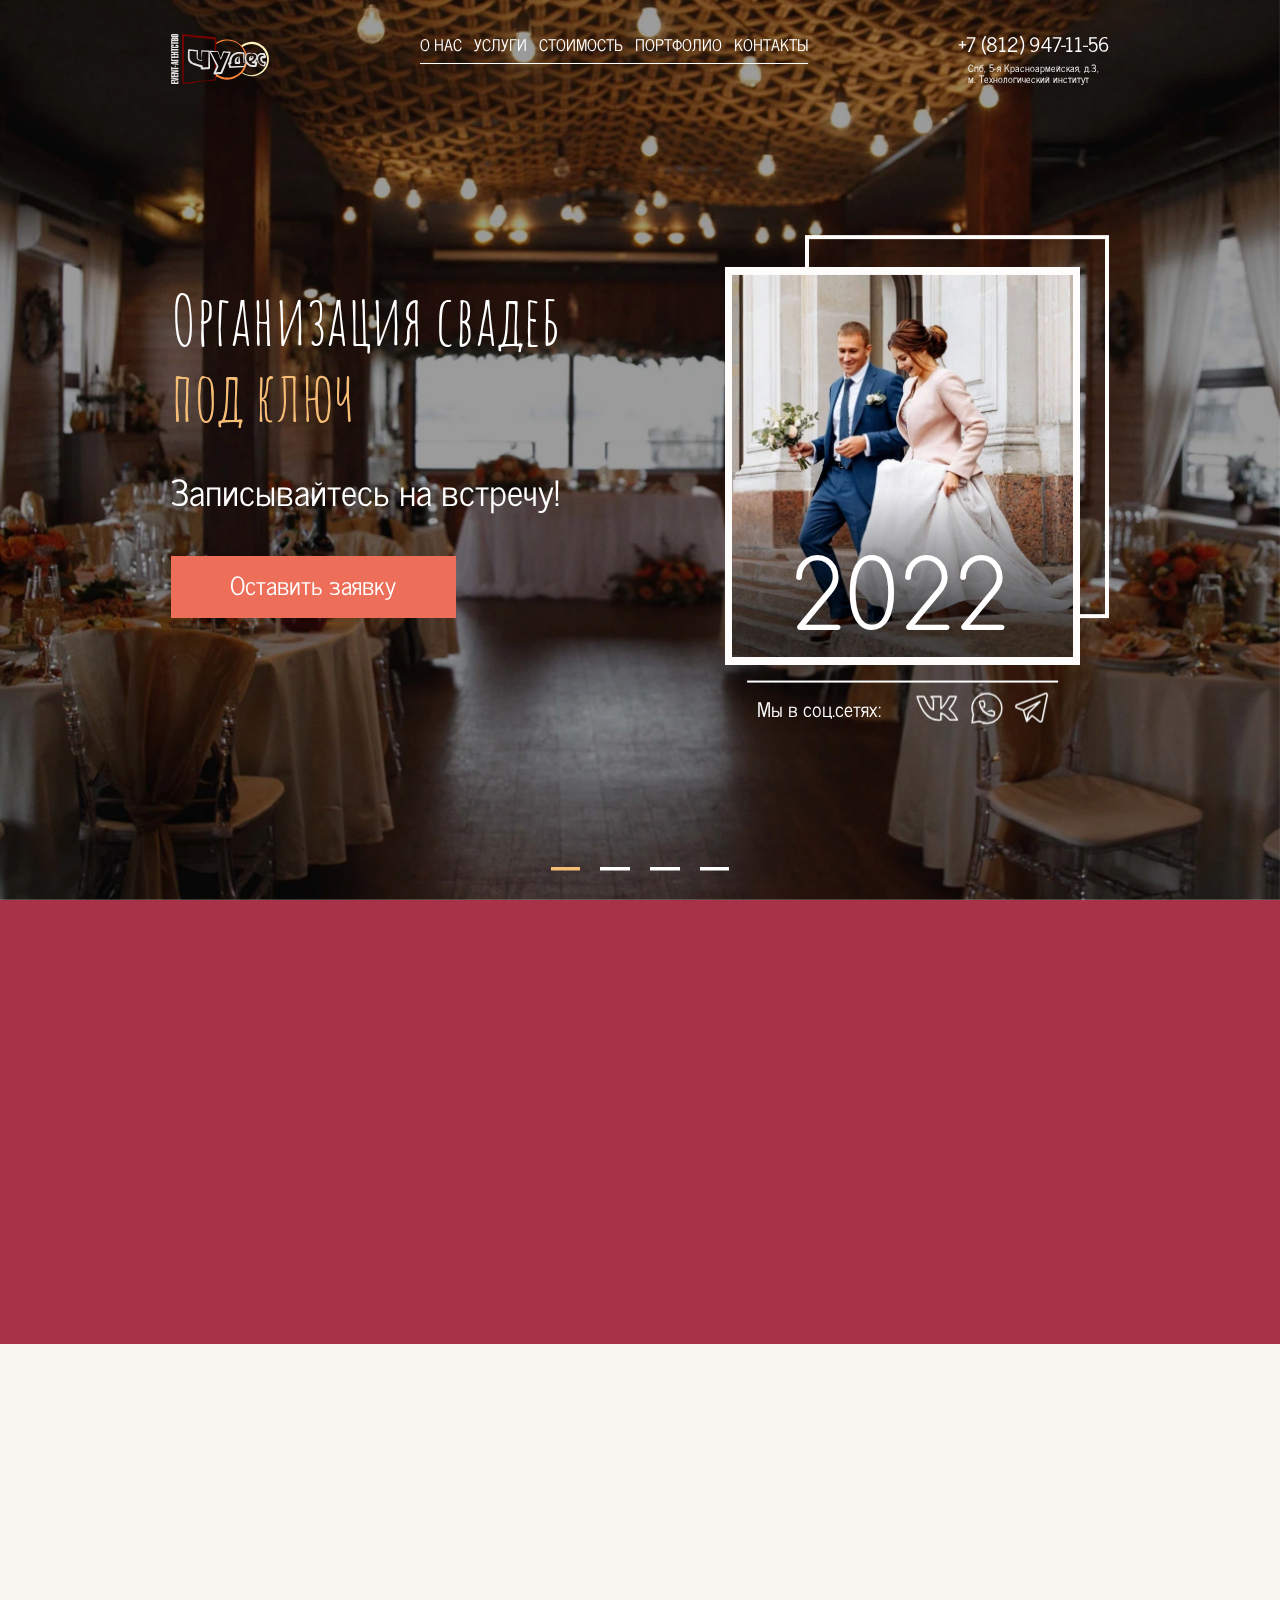
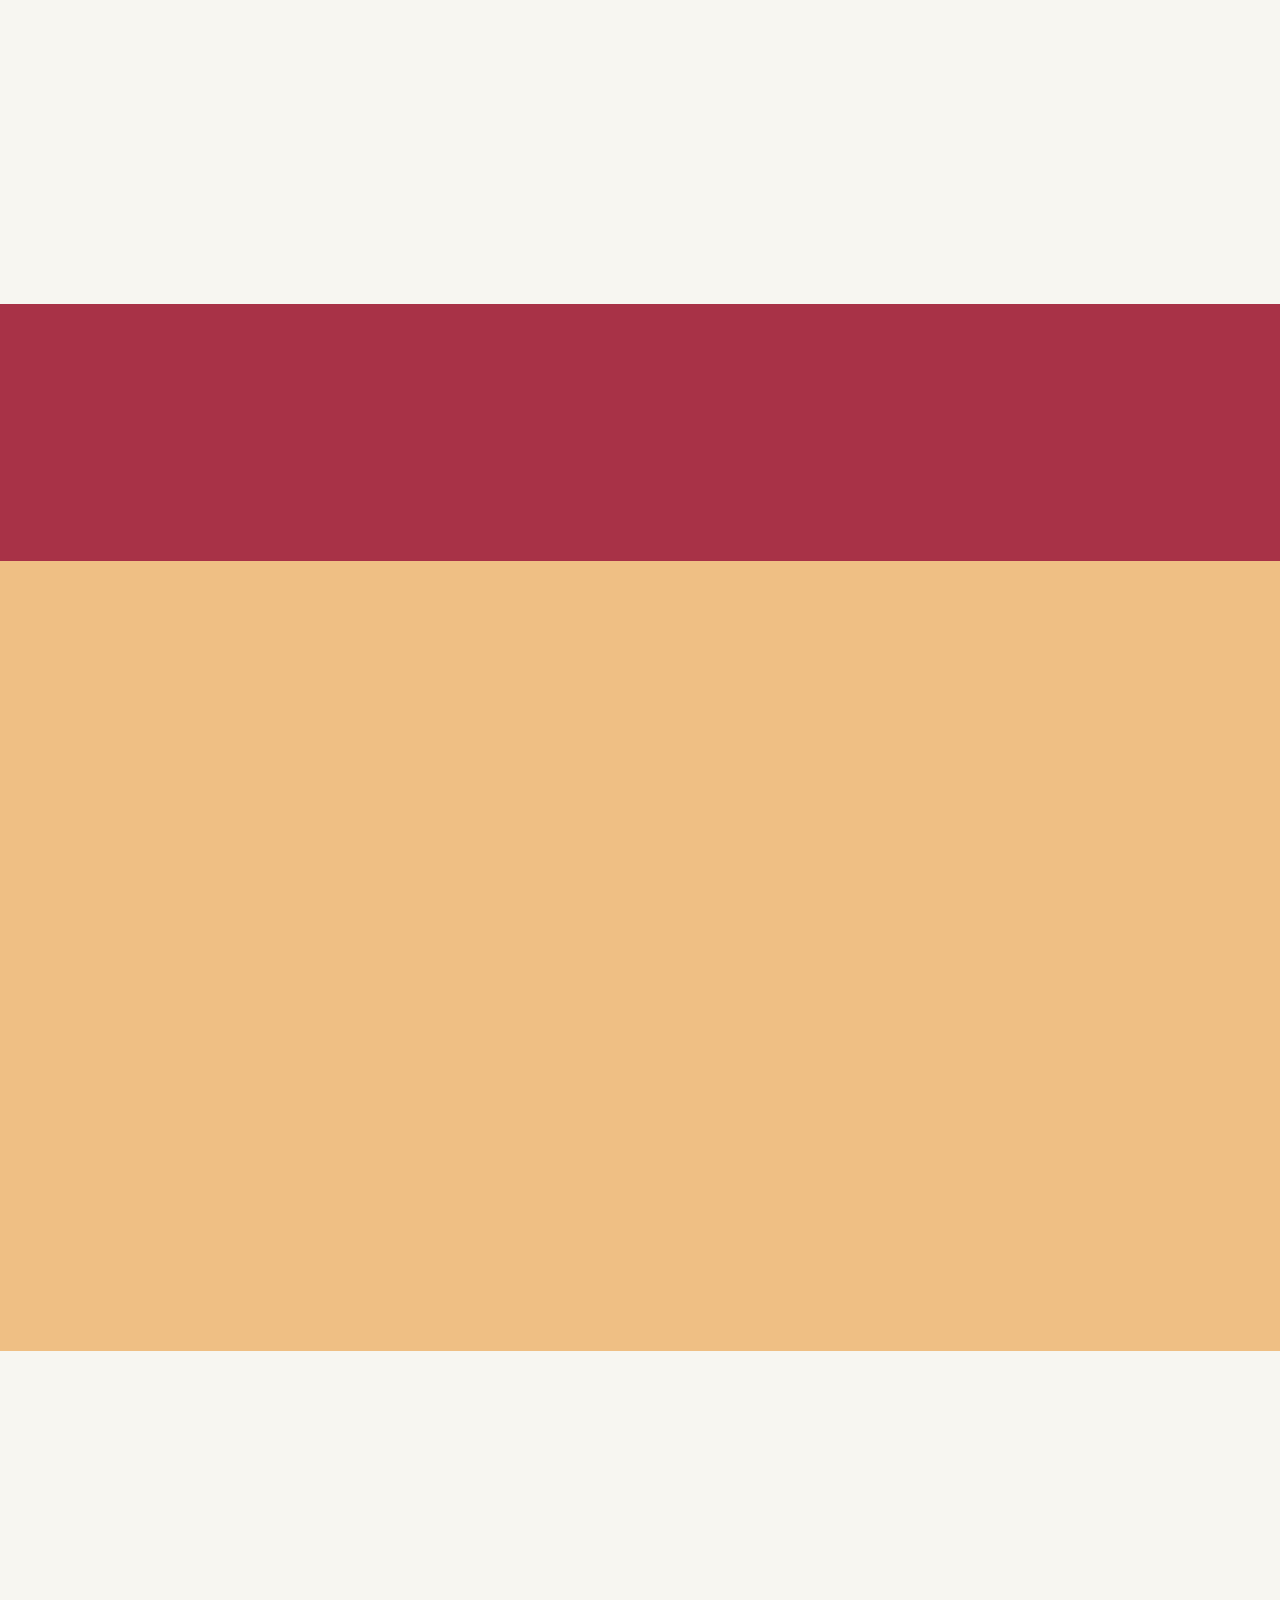
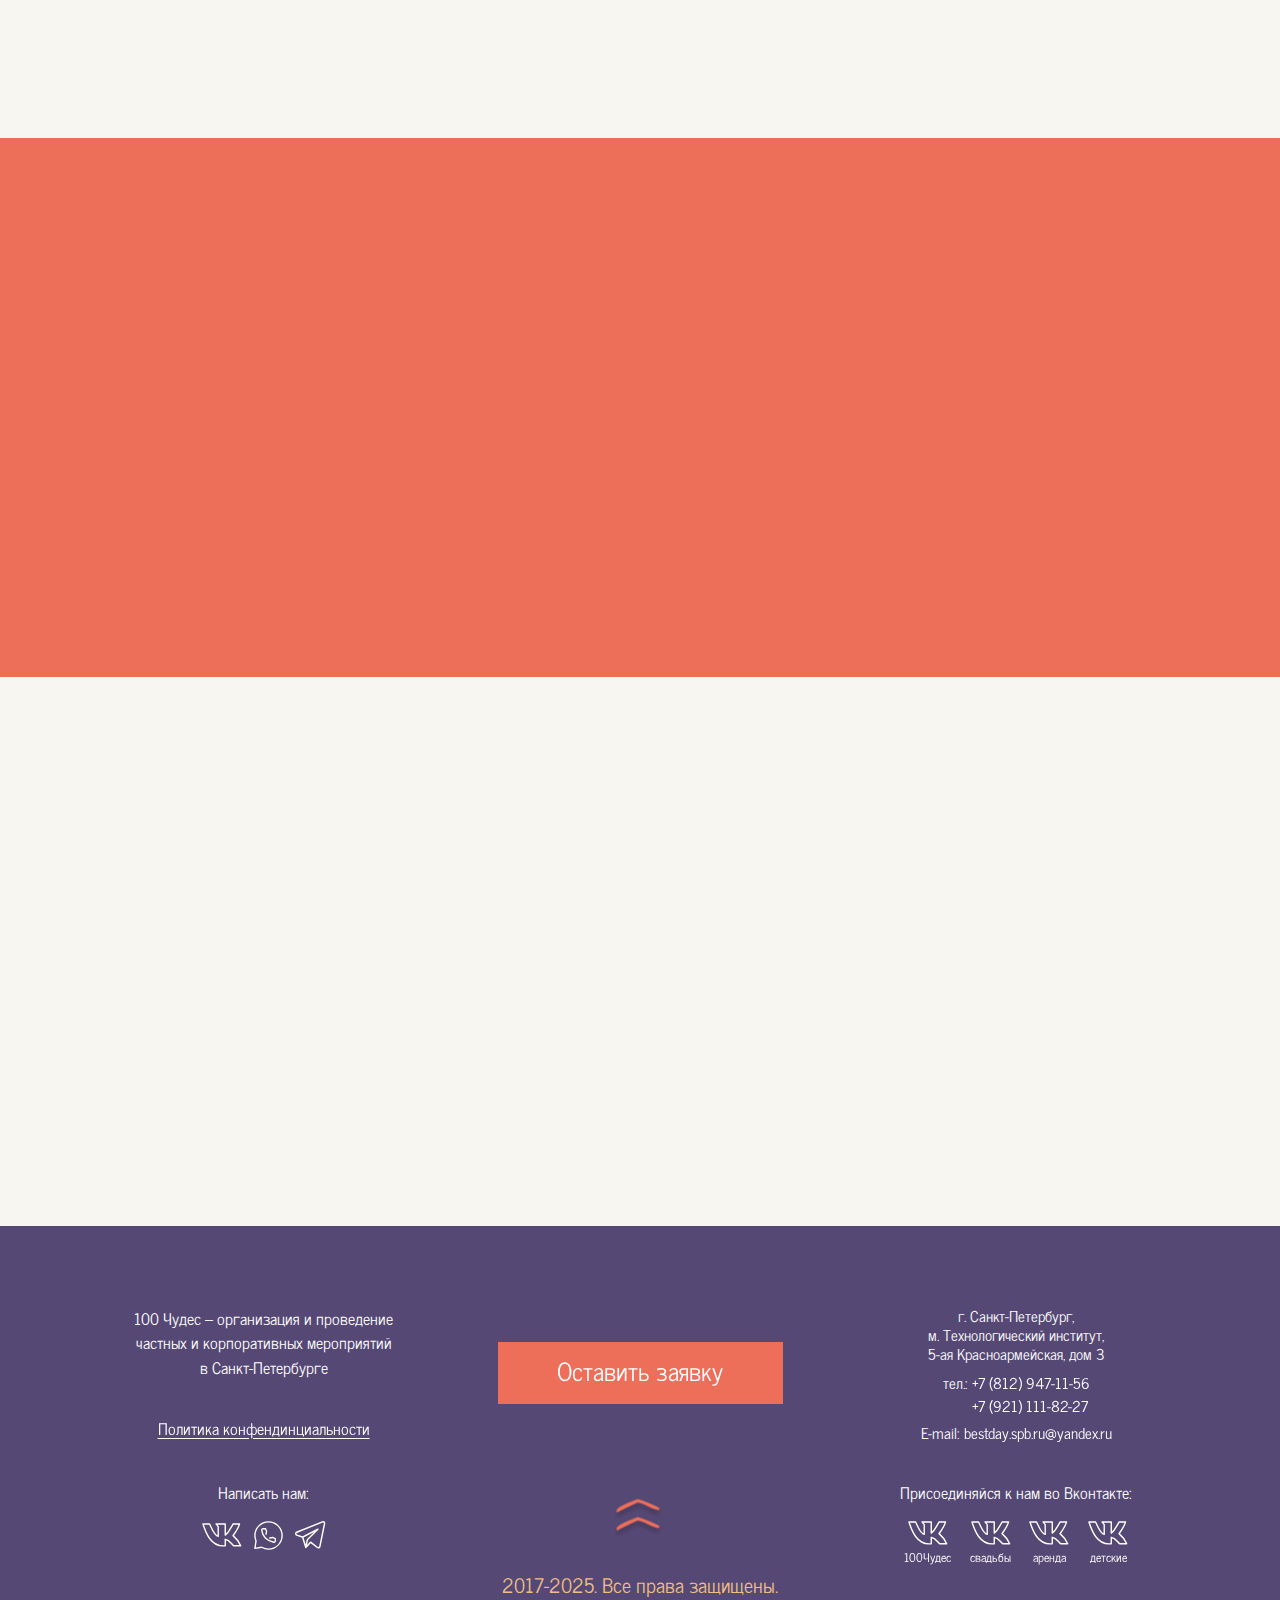
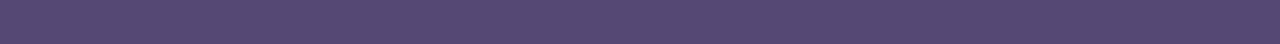
<file: index.html>
<!DOCTYPE html>
<html lang="ru">
    <head>
        <meta charset="UTF-8">
        <meta name="viewport" content="width=device-width, initial-scale=1.0, maximum-scale=1.0, user-scalable=0">
        <link rel="stylesheet" href="css/swiper-bundle.min.css">
        <link rel="stylesheet" href="css/main.css">
        <title>Главная</title>
        <script src="js/common.js" defer></script>
        <script src="js/swiper-bundle.min.js" defer></script>
        <script src="js/home.js" defer></script>
    </head>
    <body>
        <div class="wrapper">
            <header class="header1">
                <div class="container">
                    <div class="header__logo">
                        <img src="img/header_logo.svg" alt="">
                    </div>
                    <div class="header__nav">
                        <nav>
                            <a class="white-link" href="">О нас</a>
                            <a class="white-link" href="">Услуги</a>
                            <a class="white-link" href="">Стоимость</a>
                            <a class="white-link" href="">Портфолио</a>
                            <a class="white-link" href="">Контакты</a>
                        </nav>
                    </div>
                    <div class="header__phone">
                        <a class="white-link" href="tel:88129471156">+7 (812) 947-11-56</a>
                        <span>Спб, 5-я Красноармейская, д.3,<br>м. Технологический институт</span>
                    </div>
                    <div class="header__burger-icon-wrapper">
                        <div class="burger-icon-wrapper__icon">
                            <span></span>
                        </div>
                    </div>
                </div>
            </header>
            <main>
                <section class="home-section1" id="section1">
                    <div class="swiper">
                        <div class="swiper-wrapper">
                            <div class="swiper-slide swiper-slide1">
                                <picture>
                                    <source srcset="img/home_section1-bg1.webp" type="image/webp">
                                    <img src="img/home_section1-bg1.jpg" alt="">
                                </picture>
                            </div>
                            <div class="swiper-slide swiper-slide2">
                                <picture>
                                    <source srcset="img/home_section1-bg2.webp" type="image/webp">
                                    <img src="img/home_section1-bg2.jpg" alt="">
                                </picture>
                            </div>
                            <div class="swiper-slide swiper-slide3">
                                <picture>
                                    <source srcset="img/home_section1-bg3.webp" type="image/webp">
                                    <img src="img/home_section1-bg3.jpg" alt="">
                                </picture>
                            </div>
                            <div class="swiper-slide swiper-slide4">
                                <picture>
                                    <source srcset="img/home_section1-bg4.webp" type="image/webp">
                                    <img src="img/home_section1-bg4.jpg" alt="">
                                </picture>
                            </div>
                        </div>
                        <div class="swiper-pagination"></div>
                    </div>
                    <div class="container slide1">
                        <div class="home-section1__greeting">
                            <div class="greeting__text">
                                <span>Записывайтесь на встречу!</span>
                                <span>Выпуск совсем скоро!</span>
                            </div>
                            <div class="greeting__heading">
                                <h2>Организация свадеб <span>под ключ</span></h2>
                                <h2>Выгодные предложения <span>для выпускников</span></h2>
                                <h2>Большой выбор<br>необычных программ <span>для детей</span></h2>
                                <h2>Летний корпоративный<br>выезд. <span>Тимбилдинг на природе</span></h2>
                            </div>
                            <button class="form-open-btn orange-btn font-size-25 padding-60" type="button">Оставить заявку</button>
                        </div>
                        <div class="home-section1__photo-frame">
                            <div class="photo-frame__without-photo"></div>
                            <div class="photo-frame__with-photo">
                                <div class="with-photo__social-network">
                                    <span>Мы в соц.сетях:</span>
                                    <a class="vk-link" href="">
                                        <svg viewBox="0 0 43 26" fill="none" xmlns="http://www.w3.org/2000/svg">
                                            <path d="M25.0104 24.4688V17.5521C29.6562 18.2604 31.125 21.9167 34.0833 24.4688H41.625C39.7395 20.2593 36.9262 16.5309 33.3958 13.5625C36.1042 9.83333 38.9792 6.32292 40.3854 1H33.5312C30.8437 5.07292 29.4271 9.84375 25.0104 12.9896V1H15.0625L17.4375 3.9375V14.4063C13.5833 13.9583 10.9792 6.90625 8.15625 1H1C3.60417 8.97917 9.08333 26.4896 25.0104 24.4688Z" stroke="white" stroke-width="1.5" stroke-linecap="round" stroke-linejoin="round"/>
                                        </svg>
                                    </a>
                                    <a class="wa-link" href="">
                                        <svg viewBox="0 0 32 32" fill="none" xmlns="http://www.w3.org/2000/svg">
                                            <path d="M31 16C31 24.2845 24.2845 31 16 31C13.3668 31.0036 10.7795 30.3112 8.5 28.993L1 30.25L2.248 22C1.42352 20.1072 0.998655 18.0646 1 16C1 7.7155 7.7155 1 16 1C24.2845 1 31 7.7155 31 16Z" stroke="white" stroke-width="1.5" stroke-linecap="round" stroke-linejoin="round"/>
                                            <path d="M17.4401 18.802L20.5601 18.193L23.5001 19.3225V22.057C23.5001 22.9675 22.7171 23.662 21.8351 23.467C19.5506 22.966 15.4001 21.706 12.5171 18.802C9.77206 16.0375 8.83456 12.187 8.51506 10.0615C8.38756 9.211 9.06106 8.5 9.91456 8.5H12.7556L13.8581 11.4535L13.2746 14.605" stroke="white" stroke-width="1.5" stroke-linecap="round" stroke-linejoin="round"/>
                                        </svg>
                                    </a>
                                    <a class="telegram-link" href="">
                                        <svg viewBox="0 0 34 31" fill="none" xmlns="http://www.w3.org/2000/svg">
                                            <path d="M32.3721 0.565878C32.0308 0.282587 31.6192 0.0970663 31.1809 0.0290402C30.7426 -0.0389858 30.2941 0.0130254 29.8831 0.179544L1.51448 11.6318C1.05605 11.8202 0.665769 12.1435 0.395432 12.5589C0.125096 12.9743 -0.0125061 13.4621 0.000893383 13.9576C0.0142929 14.453 0.17806 14.9327 0.470455 15.3328C0.762849 15.733 1.17004 16.0348 1.63798 16.1981L7.75914 18.323L11.0762 29.2891C11.0826 29.3113 11.1031 29.3255 11.1126 29.3461C11.1473 29.4334 11.1971 29.5138 11.2599 29.5836C11.3564 29.6902 11.4801 29.7685 11.6177 29.81C11.6336 29.8164 11.6446 29.8306 11.6605 29.8338H11.67L11.6747 29.8354C11.7972 29.8616 11.9245 29.855 12.0436 29.8164L12.0832 29.8085C12.1975 29.7681 12.3009 29.702 12.3856 29.6153C12.3951 29.6042 12.411 29.6026 12.4205 29.5931L17.1911 24.327L24.153 29.7182C24.5757 30.0491 25.0966 30.228 25.6334 30.228C26.7956 30.228 27.7978 29.4142 28.0369 28.279L33.2017 2.91713C33.2899 2.48658 33.2592 2.04016 33.1131 1.6257C32.9669 1.21123 32.7108 0.84433 32.3721 0.564294M12.8068 20.405L11.6874 25.847L9.35198 18.1235L20.9341 12.091L13.0221 20.0045C12.9127 20.1141 12.8379 20.2533 12.8068 20.405ZM26.4852 27.9607C26.4555 28.1043 26.3894 28.2378 26.2931 28.3484C26.1969 28.4591 26.0739 28.5431 25.9358 28.5925C25.801 28.6435 25.6553 28.659 25.5127 28.6374C25.3702 28.6157 25.2356 28.5577 25.122 28.469L17.5806 22.628C17.4229 22.5063 17.2252 22.4485 17.0268 22.4661C16.8284 22.4838 16.644 22.5755 16.5102 22.723L13.19 26.3821L14.3078 20.956L25.6904 9.57188C25.8237 9.43814 25.9048 9.26116 25.9191 9.07287C25.9334 8.88459 25.8799 8.6974 25.7683 8.54509C25.6567 8.39278 25.4943 8.28537 25.3104 8.24226C25.1266 8.19914 24.9334 8.22315 24.7657 8.30996L8.35764 16.8568L2.15573 14.7003C1.99179 14.6452 1.84889 14.5408 1.74657 14.4013C1.64426 14.2619 1.58753 14.0942 1.58414 13.9213C1.57578 13.7465 1.62226 13.5735 1.71708 13.4264C1.8119 13.2794 1.95032 13.1656 2.11298 13.1011L30.4768 1.64888C30.6223 1.58785 30.7818 1.56827 30.9378 1.5923C31.0937 1.61633 31.2399 1.68304 31.3603 1.78504C31.4801 1.88126 31.5705 2.00906 31.6215 2.154C31.6724 2.29893 31.6817 2.45523 31.6485 2.60521L26.4852 27.9607Z" fill="white"/>
                                        </svg>
                                    </a>
                                </div>
                                <div class="with-photo__photo">
                                    <picture>
                                        <source srcset="img/home_section1-1.webp" type="image/webp">
                                        <img src="img/home_section1-1.jpg" alt="">
                                    </picture>
                                    <picture>
                                        <source srcset="img/home_section1-2.webp" type="image/webp">
                                        <img src="img/home_section1-2.jpg" alt="">
                                    </picture>
                                    <picture>
                                        <source srcset="img/home_section1-3.webp" type="image/webp">
                                        <img src="img/home_section1-3.jpg" alt="">
                                    </picture>
                                    <picture>
                                        <source srcset="img/home_section1-4.webp" type="image/webp">
                                        <img src="img/home_section1-4.jpg" alt="">
                                    </picture>
                                </div>
                                <div class="with-photo__year">
                                    <span>2022</span>
                                    <span>2023</span>
                                    <span>2024</span>
                                    <span>2025</span>
                                </div>
                            </div>
                        </div>
                    </div>
                </section>
                <section class="home-section2">
                    <div class="container anim-item">
                        <h4>Наши услуги</h4>
                        <div class="bottom-up-50 delay-5">
                            <a class="home-section2__link1" href="">
                                <svg viewBox="0 0 80 80" fill="none" xmlns="http://www.w3.org/2000/svg">
                                    <path d="M42.3265 40.7366C39.0382 41.4266 35.7348 42.1016 33.7098 40.7366C31.6998 39.3866 30.9815 35.9983 31.1965 33.5566C31.4906 31.7854 32.1039 30.0822 33.0065 28.53C33.4232 27.425 33.1215 26.6766 33.3515 26.0166C33.7878 25.2757 34.4056 24.658 35.1465 24.2216M11.8232 25.6583C11.3686 23.5329 11.123 21.3682 11.0898 19.195C11.1684 18.3679 11.5529 17.6 12.1682 17.0416C12.4682 16.595 12.3965 15.9916 12.8998 15.605C13.3882 15.2316 14.4798 15.0733 15.1265 14.6133C15.7732 14.1533 16.0015 13.3933 17.0215 12.9183C18.341 12.4245 19.7558 12.2381 21.1582 12.3733C22.4365 12.5166 23.1682 12.9616 23.7415 12.9483C24.3315 12.9483 24.7332 12.4733 25.1215 12.5316C25.4948 12.5883 25.8248 13.1916 26.5282 13.45C27.3292 13.5672 28.1211 13.7398 28.8982 13.9666C29.4732 14.2966 29.5732 15.0733 30.0482 15.375C30.5215 15.6916 31.3815 15.5466 31.9148 15.9633C32.1836 16.2489 32.387 16.5896 32.5108 16.9618C32.6345 17.334 32.6757 17.7286 32.6315 18.1183C32.5222 18.6985 32.369 19.2696 32.1732 19.8266C32.1015 20.3433 32.3165 20.9033 32.2732 21.3483C32.2 21.7499 32.0537 22.1346 31.8415 22.4833C31.7132 22.8283 31.7132 23.1733 31.5548 23.5033C31.3556 23.8673 31.0931 24.1929 30.7798 24.465" stroke="#412C73" stroke-linecap="round" stroke-linejoin="round"/>
                                    <path d="M15.04 31.7616C15.2647 33.1593 15.757 34.5005 16.49 35.7116C17.379 36.7668 18.4801 37.6232 19.7217 38.2249C20.7556 38.8972 21.8348 39.497 22.9517 40.0199C23.174 40.1248 23.4168 40.1791 23.6625 40.1791C23.9083 40.1791 24.1511 40.1248 24.3734 40.0199C25.0286 39.9582 25.6522 39.7094 26.17 39.3033C26.9176 38.4472 27.5236 37.4772 27.965 36.4299C28.6992 35.1772 29.3056 33.8539 29.775 32.4799C29.9602 31.4105 30.0798 30.3307 30.1334 29.2466C30.4355 28.1848 30.6754 27.1063 30.8517 26.0166C30.8818 24.3337 30.7619 22.6515 30.4934 20.9899C30.295 21.2735 30.0178 21.4927 29.696 21.6201C29.3742 21.7475 29.0221 21.7776 28.6834 21.7066C27.3311 21.3335 26.0103 20.8542 24.7334 20.2733C23.5225 19.696 22.1764 19.462 20.8417 19.5966C20.4446 19.6596 20.0681 19.8163 19.7435 20.0537C19.4189 20.291 19.1555 20.6023 18.975 20.9616C18.945 21.2783 19.6634 21.0766 19.6634 21.4349C19.3891 22.1366 18.8958 22.731 18.2567 23.1299C17.5817 23.5466 16.9784 23.4466 16.7334 24.2799C16.5827 25.4519 16.5015 26.6317 16.49 27.8133C16.36 28.7749 15.9867 28.9466 15.6284 29.1183M59.2 34.2749C59.675 35.7934 60.7068 37.0759 62.0884 37.8649C63.9815 38.7729 66.087 39.1452 68.1767 38.9416C68.7406 38.9145 69.2745 38.6794 69.6753 38.2817C70.076 37.884 70.3152 37.352 70.3467 36.7883C70.475 35.8399 70.36 34.8483 70.46 33.7999C70.65 32.7672 70.751 31.72 70.7617 30.6699C70.5752 29.79 70.3062 28.9295 69.9584 28.0999C69.7417 27.3233 69.8 26.5916 69.6134 25.9016C69.3571 25.1722 68.9943 24.4847 68.5367 23.8616C68.0767 23.1449 67.5884 22.3399 66.755 22.4266C65.7801 22.7818 64.8613 23.2751 64.0267 23.8916C63.3367 24.2499 63.1084 23.9633 62.49 24.1066C62.0101 24.2563 61.5662 24.5032 61.1857 24.8318C60.8052 25.1603 60.4964 25.5636 60.2784 26.0166C59.7034 27.1949 59.5617 28.9749 59.215 29.6066C58.8567 30.2533 58.31 29.7499 57.765 29.2483" stroke="#412C73" stroke-linecap="round" stroke-linejoin="round"/>
                                    <path d="M56.1569 31.7469C55.4989 30.581 54.8998 29.3828 54.3619 28.1569C53.7098 26.8208 53.4603 25.3239 53.6436 23.8486C53.7744 22.9147 54.097 22.0179 54.5912 21.2148C55.0854 20.4117 55.7405 19.7195 56.5153 19.1819C58.4885 18.2999 60.6535 17.934 62.8069 18.1186C63.888 17.8166 65.0321 17.8248 66.1088 18.1422C67.1854 18.4596 68.151 19.0734 68.8953 19.9136C69.0925 20.0893 69.2322 20.3203 69.2964 20.5765C69.3606 20.8327 69.3463 21.1023 69.2553 21.3502C71.0636 22.4269 70.7053 23.8636 69.6286 26.0169M40.9053 59.4069C32.2736 64.7936 26.5286 60.8436 34.0686 46.1236C33.5896 46.0119 33.0875 46.0561 32.6354 46.2497C32.1833 46.4434 31.8049 46.7764 31.5553 47.2002C30.7225 48.9471 30.0032 50.7458 29.4019 52.5852C28.8397 54.0582 27.9847 55.4019 26.8886 56.5352C25.7512 57.5731 24.7863 58.7855 24.0303 60.1269C23.6305 61.4125 23.6253 62.7883 24.0153 64.0769M42.6853 60.8436C41.6086 61.9202 42.3269 65.1519 39.8136 67.6652M55.4386 42.5169C56.4086 42.1764 57.4642 42.1681 58.4394 42.4933C59.4146 42.8186 60.2539 43.4589 60.8253 44.3136C62.3735 44.9033 63.7368 45.8944 64.7753 47.1852C66.0525 49.2127 67.0795 51.3874 67.8336 53.6619C69.9736 48.9952 69.9886 44.3286 67.1003 42.5319C69.1406 43.321 70.9837 44.5469 72.5003 46.1236M52.0203 47.2002C59.9203 51.1502 52.3803 59.7669 48.7886 66.9469" stroke="#412C73" stroke-linecap="round" stroke-linejoin="round"/>
                                    <path d="M39.095 23.8633C40.5104 24.3604 41.6755 25.3909 42.3417 26.735C43.091 28.6831 43.2162 30.8159 42.7 32.8383C42.14 34.605 40.8467 35.4233 41.1633 36.6883C41.48 37.9383 43.4033 39.6166 43.4183 40.7383C43.4183 41.8716 41.5083 42.46 40.8767 44.2416C40.26 46.0216 40.89 48.98 40.5317 51.15C40.1867 53.3333 38.8217 54.6966 38.7367 55.8166C38.665 56.9366 39.87 57.8116 40.5317 58.3283C41.2067 58.8616 41.35 59.0466 41.2483 59.4066C41.0712 59.9134 40.8304 60.3956 40.5317 60.8416C41.9672 62.0394 43.0444 61.3216 43.7633 58.6883C46.3967 58.4483 47.9522 55.815 48.43 50.7883C50.5933 51.0283 51.7944 49.5927 52.0333 46.4816C53.0533 45.5483 54.0733 44.5983 54.1883 43.6083C54.2883 42.6316 53.4717 41.6116 53.455 40.7366C53.455 39.875 54.245 39.1566 54.1717 38.2233C54.115 37.3033 53.1683 36.17 53.11 35.35C53.0383 34.5466 53.8433 34.0583 53.8133 33.1966C53.561 32.2078 53.1799 31.2563 52.68 30.3666C52.4067 29.62 52.7517 29.3616 52.7367 28.17C52.6939 26.4645 52.2666 24.7906 51.4867 23.2733C50.5808 21.7497 49.2196 20.5488 47.595 19.84C46.2848 19.225 44.8632 18.883 43.4167 18.835C42.6906 18.9019 41.9703 19.0216 41.2617 19.1933C40.7167 19.2366 40.185 18.9783 39.2367 19.0066C38.0685 19.0868 36.9271 19.3943 35.8767 19.9116C34.9062 20.3362 34.1215 21.0967 33.6667 22.0533C33.4341 22.8824 33.4538 23.7621 33.7233 24.58M33.35 61.5616C33.6681 60.6481 34.1886 59.8182 34.8726 59.1342C35.5566 58.4502 36.3864 57.9297 37.3 57.6116M7.5 42.5333C8.61499 41.4877 9.97961 40.7457 11.4633 40.3783C13.8478 46.3627 16.955 49.1155 20.785 48.6366C22.6994 52.2266 23.4794 54.6155 23.125 55.8033C24.3847 53.5031 24.7672 50.8241 24.2017 48.2633C26.4717 46.1189 26.5294 43.9694 24.375 41.815C26.3523 42.5636 28.1808 43.6578 29.775 45.0466M21.8767 33.9166C22.4893 34.3576 23.1952 34.6517 23.9397 34.776C24.6842 34.9002 25.4474 34.8514 26.17 34.6333" stroke="#412C73" stroke-linecap="round" stroke-linejoin="round"/>
                                    <path d="M33.3496 36.4281C33.8498 36.9599 34.4677 37.3668 35.1537 37.6164C35.8397 37.8659 36.5747 37.951 37.2996 37.8648M66.2096 34.9931C66.5298 34.665 66.93 34.4261 67.3709 34.3001C67.8117 34.1741 68.2777 34.1654 68.7229 34.2748" stroke="#412C73" stroke-linecap="round" stroke-linejoin="round"/>
                                </svg>
                                <span>Корпоративы</span>
                            </a>
                            <a class="home-section2__link2" href="">
                                <svg viewBox="0 0 65 65" fill="none" xmlns="http://www.w3.org/2000/svg">
                                    <path d="M25.3282 15.9627H7.83505M48.8257 14.377L31.3623 18.5139M7.48025 9.01852C7.45946 9.74056 7.44862 10.4629 7.44775 11.1852C7.44775 25.951 11.5346 37.9205 16.5748 37.9205C21.615 37.9205 25.7019 25.9497 25.7019 11.1865C25.7001 10.4562 25.6893 9.73397 25.6694 9.01988M29.6547 11.7512C29.7992 12.4518 29.9558 13.1569 30.1246 13.8664C33.5398 28.2314 40.2849 38.9294 45.1884 37.7634C50.0918 36.5975 51.2984 24.0078 47.8832 9.64415C47.715 8.94117 47.5371 8.24055 47.3496 7.54248M16.5748 38.6802V56.1733M8.2088 56.1733H24.9409M45.3644 38.5028L49.4134 55.522M41.2735 57.4571L57.5519 53.5855" stroke="#412C73" stroke-linecap="round" stroke-linejoin="round"/>
                                </svg>
                                <span>Свадьбы</span>
                            </a>
                            <a class="home-section2__link3" href="">
                                <svg viewBox="0 0 70 70" fill="none" xmlns="http://www.w3.org/2000/svg">
                                    <path d="M16.0914 11.4521C18.2089 15.9409 21.5704 14.5015 25.9848 13.1657C43.2077 7.95361 56.2831 17.9651 57.5358 30.8553C59.5877 29.973 62.0712 31.723 61.9764 33.6596C61.8816 35.5963 60.2264 37.3026 57.5358 36.6988C57.5577 41.0388 52.3893 45.8119 61.431 49.4009C58.5829 51.1494 55.9798 53.509 51.5377 51.2705C45.4506 58.183 37.071 60.4944 26.7635 56.8034C16.0914 52.9811 12.7402 42.6371 12.1175 35.3746C10.1516 35.1238 8.11727 34.0767 8.02393 31.6267C7.9306 29.1796 10.5235 27.6192 12.7402 29.4903C12.9735 25.8211 15.2339 22.4538 17.4943 19.088C14.5193 16.4236 14.725 13.9109 16.0914 11.4521Z" stroke="#412C73" stroke-linecap="round" stroke-linejoin="round"/>
                                    <path d="M21.3105 21.9711C28.8837 22.7994 35.6226 22.0659 40.7078 18.2305C43.3708 23.0226 46.0308 24.4488 48.6937 25.6723M45.3439 38.6078C47.2689 38.2169 47.4628 39.493 47.2908 40.244C44.4062 52.8367 27.421 51.8976 23.9983 41.8803C23.5301 40.5094 24.4853 39.6709 25.9845 39.894C32.3749 40.839 38.8499 39.9246 45.3439 38.6078Z" stroke="#412C73" stroke-linecap="round" stroke-linejoin="round"/>
                                    <path d="M25.4974 32.0803C26.3576 32.0803 27.0549 31.383 27.0549 30.5228C27.0549 29.6626 26.3576 28.9653 25.4974 28.9653C24.6373 28.9653 23.9399 29.6626 23.9399 30.5228C23.9399 31.383 24.6373 32.0803 25.4974 32.0803Z" stroke="#412C73" stroke-linecap="round" stroke-linejoin="round"/>
                                    <path d="M43.3329 31.8484C44.1931 31.8484 44.8904 31.1511 44.8904 30.2909C44.8904 29.4307 44.1931 28.7334 43.3329 28.7334C42.4727 28.7334 41.7754 29.4307 41.7754 30.2909C41.7754 31.1511 42.4727 31.8484 43.3329 31.8484Z" stroke="#412C73" stroke-linecap="round" stroke-linejoin="round"/>
                                    <path d="M31.6938 34.3421C31.6938 33.0515 32.7395 32.0044 34.0301 32.0044C35.3193 32.0044 36.3649 33.0515 36.3649 34.3406L31.6938 34.3421Z" stroke="#412C73" stroke-linecap="round" stroke-linejoin="round"/>
                                </svg>
                                <span>Детский праздник</span>
                            </a>
                            <a class="home-section2__link4" href="">
                                <svg viewBox="0 0 64 64" fill="none" xmlns="http://www.w3.org/2000/svg">
                                    <path d="M32.0934 41.0638C36.0979 41.0638 39.3441 37.8176 39.3441 33.8132C39.3441 29.8087 36.0979 26.5625 32.0934 26.5625C28.089 26.5625 24.8428 29.8087 24.8428 33.8132C24.8428 37.8176 28.089 41.0638 32.0934 41.0638Z" stroke="#412C73" stroke-linecap="round" stroke-linejoin="round"/>
                                    <path d="M32.0932 21.2572C35.6315 21.2572 38.4999 18.3888 38.4999 14.8505C38.4999 11.3122 35.6315 8.44385 32.0932 8.44385C28.5549 8.44385 25.6865 11.3122 25.6865 14.8505C25.6865 18.3888 28.5549 21.2572 32.0932 21.2572Z" stroke="#412C73" stroke-linecap="round" stroke-linejoin="round"/>
                                    <path d="M13.7402 34.0721C17.2785 34.0721 20.1468 31.2038 20.1468 27.6655C20.1468 24.1272 17.2785 21.2588 13.7402 21.2588C10.2019 21.2588 7.3335 24.1272 7.3335 27.6655C7.3335 31.2038 10.2019 34.0721 13.7402 34.0721Z" stroke="#412C73" stroke-linecap="round" stroke-linejoin="round"/>
                                    <path d="M50.2602 34.0721C53.7985 34.0721 56.6669 31.2038 56.6669 27.6655C56.6669 24.1272 53.7985 21.2588 50.2602 21.2588C46.7219 21.2588 43.8535 24.1272 43.8535 27.6655C43.8535 31.2038 46.7219 34.0721 50.2602 34.0721Z" stroke="#412C73" stroke-linecap="round" stroke-linejoin="round"/>
                                    <path d="M20.5532 55.556C24.0915 55.556 26.9598 52.6876 26.9598 49.1493C26.9598 45.611 24.0915 42.7427 20.5532 42.7427C17.0148 42.7427 14.1465 45.611 14.1465 49.1493C14.1465 52.6876 17.0148 55.556 20.5532 55.556Z" stroke="#412C73" stroke-linecap="round" stroke-linejoin="round"/>
                                    <path d="M42.8798 55.556C46.4181 55.556 49.2865 52.6876 49.2865 49.1493C49.2865 45.611 46.4181 42.7427 42.8798 42.7427C39.3415 42.7427 36.4731 45.611 36.4731 49.1493C36.4731 52.6876 39.3415 55.556 42.8798 55.556Z" stroke="#412C73" stroke-linecap="round" stroke-linejoin="round"/>
                                    <path d="M47.8575 21.7334C45.4777 18.6083 42.221 16.2628 38.5028 14.9961M25.8881 52.6894C27.8388 53.3428 29.9255 53.6841 32.0935 53.6841C33.9862 53.6893 35.8696 53.4185 37.6841 52.8801M12.2241 33.8828C12.2305 37.8502 13.4325 41.7235 15.6735 44.9974M48.1441 45.5161V45.5028C50.6295 42.1236 51.9677 38.0375 51.9628 33.8428M25.6841 14.9961C21.9478 16.2773 18.677 18.6411 16.2881 21.7868M27.8361 39.6788L24.4321 44.0574M44.2108 29.7708L38.9495 31.4614M32.0935 21.2574L32.3561 26.5694" stroke="#412C73" stroke-linecap="round" stroke-linejoin="round"/>
                                </svg>
                                <span>Тимбилдинг</span>
                            </a>
                            <a class="home-section2__link5" href="">
                                <svg viewBox="0 0 65 65" fill="none" xmlns="http://www.w3.org/2000/svg">
                                    <path d="M42.3217 16.1187C39.4847 14.2527 36.2577 13.0621 32.8886 12.6385C29.929 12.2432 26.9205 12.4394 24.0373 13.2157C21.1541 13.992 18.4538 15.3329 16.0928 17.1606C13.7318 18.9884 11.7571 21.2667 10.2832 23.8634C8.80934 26.4601 7.86563 29.3236 7.50678 32.2878C7.14793 35.2519 7.38109 38.2579 8.19273 41.1313C9.00437 44.0047 10.3783 46.6884 12.235 49.0267C14.0917 51.3651 16.394 53.3116 19.0087 54.7535C21.6233 56.1953 24.4981 57.1038 27.4665 57.4262C29.8595 57.6912 32.2794 57.577 34.6368 57.0876C35.5431 56.8941 36.3803 56.4595 37.0603 55.8299C37.7402 55.2002 38.2376 54.3987 38.5001 53.5099C38.7626 52.6212 38.7804 51.678 38.5516 50.78C38.3228 49.882 37.856 49.0623 37.2002 48.4074L35.6159 46.8231C35.2565 46.4631 34.9799 46.029 34.8054 45.5512C34.6309 45.0734 34.5627 44.5633 34.6055 44.0565C34.6483 43.5496 34.8011 43.0582 35.0532 42.6164C35.3054 42.1746 35.6508 41.7931 36.0654 41.4985C36.7747 41.0281 37.6266 40.8219 38.4724 40.916C39.3182 41.0101 40.1041 41.3984 40.6926 42.0131L42.862 44.1811C43.4874 44.8026 44.2615 45.2535 45.1107 45.4908C45.9598 45.728 46.8556 45.7437 47.7126 45.5363C48.5695 45.3289 49.359 44.9054 50.0057 44.3062C50.6525 43.7069 51.1348 42.9519 51.4068 42.1133C52.5161 38.77 52.8291 35.2138 52.3209 31.7282C51.8388 28.374 50.5955 25.1745 48.6863 22.3749" stroke="#412C73" stroke-linecap="round" stroke-linejoin="round"/>
                                    <path d="M23.4436 27.2309C25.5406 27.2309 27.2406 25.5309 27.2406 23.4338C27.2406 21.3367 25.5406 19.6367 23.4436 19.6367C21.3465 19.6367 19.6465 21.3367 19.6465 23.4338C19.6465 25.5309 21.3465 27.2309 23.4436 27.2309Z" stroke="#412C73" stroke-linecap="round" stroke-linejoin="round"/>
                                    <path d="M20.655 48.3559C22.7521 48.3559 24.4521 46.6559 24.4521 44.5588C24.4521 42.4617 22.7521 40.7617 20.655 40.7617C18.5579 40.7617 16.8579 42.4617 16.8579 44.5588C16.8579 46.6559 18.5579 48.3559 20.655 48.3559Z" stroke="#412C73" stroke-linecap="round" stroke-linejoin="round"/>
                                    <path d="M17.195 37.1572C19.2921 37.1572 20.9921 35.4571 20.9921 33.3601C20.9921 31.263 19.2921 29.563 17.195 29.563C15.098 29.563 13.3979 31.263 13.3979 33.3601C13.3979 35.4571 15.098 37.1572 17.195 37.1572Z" stroke="#412C73" stroke-linecap="round" stroke-linejoin="round"/>
                                    <path d="M38.9646 31.7093C38.9667 30.4141 38.5281 29.1567 37.7209 28.1437C36.9137 27.1308 35.7859 26.4226 34.5228 26.1356C33.2598 25.8485 31.9367 25.9997 30.771 26.5642C29.6052 27.1288 28.6662 28.0731 28.1083 29.242L28.0947 29.2258C28.0947 29.2258 25.6897 33.7189 23.1304 34.0791C24.104 36.17 28.6242 39.2967 34.527 37.2817L34.5203 37.2736C35.7817 36.986 36.9082 36.2789 37.7156 35.2679C38.5229 34.2568 38.9633 33.0031 38.9646 31.7093Z" stroke="#412C73" stroke-linecap="round" stroke-linejoin="round"/>
                                    <path d="M34.5474 26.141C35.7458 21.3919 52.9735 4.27118 56.9737 7.9491C60.9739 11.627 43.0393 29.0186 38.7263 30.0708" stroke="#412C73" stroke-linecap="round" stroke-linejoin="round"/>
                                </svg>
                                <span>Оформление мероприятий</span>
                            </a>
                            <a class="home-section2__link6" href="">
                                <svg viewBox="0 0 70 70" fill="none" xmlns="http://www.w3.org/2000/svg">
                                    <path d="M55.9836 43.1606C55.9836 43.1606 21.6268 45.1206 14.4736 44.0969" stroke="#412C73" stroke-linecap="round" stroke-linejoin="round"/>
                                    <path d="M52.0219 43.3735C51.9811 43.394 49.7979 44.3506 55.1719 57.9131M55.1704 57.9117C55.1704 57.9117 41.0713 59.561 33.1511 61.0471C20.3148 63.4577 12.1934 60.4302 12.1934 60.4302C11.6264 56.4114 12.4883 52.3212 14.6288 48.8729C15.4462 47.2576 16.4332 45.7338 17.5731 44.3273" stroke="#412C73" stroke-linecap="round" stroke-linejoin="round"/>
                                    <path d="M13.8906 50.2864C13.8906 50.2864 9.59436 50.2397 9.69207 43.8552C9.79415 37.2927 15.6158 41.2666 31.4752 39.9672C43.3839 38.9902 59.8792 38.6737 60.6069 41.8558C60.6069 41.8558 62.2883 49.181 57.2629 49.1081C52.2375 49.0352 52.5146 50.2864 52.5146 50.2864" stroke="#412C73" stroke-linecap="round" stroke-linejoin="round"/>
                                    <path d="M10.4138 41.1279C10.4138 41.1279 7.08733 20.9737 9.30108 15.852C11.5148 10.7304 21.0669 14.2158 26.0996 13.2285C31.1323 12.2412 54.6538 9.54328 57.9496 13.8672C61.2455 18.1912 62.0884 18.4624 61.0267 31.7683C60.6957 40.5022 60.6067 41.8556 60.6067 41.8556" stroke="#412C73" stroke-linecap="round" stroke-linejoin="round"/>
                                    <path d="M10.6793 14.1369C10.6793 14.1369 9.23994 8.34439 14.0131 8.29044C18.7862 8.23648 23.4981 6.34502 22.5458 13.3844M35.6504 32.8444C33.8756 33.2192 29.0995 33.8215 28.3864 28.5423C27.5289 22.1927 37.8874 20.189 39.2408 26.0909C40.4074 31.1804 36.6916 32.6242 35.6504 32.8444Z" stroke="#412C73" stroke-linecap="round" stroke-linejoin="round"/>
                                    <path d="M58.9691 15.1958L49.0247 15.9498C49.4278 17.1906 49.562 18.503 49.4184 19.7998C49.1559 21.2143 61.1813 19.7429 61.1813 19.7429M39.0905 19.0458C40.982 20.561 44.1961 22.9118 44.1947 27.9446C44.1932 32.9773 39.1489 36.8725 35.5118 37.1758C31.9928 37.4704 24.8091 35.6679 24.5538 28.331C24.3468 22.3416 26.8609 19.4264 31.4022 18.1898C34.6572 17.3045 37.2005 17.5306 39.0905 19.0458Z" stroke="#412C73" stroke-linecap="round" stroke-linejoin="round"/>
                                    <path d="M32.002 44.2357L31.6957 39.9467M39.9003 39.9467L40.2722 44.2225M30.2024 18.5748L30.0332 12.6248M39.0909 19.0459L38.0074 11.8198" stroke="#412C73"/>
                                    <path d="M15.7293 36.8082C16.96 36.8082 17.9576 35.8106 17.9576 34.5799C17.9576 33.3492 16.96 32.3516 15.7293 32.3516C14.4986 32.3516 13.501 33.3492 13.501 34.5799C13.501 35.8106 14.4986 36.8082 15.7293 36.8082Z" stroke="#412C73" stroke-linecap="round" stroke-linejoin="round"/>
                                    <path d="M55.0037 36.8082C56.2344 36.8082 57.2321 35.8106 57.2321 34.5799C57.2321 33.3492 56.2344 32.3516 55.0037 32.3516C53.773 32.3516 52.7754 33.3492 52.7754 34.5799C52.7754 35.8106 53.773 36.8082 55.0037 36.8082Z" stroke="#412C73" stroke-linecap="round" stroke-linejoin="round"/>
                                </svg>
                                <span>Фотозоны</span>
                            </a>
                            <a class="home-section2__link7" href="">
                                <svg viewBox="0 0 80 80" fill="none" xmlns="http://www.w3.org/2000/svg">
                                    <path d="M40.3167 13.9585L72.5 28.2485L40.7417 42.7518L21.685 34.0718L17.6633 36.9302L17.5567 48.2568L23.0617 55.8802L22.6383 65.9368L15.2283 58.6318L7.71167 66.0418L7.5 55.4568L12.475 48.5752L12.5817 34.1785L15.44 31.6368L7.92333 28.2502L40.3167 13.9585Z" stroke="#412C73" stroke-linecap="round" stroke-linejoin="round"/>
                                    <path d="M22.3218 40.2114L40.4234 48.7864L57.8901 40.3181V48.0464L40.4234 56.4081L22.3218 47.9398V40.2114Z" stroke="#412C73" stroke-linecap="round" stroke-linejoin="round"/>
                                </svg>
                                <span>Выпускной вечер</span>
                            </a>
                            <a class="home-section2__link8" href="">
                                <svg viewBox="0 0 70 70" fill="none" xmlns="http://www.w3.org/2000/svg">
                                    <path d="M15.4348 19.3082L8.15479 21.6955L34.9998 31.2185L61.8433 21.6955L52.7725 18.7191M35.6021 13.0855L34.9998 12.8872L33.7894 13.2839M34.9998 61.9791L13.0008 52.0682L10.2723 28.1749L34.9998 38.5262M34.9998 61.9791V38.5262M34.9998 61.9791L56.9987 52.0668L59.6106 28.1735L34.9998 38.5262" stroke="#412C73" stroke-linecap="round" stroke-linejoin="round"/>
                                    <path d="M8.15625 21.6958L8.82708 27.57L10.2708 28.1737M61.8448 21.6958L61.1769 27.5145L59.6106 28.1737M34.9998 31.2202V38.5264M20.186 55.306L19.069 25.5677M24.3948 57.2018L24.0404 27.3308M49.7785 55.3206L50.8956 25.5837M45.5698 57.2164L45.9242 27.3454M34.24 15.2835C34.24 15.2835 33.6771 12.517 33.1929 11.1972C32.786 10.0918 31.6485 8.021 31.6485 8.021L25.7613 8.77495C26.7785 10.2385 27.5997 11.829 28.204 13.5058C29.1533 16.2008 29.5485 19.5345 29.5165 20.0275C22.5252 16.1381 20.2823 19.6702 19.629 22.8493C19.0063 25.8739 24.8396 28.1227 30.8231 24.872" stroke="#412C73" stroke-linecap="round" stroke-linejoin="round"/>
                                    <path d="M29.5168 20.0274C33.9428 16.297 36.2193 23.2664 34.2476 26.2107C31.3251 30.0111 30.2036 22.3534 29.5168 20.0274ZM29.5168 20.0274C23.7243 16.1526 19.5622 13.8295 16.994 16.5332C12.8334 20.9126 17.7436 23.9809 20.8615 25.3678" stroke="#412C73" stroke-linecap="round" stroke-linejoin="round"/>
                                    <path d="M31.2505 19.0489C36.7951 16.6427 39.8226 17.0802 41.2503 20.2608C42.0524 22.0502 41.1015 25.7602 40.9163 26.0577L33.2338 27.1325" stroke="#412C73" stroke-linecap="round" stroke-linejoin="round"/>
                                    <path d="M41.3629 24.3075C49.7134 26.8989 49.235 22.4904 49.0236 21.4725C48.5102 19.0006 43.3127 16.1831 40.5229 19.0473" stroke="#412C73" stroke-linecap="round" stroke-linejoin="round"/>
                                    <path d="M48.6792 23.9081C48.6792 23.9081 52.1471 22.0094 52.7013 20.2944C53.9132 16.5465 46.9846 10.5717 40.2617 18.75" stroke="#412C73" stroke-linecap="round" stroke-linejoin="round"/>
                                    <path d="M32.7715 18.2028C34.2473 15.4932 35.1442 12.0778 40.4321 8.71631L45.7477 9.11443C46.8152 9.65547 48.3742 12.0194 44.9938 15.0907" stroke="#412C73" stroke-linecap="round" stroke-linejoin="round"/>
                                    <path d="M45.7479 9.11469C42.0496 10.7043 40.8115 14.5324 39.1621 17.9507M25.7615 8.7749C24.0465 11.0834 25.8869 15.7924 26.756 18.2351M45.9229 27.3482L41.0156 25.7951M50.8958 25.5837L47.8931 24.6343" stroke="#412C73" stroke-linecap="round" stroke-linejoin="round"/>
                                </svg>
                                <span>Юбилеи и<br>Дни рождения</span>
                            </a>
                            <a class="home-section2__link9" href="">
                                <svg viewBox="0 0 75 75" fill="none" xmlns="http://www.w3.org/2000/svg">
                                    <path d="M38.6687 7.5592L48.414 19.2529C48.5456 19.4769 48.6191 19.7303 48.6279 19.9899C48.6366 20.2495 48.5804 20.5072 48.4643 20.7396C48.3482 20.972 48.1759 21.1717 47.963 21.3205C47.7501 21.4694 47.5034 21.5627 47.2453 21.592H42.1781L53.0922 35.6248C53.2237 35.8488 53.2972 36.1021 53.306 36.3618C53.3148 36.6214 53.2585 36.8791 53.1424 37.1115C53.0263 37.3438 52.854 37.5435 52.6411 37.6924C52.4282 37.8413 52.1815 37.9346 51.9234 37.9639H42.9562L58.55 56.6748C58.6815 56.8989 58.755 57.1524 58.7637 57.4121C58.7724 57.6718 58.7161 57.9296 58.5998 58.162C58.4835 58.3945 58.311 58.5941 58.0979 58.7429C57.8848 58.8917 57.6379 58.9848 57.3797 59.0139H17.6203C17.362 58.9848 17.1151 58.8917 16.9021 58.7429C16.689 58.5941 16.5164 58.3945 16.4002 58.162C16.2839 57.9296 16.2275 57.6718 16.2362 57.4121C16.2449 57.1524 16.3184 56.8989 16.45 56.6748L32.0437 37.9639H23.0765C22.8184 37.9346 22.5717 37.8413 22.3588 37.6924C22.1459 37.5435 21.9736 37.3438 21.8575 37.1115C21.7414 36.8791 21.6852 36.6214 21.694 36.3618C21.7027 36.1021 21.7762 35.8488 21.9078 35.6248L32.8218 21.5936H27.7547C27.4963 21.5644 27.2494 21.4711 27.0363 21.3221C26.8232 21.1732 26.6507 20.9733 26.5346 20.7407C26.4184 20.5081 26.3623 20.2501 26.3713 19.9903C26.3802 19.7305 26.454 19.477 26.5859 19.2529L36.3312 7.5592C36.4776 7.39327 36.6575 7.26038 36.8592 7.16935C37.0608 7.07833 37.2795 7.03125 37.5007 7.03125C37.722 7.03125 37.9407 7.07833 38.1423 7.16935C38.344 7.26038 38.5239 7.39327 38.6703 7.5592M42.1781 59.0139V66.4092C42.1773 66.8225 42.0127 67.2187 41.7204 67.5109C41.4282 67.8032 41.032 67.9677 40.6187 67.9686H34.3812C33.9679 67.9677 33.5717 67.8032 33.2795 67.5109C32.9872 67.2187 32.8227 66.8225 32.8218 66.4092V59.0154" stroke="#412C73" stroke-linecap="round" stroke-linejoin="round"/>
                                </svg>
                                <span>Новый год</span>
                            </a>
                            <a class="home-section2__link10" href="">
                                <svg viewBox="0 0 77 71" fill="none" xmlns="http://www.w3.org/2000/svg">
                                    <path d="M32.5 48.6483C32.5 48.6483 43.2684 48.8691 48.4846 46.2352C50.3304 45.3022 50.6147 44.3881 50.6147 44.3881C50.8585 40.8212 52.3521 29.7767 47.1576 24.207C42.1702 18.858 36.721 19.1627 32.5 18.9189C28.2791 19.1627 22.8313 18.8567 17.8425 24.2056C12.648 29.7753 14.1416 40.8212 14.3867 44.3868C14.3867 44.3868 14.6711 45.3008 16.5155 46.2338C21.7317 48.8691 32.5 48.6483 32.5 48.6483Z" stroke="#412C73" stroke-linecap="round" stroke-linejoin="round"/>
                                    <path d="M50.8597 34.1898C50.0892 41.2085 37.9924 41.3263 32.4999 41.3263C27.0074 41.3263 14.9093 41.2085 14.1401 34.1885" stroke="#412C73" stroke-linecap="round" stroke-linejoin="round"/>
                                    <path d="M50.9965 38.0358C53.3933 37.8421 56.4863 37.0905 57.9433 38.8022C59.0835 40.1455 60.4039 45.1573 54.2058 50.0892C48.299 54.7881 39.2883 55.5898 32.4999 55.7117C25.7115 55.5898 16.7008 54.7868 10.794 50.0878C4.59594 45.156 5.91625 40.1442 7.05646 38.8009C8.51354 37.0892 11.6065 37.8408 14.0033 38.0344" stroke="#412C73" stroke-linecap="round" stroke-linejoin="round"/>
                                    <path d="M58.0009 19.3206L61.2102 16.1113M75.8334 30.8166L59.9012 14.7959L63.4311 14.0719L58.9055 9.54537L60.8067 3.48051L54.5604 5.2003L50.3065 0.583496L48.8575 6.55808L42.4307 7.91586L47.1377 12.4424L45.0559 18.5975L51.3925 16.7875L55.7376 21.4945L56.7334 18.055L72.5744 33.8951C73.8419 34.0757 75.6529 31.9036 75.8334 30.8166Z" stroke="#412C73" stroke-linecap="round" stroke-linejoin="round"/>
                                </svg>
                                <span>Аренда костюмов<br>и реквизита</span>
                            </a>
                        </div>
                    </div>
                </section>
                <section class="home-section3">
                    <div class="container anim-item">
                        <div class="home-section3__blue-square delay-0">
                            <span>работаем</span>
                            <span>16 лет</span>
                        </div>
                        <picture class="left-to-right delay-5">
                            <source srcset="img/home_section3.webp" type="image/webp">
                            <img src="img/home_section3.jpg" alt="">
                        </picture>
                        <div class="home-section3__about-us">
                            <h4>О нас</h4>
                            <p class="font-size-24 bottom-up-50 delay-15">
                                Праздничное агентство «100 Чудес» в СПб - это место, где рождаются яркие и&nbsp;интересные события.
                                Мы настоящие фанаты своего дела. Мы&nbsp;считаем отдых неотъемлемой частью жизни каждого нормального человека.
                                Наша миссия - сделать его&nbsp;незабываемым!
                            </p>
                            <div class="bottom-up-100 delay-20">
                                <a class="orange-btn font-size-25" href="">Подробнее</a>
                            </div>
                        </div>
                    </div>
                </section>
                <section class="home-section4">
                    <div class="container anim-item">
                        <div class="home-section4__cards">
                            <div class="card bottom-up-50 delay-0">
                                <div>
                                    <svg viewBox="0 0 64 65" fill="none" xmlns="http://www.w3.org/2000/svg">
                                        <path d="M27.4666 30.9231L33.4666 37.3231M30.5333 33.8564L39.3333 25.1897M46.4 11.9897L52.6666 17.9897M49.6 15.0564L44.6666 19.7231M24.1333 40.3897L27.4666 30.7897L49.7333 8.52308C50.1949 8.17689 50.7563 7.98975 51.3333 7.98975C51.9103 7.98975 52.4717 8.17689 52.9333 8.52308L55.8666 11.4564C56.2616 11.9552 56.4652 12.5787 56.4408 13.2144C56.4163 13.8501 56.1654 14.4561 55.7333 14.9231L33.4666 37.1897L24.1333 40.3897Z" stroke="#554874" stroke-width="2" stroke-linecap="round" stroke-linejoin="round"/>
                                        <path d="M42.0001 22.923C42.221 22.923 42.4001 22.744 42.4001 22.523C42.4001 22.3021 42.221 22.123 42.0001 22.123C41.7792 22.123 41.6001 22.3021 41.6001 22.523C41.6001 22.744 41.7792 22.923 42.0001 22.923Z" stroke="#554874" stroke-width="2" stroke-linecap="round" stroke-linejoin="round"/>
                                        <path d="M21.1998 22.1228C21.4207 22.1228 21.5998 21.9437 21.5998 21.7228C21.5998 21.5018 21.4207 21.3228 21.1998 21.3228C20.9789 21.3228 20.7998 21.5018 20.7998 21.7228C20.7998 21.9437 20.9789 22.1228 21.1998 22.1228Z" stroke="#554874" stroke-width="2" stroke-linecap="round" stroke-linejoin="round"/>
                                        <path d="M45.6 25.5895C47.1856 28.7691 47.6114 32.4025 46.8039 35.8625C45.9965 39.3226 44.0066 42.3922 41.1775 44.5417C38.3484 46.6912 34.8577 47.7856 31.3079 47.6361C27.758 47.4866 24.3717 46.1026 21.7334 43.7228C19.092 41.3603 17.3549 38.1526 16.8197 34.6495C16.2845 31.1464 16.9846 27.5662 18.8 24.5228M24.1334 19.1895C26.3801 17.8503 28.9331 17.1102 31.5478 17.0401C34.1625 16.9701 36.7514 17.5725 39.0667 18.7895" stroke="#554874" stroke-width="2" stroke-linecap="round" stroke-linejoin="round"/>
                                        <path d="M43.0667 32.3896C43.0367 35.3229 41.8928 38.1351 39.8667 40.2563C38.8482 41.314 37.6262 42.1546 36.2742 42.7275C34.9223 43.3003 33.4683 43.5936 32 43.5896" stroke="#554874" stroke-width="2" stroke-linecap="round" stroke-linejoin="round"/>
                                        <path d="M43.3335 14.9231L36.6668 12.2564L35.7335 7.98975H28.2668L27.2002 12.2564L21.0668 14.6564L17.0668 12.5231L12.0002 17.7231L14.2668 21.5897L11.8668 27.7231L7.3335 28.7897V36.3897L11.6002 37.4564L14.2668 43.4564L11.8668 47.1897L17.3335 52.6564L20.9335 50.3897L27.2002 52.7897L28.2668 57.1897H35.8668L37.0668 52.5231L42.8002 50.3897L46.9335 52.6564L52.1335 47.4564L50.0002 43.4564L52.4002 37.4564L56.6668 36.2564V28.9231L51.8668 27.5897L49.4668 21.3231M26.1335 34.3897L29.8668 38.5231" stroke="#554874" stroke-width="2" stroke-linecap="round" stroke-linejoin="round"/>
                                    </svg>
                                </div>
                                <span class="font-size-24">Только свое</span>
                                <p>Мы не продаем чужие идеи. Все концепции и&nbsp;программы создаются нашими специалистами.</p>
                            </div>
                            <div class="card bottom-up-50 delay-5">
                                <div>
                                    <svg viewBox="0 0 60 61" fill="none" xmlns="http://www.w3.org/2000/svg">
                                        <path d="M33.98 3.60059L34.0325 4.47559C34.3375 9.50184 40.49 11.7456 43.9575 8.09434L44.5625 7.45809L44.2537 8.28059C42.4887 12.9956 47.1975 17.5468 51.85 15.6218L52.6613 15.2868L52.045 15.9118C48.5138 19.5018 50.9638 25.5743 55.9975 25.7093L56.875 25.7318L56.0575 26.0531C51.3725 27.8968 51.1413 34.4406 55.6838 36.6106L56.4762 36.9893L55.5988 36.9506C50.5687 36.7281 47.695 42.6131 50.9637 46.4431L51.5338 47.1106L50.7475 46.7181C46.2425 44.4693 41.225 48.6768 42.6525 53.5043L42.9012 54.3468L42.3425 53.6681C39.1425 49.7818 32.8463 51.5843 32.1875 56.5756L32.0725 57.4456L31.8375 56.5993C30.495 51.7468 24.01 50.8331 21.3775 55.1243L20.9188 55.8731L21.0488 55.0043C21.795 50.0256 16.2437 46.5518 12.0925 49.4018L11.3688 49.8993L11.8412 49.1581C14.5487 44.9131 10.89 39.4831 5.93875 40.3981L5.07625 40.5568L5.8075 40.0731C10.0075 37.2968 8.87375 30.8468 3.97875 29.6693L3.125 29.4631L3.99125 29.3193C8.9575 28.4906 10.5438 22.1381 6.55125 19.0693L5.855 18.5356L6.705 18.7556C11.58 20.0181 15.6125 14.8606 13.2125 10.4343L12.795 9.66309L13.4825 10.2093C17.42 13.3468 23.2038 10.2743 22.8113 5.25559L22.7425 4.38059L23.1475 5.15934C25.47 9.62559 32.0025 9.17184 33.685 4.42684L33.98 3.60059Z" stroke="#554874" stroke-width="2" stroke-linecap="round" stroke-linejoin="round"/>
                                        <path d="M17.5039 13.9552L30.7752 10.8652L34.0939 25.7065L46.5627 23.4727L49.3089 36.124L23.4489 40.799L17.5039 13.9552Z" stroke="#554874" stroke-width="2" stroke-linecap="round" stroke-linejoin="round"/>
                                        <path d="M31.5274 14.2256C37.5736 14.6881 42.6949 18.4631 45.0799 23.7381M18.6349 19.0656C15.6635 22.1013 14.0011 26.1814 14.0049 30.4293C14.0049 39.3943 21.2861 46.6756 30.2649 46.6756C36.9574 46.6756 42.7086 42.6356 45.1924 36.8693" stroke="#554874" stroke-width="2" stroke-linecap="round" stroke-linejoin="round"/>
                                    </svg>
                                </div>
                                <span class="font-size-24">Опыт и свежая кровь</span>
                                <p>
                                    Команда нашего агентства существует уже более 10&nbsp;лет.
                                    Постоянно пополняем штат новыми ценными сотрудниками.
                                </p>
                            </div>
                            <div class="card bottom-up-50 delay-10">
                                <div>
                                    <svg viewBox="0 0 61 62" fill="none" xmlns="http://www.w3.org/2000/svg">
                                        <path d="M42.4588 25.7238C41.9644 21.7793 42.5303 17.7742 44.0981 14.1211C44.3269 13.6636 44.759 13.1298 44.3269 12.6342C43.8948 12.1386 43.2975 12.4817 42.7892 12.6342C41.4786 13.0155 40.2612 13.6639 39.2135 14.5388C38.1659 15.4136 37.3107 16.4959 36.7019 17.7175C36.3588 18.3148 36.1173 18.9121 35.1896 18.785C32.0584 18.3768 28.8916 18.3171 25.7473 18.6071C23.3894 18.75 21.087 19.3818 18.9865 20.4625C15.748 22.2452 13.2083 25.0715 11.7808 28.4815C11.7116 28.3138 11.6604 28.1391 11.6283 27.9605C11.2725 26.3084 10.3575 25.4188 8.92147 25.6348H8.89606C8.56837 25.6761 8.25255 25.7838 7.96793 25.9513C7.68331 26.1189 7.43588 26.3427 7.24077 26.6092C7.04567 26.8757 6.907 27.1792 6.83325 27.5011C6.75951 27.8231 6.75224 28.1567 6.81189 28.4815C6.73518 29.8878 7.00031 31.2917 7.58459 32.5731C8.16888 33.8545 9.05491 34.9753 10.1669 35.8396C10.5718 36.1169 10.8611 36.5328 10.9802 37.0088C11.7272 40.1533 13.4538 42.9791 15.9111 45.0786C16.3553 45.4422 16.7034 45.9093 16.925 46.4388C17.1466 46.9684 17.2348 47.5443 17.1819 48.1159C16.8388 51.5725 18.2113 53.3263 21.9729 53.8346C22.262 53.9025 22.5548 53.9534 22.8498 53.9871C25.3915 54.5082 25.1119 54.4955 25.5821 52.1825C25.8998 50.6321 26.5225 50.1746 28.1238 50.4161C29.4204 50.594 30.7301 50.6578 32.0379 50.6067C35.1769 50.6067 35.1896 50.6067 36.0411 53.5423C36.1936 54.0761 36.3079 54.6607 37.0577 54.5209C38.7973 54.3556 40.507 53.9581 42.1411 53.339C42.7612 53.129 43.3031 52.7362 43.6956 52.2121C44.088 51.6881 44.3126 51.0575 44.3396 50.4034C44.0727 47.6965 44.9496 46.5909 46.5763 44.5702C46.805 44.3034 47.2879 43.8332 47.5548 43.4519C48.0354 42.6884 48.6928 42.0518 49.4715 41.5962C50.2501 41.1405 51.1271 40.879 52.0281 40.834C53.5658 40.7577 54.2521 40.2875 54.2521 38.5211V33.1836C54.3093 32.6315 54.1466 32.0791 53.7993 31.6462C53.452 31.2132 52.948 30.9346 52.3967 30.8707C51.5271 30.6973 50.7137 30.3119 50.0287 29.7489C49.3437 29.1858 48.8082 28.4624 48.4698 27.6427C47.1192 24.9946 45.0374 22.7894 42.4715 21.2886M44.5429 35.0898C43.9415 35.0538 43.379 34.7807 42.9787 34.3304C42.5785 33.8801 42.3732 33.2894 42.4079 32.688C42.4408 32.0967 42.7067 31.5427 43.1474 31.1472C43.5881 30.7517 44.1677 30.5472 44.759 30.5784C45.0672 30.5803 45.3718 30.6449 45.6543 30.7682C45.9368 30.8915 46.1913 31.0709 46.4024 31.2955C46.6134 31.5201 46.7766 31.7853 46.882 32.0749C46.9875 32.3646 47.033 32.6726 47.0157 32.9804C46.9985 33.2881 46.9189 33.5891 46.7817 33.8652C46.6446 34.1412 46.4528 34.3865 46.218 34.5862C45.9832 34.7858 45.7102 34.9357 45.4157 35.0266C45.1212 35.1176 44.8113 35.1477 44.5048 35.1152L44.5429 35.0898Z" stroke="#554874" stroke-width="2" stroke-linecap="round" stroke-linejoin="round"/>
                                        <path d="M21.5279 19.3569C20.5028 18.6943 19.7054 17.7336 19.2428 16.604C18.7803 15.4745 18.6749 14.2303 18.9409 13.0391C19.2068 11.8479 19.8314 10.7667 20.7304 9.94114C21.6294 9.11559 22.7598 8.58529 23.9694 8.42162C25.1789 8.25795 26.4096 8.46878 27.4957 9.02571C28.5818 9.58265 29.4712 10.459 30.0442 11.5367C30.6171 12.6144 30.8462 13.8418 30.7005 15.0536C30.5548 16.2655 30.0413 17.4036 29.2292 18.3148" stroke="#554874" stroke-width="2" stroke-linecap="round" stroke-linejoin="round"/>
                                    </svg>
                                </div>
                                <span class="font-size-24">Считать умеем</span>
                                <p>
                                    Рассчитываем бюджет мероприятия максимально удачно для&nbsp;заказчика.
                                    Знаем, на&nbsp;чем можно сэкономить, а&nbsp;на&nbsp;чем категорически нельзя.
                                </p>
                            </div>
                        </div>
                        <div class="hidden-content">
                            <div class="home-section4__cards">
                                <div class="card">
                                    <div>
                                        <svg viewBox="0 0 75 76" fill="none" xmlns="http://www.w3.org/2000/svg">
                                            <path d="M44.036 47.0071L44.8485 47.8196V50.5228L61.2563 66.929L66.3813 61.7868L49.9735 45.3806H47.2547L46.4422 44.5837C53.7235 36.0446 53.2188 23.3446 45.286 15.4087C36.8844 7.01807 23.2766 7.01807 14.875 15.4087L14.861 15.4259C7.0016 23.3462 6.50317 35.9618 13.7094 44.479C21.386 53.5509 34.9641 54.6837 44.036 47.0071ZM44.036 47.0071L46.4579 44.5993" stroke="#554874" stroke-width="1.875" stroke-linecap="round" stroke-linejoin="round"/>
                                            <path d="M37.7308 22.7161C36.0153 25.0489 36.8773 26.2227 39.6553 25.3316C40.1532 26.2979 40.4945 27.3354 40.6667 28.4063C37.8903 29.2974 37.8886 30.7481 40.6667 31.6393C40.4946 32.7104 40.1533 33.7483 39.6553 34.7148C36.8781 33.8229 36.0145 34.9959 37.7308 37.3295C36.9543 38.096 36.0608 38.7375 35.0829 39.2303C33.3674 36.8967 31.9699 37.3444 31.9699 40.2293C30.8856 40.3984 29.7811 40.3984 28.6967 40.2293C28.6967 37.3452 27.3001 36.8967 25.583 39.2303C24.6053 38.7374 23.7121 38.096 22.9358 37.3295C24.6513 34.9967 23.7894 33.8229 21.0113 34.714C20.5134 33.7477 20.1722 32.7102 20 31.6393C22.7764 30.7481 22.778 29.2974 20 28.4063C20.1721 27.3351 20.5134 26.2973 21.0113 25.3307C23.7886 26.2227 24.6522 25.0497 22.9358 22.7161C23.7124 21.9495 24.6059 21.3081 25.5838 20.8152C27.3001 23.148 28.6967 22.7012 28.6967 19.8163C29.7811 19.6472 30.8856 19.6472 31.9699 19.8163C31.9699 22.7004 33.3665 23.1488 35.0837 20.8152C36.0613 21.3082 36.9546 21.9496 37.7308 22.7161Z" stroke="#554874" stroke-width="2" stroke-linecap="round" stroke-linejoin="round"/>
                                            <path d="M30.3332 33.6898C32.3582 33.6898 33.9998 32.0482 33.9998 30.0231C33.9998 27.9981 32.3582 26.3564 30.3332 26.3564C28.3081 26.3564 26.6665 27.9981 26.6665 30.0231C26.6665 32.0482 28.3081 33.6898 30.3332 33.6898Z" stroke="#554874" stroke-width="2" stroke-linecap="round" stroke-linejoin="round"/>
                                            <circle cx="30" cy="30.5229" r="17.5" stroke="#554874" stroke-width="2"/>
                                        </svg>
                                    </div>
                                    <span class="font-size-24">Дьявол в деталях</span>
                                    <p>
                                        Считаем, что в организации праздников не&nbsp;бывает мелочей.
                                        Учитываем все нюансы, из&nbsp;которых и&nbsp;складывается облик идеального торжества.
                                    </p>
                                </div>
                                <div class="card">
                                    <div>
                                        <svg viewBox="0 0 65 66" fill="none" xmlns="http://www.w3.org/2000/svg">
                                            <path d="M56.6288 7.9707L8.37305 58.0749V7.9707L56.6003 58.0749" stroke="#554874" stroke-width="1.875" stroke-linecap="round" stroke-linejoin="round"/>
                                            <path d="M47.3037 33.1827L56.5093 23.9771V42.2718L47.3037 33.1827Z" stroke="#554874" stroke-width="1.875" stroke-linecap="round" stroke-linejoin="round"/>
                                        </svg>
                                    </div>
                                    <span class="font-size-24">Размер не имеет значения</span>
                                    <p>
                                        Умеем работать в рамках любого бюджета. Первоклассно организуем
                                        как небольшие уютные вечеринки, так и&nbsp;крупные корпоративы.
                                    </p>
                                </div>
                                <div class="card">
                                    <div>
                                        <svg viewBox="0 0 55 49" fill="none" xmlns="http://www.w3.org/2000/svg">
                                            <path d="M8.65187 7.7967H46.1106M10.765 47.0929H43.9975M27.3812 1.52295V47.0929M11.3312 13.4048L1.20625 32.7173C1.075 33.0173 1 33.3548 1 33.6923C1 36.3548 5.63125 38.5111 11.3312 38.5111C17.0312 38.5111 21.6625 36.3548 21.6625 33.6923C21.6625 33.3548 21.5875 33.0173 21.4562 32.7173L11.3312 13.4048ZM11.3312 13.4048V7.7967M1.20625 33.6886H21.4562M43.4312 13.4048L53.5562 32.7173C53.6875 33.0173 53.7625 33.3548 53.7625 33.6923C53.7625 36.3548 49.1312 38.5111 43.4312 38.5111C37.7312 38.5111 33.1 36.3548 33.1 33.6923C33.1 33.3548 33.175 33.0173 33.3062 32.7173L43.4312 13.4048ZM43.4312 13.4048V7.7967M53.5562 33.6886H33.3062" stroke="#554874" stroke-width="2" stroke-linecap="round" stroke-linejoin="round"/>
                                        </svg>
                                    </div>
                                    <span class="font-size-24">Точно, как в&nbsp;аптеке</span>
                                    <p>
                                        Мы ценим время клиентов, при&nbsp;подготовке праздника используем его
                                        максимально эффективно и&nbsp;соблюдаем все договоренности по&nbsp;срокам.
                                    </p>
                                </div>
                                <div class="card">
                                    <div>
                                        <svg viewBox="0 0 71 72" fill="none" xmlns="http://www.w3.org/2000/svg">
                                            <path d="M53.9129 31.7126C49.7283 31.7126 43.6696 35.9608 41.9834 36.6471C44.0399 38.8748 46.8933 40.1997 49.9221 40.3332C53.0387 40.3332 56.7854 36.8039 58.5589 33.8071C57.9911 33.1324 57.2789 32.5939 56.475 32.2314C55.6711 31.8689 54.7945 31.6916 53.9129 31.7126Z" stroke="#554874" stroke-width="2" stroke-linecap="round" stroke-linejoin="round"/>
                                            <path d="M35.5 43.3299C29.2416 43.3299 27.0185 50.637 20.272 50.637C13.5255 50.637 6.65625 40.2089 6.65625 32.5261C6.65625 24.6569 10.0287 21.4087 14.0269 21.4087C21.266 21.4087 26.6442 28.5294 35.5 28.5294C44.3558 28.5294 49.734 21.4087 56.9731 21.4087C60.9712 21.4087 64.3437 24.6569 64.3437 32.5261C64.3437 40.2089 57.473 50.64 50.728 50.64C43.983 50.64 41.7569 43.3299 35.5 43.3299Z" stroke="#554874" stroke-width="2" stroke-linecap="round" stroke-linejoin="round"/>
                                            <path d="M17.0875 31.7126C21.272 31.7126 27.3307 35.9608 29.0169 36.6471C26.9605 38.8748 24.1071 40.1997 21.0783 40.3332C17.9617 40.3332 14.2149 36.8039 12.4414 33.8071C13.0093 33.1324 13.7215 32.5939 14.5254 32.2314C15.3293 31.8689 16.2044 31.6916 17.086 31.7126" stroke="#554874" stroke-width="2" stroke-linecap="round" stroke-linejoin="round"/>
                                            <line x1="64" y1="34.9326" x2="64" y2="7.00019" stroke="#554874" stroke-width="2"/>
                                        </svg>
                                    </div>
                                    <span class="font-size-24">Да хоть бал&#8209;маскарад</span>
                                    <p>
                                        В нашем распоряжении более 300 карнавальных костюмов и&nbsp;больше сотни
                                        единиц различного реквизита и&nbsp;элементов декора.
                                    </p>
                                </div>
                                <div class="card">
                                    <div>
                                        <svg viewBox="0 0 70 71" fill="none" xmlns="http://www.w3.org/2000/svg">
                                            <path d="M47.3741 54.6459C43.0881 58.0147 37.7946 59.8461 32.3431 59.8463C18.9089 59.8463 8.01953 48.9569 8.01953 35.5213C8.01953 22.0901 18.9089 11.1992 32.3445 11.1992C45.7758 11.1992 56.6666 22.0886 56.6666 35.5228C56.6665 37.4756 56.4315 39.4214 55.9666 41.3182M38.6387 12.029L26.0489 59.0165M8.84932 29.2271L41.4577 37.9655M15.1449 18.3232L55.8383 29.2271M8.84932 41.8198L39.257 49.9676" stroke="#554874" stroke-width="1.875" stroke-linecap="round" stroke-linejoin="round"/>
                                            <path d="M38.8791 49.1774C35.5628 53.5116 31.1149 56.9853 26.0487 59.0183C20.246 51.6245 18.1649 41.4541 20.5974 32.3745C23.0299 23.2978 29.9176 15.5293 38.6399 12.0293C43.9337 18.7755 46.1314 27.8362 44.6264 36.2668" stroke="#554874" stroke-width="1.875" stroke-linecap="round" stroke-linejoin="round"/>
                                            <path d="M47.3857 54.6371C52.5855 54.6371 56.8007 50.4219 56.8007 45.2221C56.8007 40.0224 52.5855 35.8071 47.3857 35.8071C42.1859 35.8071 37.9707 40.0224 37.9707 45.2221C37.9707 50.4219 42.1859 54.6371 47.3857 54.6371Z" stroke="#554874" stroke-width="1.875" stroke-linecap="round" stroke-linejoin="round"/>
                                            <path d="M47.3856 51.0558C50.6072 51.0558 53.2189 48.4442 53.2189 45.2225C53.2189 42.0008 50.6072 39.3892 47.3856 39.3892C44.1639 39.3892 41.5522 42.0008 41.5522 45.2225C41.5522 48.4442 44.1639 51.0558 47.3856 51.0558Z" stroke="#554874" stroke-width="1.875" stroke-linecap="round" stroke-linejoin="round"/>
                                            <path d="M55.5582 53.379L54.0503 51.8726M54.5388 54.3999L59.9857 59.8467L61.9807 57.8517L56.5338 52.4049L54.5388 54.3999Z" stroke="#554874" stroke-width="1.875" stroke-linecap="round" stroke-linejoin="round"/>
                                        </svg>
                                    </div>
                                    <span class="font-size-24">В теме</span>
                                    <p>
                                        Мы следим за трендами и&nbsp;регулярно устраиваем креативные штурмы.
                                        Мы&nbsp;всегда можем предложить клиентам что&#8209;то новое и&nbsp;актуальное.
                                    </p>
                                </div>
                            </div>
                        </div>
                        <div class="home-section4__btn transparency">
                            <button type="button">&lt;</button>
                        </div>
                    </div>
                </section>
                <section class="home-section5">
                    <div class="container anim-item">
                        <h4>Фотогалерея</h4>
                        <div class="home-section5__swiper bottom-up-50 delay-5">
                            <div class="swiper">
                                <div class="swiper-wrapper">
                                    <div class="swiper-slide">
                                        <div class="swiper-slide__photos">
                                            <picture>
                                                <source srcset="img/home_section5-1.webp" type="image/webp">
                                                <img src="img/home_section5-1.jpg" data-swiper-parallax-scale="0.5" data-swiper-parallax-opacity="0.25" alt="">
                                            </picture>
                                            <picture>
                                                <source srcset="img/home_section5-2.webp" type="image/webp">
                                                <img src="img/home_section5-2.jpg" data-swiper-parallax-scale="0.5" data-swiper-parallax-opacity="0.25" alt="">
                                            </picture>
                                            <picture>
                                                <source srcset="img/home_section5-3.webp" type="image/webp">
                                                <img src="img/home_section5-3.jpg" data-swiper-parallax-scale="0.5" data-swiper-parallax-opacity="0.25" alt="">
                                            </picture>
                                            <picture>
                                                <source srcset="img/home_section5-4.webp" type="image/webp">
                                                <img src="img/home_section5-4.jpg" data-swiper-parallax-scale="0.5" data-swiper-parallax-opacity="0.25" alt="">
                                            </picture>
                                        </div>
                                        <div class="swiper-slide__description" data-swiper-parallax="-100" data-swiper-parallax-duration="1100">
                                            <span class="description__date">10.07.2021</span>
                                            <span class="description__title">Волшебная свадьба Юрия и Екатерины</span>
                                        </div>
                                        <div class="swiper-slide__link" data-swiper-parallax="-200" data-swiper-parallax-duration="1200">
                                            <a href="">Подробнее</a>
                                        </div>
                                    </div>
                                    <div class="swiper-slide">
                                        <div class="swiper-slide__photos">
                                            <picture>
                                                <source srcset="img/home_section5-1.webp" type="image/webp">
                                                <img src="img/home_section5-1.jpg" data-swiper-parallax-scale="0.5" data-swiper-parallax-opacity="0.25" alt="">
                                            </picture>
                                            <picture>
                                                <source srcset="img/home_section5-2.webp" type="image/webp">
                                                <img src="img/home_section5-2.jpg" data-swiper-parallax-scale="0.5" data-swiper-parallax-opacity="0.25" alt="">
                                            </picture>
                                            <picture>
                                                <source srcset="img/home_section5-3.webp" type="image/webp">
                                                <img src="img/home_section5-3.jpg" data-swiper-parallax-scale="0.5" data-swiper-parallax-opacity="0.25" alt="">
                                            </picture>
                                            <picture>
                                                <source srcset="img/home_section5-4.webp" type="image/webp">
                                                <img src="img/home_section5-4.jpg" data-swiper-parallax-scale="0.5" data-swiper-parallax-opacity="0.25" alt="">
                                            </picture>
                                        </div>
                                        <div class="swiper-slide__description" data-swiper-parallax="-100" data-swiper-parallax-duration="1100">
                                            <span class="description__date">10.07.2021</span>
                                            <span class="description__title">Волшебная свадьба Юрия и Екатерины</span>
                                        </div>
                                        <div class="swiper-slide__link" data-swiper-parallax="-200" data-swiper-parallax-duration="1200">
                                            <a href="">Подробнее</a>
                                        </div>
                                    </div>
                                    <div class="swiper-slide">
                                        <div class="swiper-slide__photos">
                                            <picture>
                                                <source srcset="img/home_section5-1.webp" type="image/webp">
                                                <img src="img/home_section5-1.jpg" data-swiper-parallax-scale="0.5" data-swiper-parallax-opacity="0.25" alt="">
                                            </picture>
                                            <picture>
                                                <source srcset="img/home_section5-2.webp" type="image/webp">
                                                <img src="img/home_section5-2.jpg" data-swiper-parallax-scale="0.5" data-swiper-parallax-opacity="0.25" alt="">
                                            </picture>
                                            <picture>
                                                <source srcset="img/home_section5-3.webp" type="image/webp">
                                                <img src="img/home_section5-3.jpg" data-swiper-parallax-scale="0.5" data-swiper-parallax-opacity="0.25" alt="">
                                            </picture>
                                            <picture>
                                                <source srcset="img/home_section5-4.webp" type="image/webp">
                                                <img src="img/home_section5-4.jpg" data-swiper-parallax-scale="0.5" data-swiper-parallax-opacity="0.25" alt="">
                                            </picture>
                                        </div>
                                        <div class="swiper-slide__description" data-swiper-parallax="-100" data-swiper-parallax-duration="1100">
                                            <span class="description__date">10.07.2021</span>
                                            <span class="description__title">Волшебная свадьба Юрия и Екатерины</span>
                                        </div>
                                        <div class="swiper-slide__link" data-swiper-parallax="-200" data-swiper-parallax-duration="1200">
                                            <a href="">Подробнее</a>
                                        </div>
                                    </div>
                                    <div class="swiper-slide">
                                        <div class="swiper-slide__photos">
                                            <picture>
                                                <source srcset="img/home_section5-1.webp" type="image/webp">
                                                <img src="img/home_section5-1.jpg" data-swiper-parallax-scale="0.5" data-swiper-parallax-opacity="0.25" alt="">
                                            </picture>
                                            <picture>
                                                <source srcset="img/home_section5-2.webp" type="image/webp">
                                                <img src="img/home_section5-2.jpg" data-swiper-parallax-scale="0.5" data-swiper-parallax-opacity="0.25" alt="">
                                            </picture>
                                            <picture>
                                                <source srcset="img/home_section5-3.webp" type="image/webp">
                                                <img src="img/home_section5-3.jpg" data-swiper-parallax-scale="0.5" data-swiper-parallax-opacity="0.25" alt="">
                                            </picture>
                                            <picture>
                                                <source srcset="img/home_section5-4.webp" type="image/webp">
                                                <img src="img/home_section5-4.jpg" data-swiper-parallax-scale="0.5" data-swiper-parallax-opacity="0.25" alt="">
                                            </picture>
                                        </div>
                                        <div class="swiper-slide__description" data-swiper-parallax="-100" data-swiper-parallax-duration="1100">
                                            <span class="description__date">10.07.2021</span>
                                            <span class="description__title">Волшебная свадьба Юрия и Екатерины</span>
                                        </div>
                                        <div class="swiper-slide__link" data-swiper-parallax="-200" data-swiper-parallax-duration="1200">
                                            <a href="">Подробнее</a>
                                        </div>
                                    </div>
                                </div>
                            </div>
                            <div class="swiper-btn-prev">&lt;</div>
                            <div class="swiper-btn-next">&lt;</div>
                        </div>
                        <div class="underlined-link transparency">
                            <a href="">Посмотреть все мероприятия</a>
                        </div>
                    </div>
                </section>
                <section class="home-section6">
                    <div class="container anim-item">
                        <h4>Наши партнеры</h4>
                        <div class="swiper bottom-up-50 delay-5">
                            <div class="swiper-wrapper">
                                <div class="swiper-slide">
                                    <picture>
                                        <source srcset="img/home_section6-1.webp" type="image/webp">
                                        <img src="img/home_section6-1.png" alt="">
                                    </picture>
                                </div>
                                <div class="swiper-slide">
                                    <picture>
                                        <source srcset="img/home_section6-2.webp" type="image/webp">
                                        <img src="img/home_section6-2.png" alt="">
                                    </picture>
                                </div>
                                <div class="swiper-slide">
                                    <picture>
                                        <source srcset="img/home_section6-5.webp" type="image/webp">
                                        <img src="img/home_section6-5.png" alt="">
                                    </picture>
                                </div>
                                <div class="swiper-slide">
                                    <picture>
                                        <source srcset="img/home_section6-4.webp" type="image/webp">
                                        <img src="img/home_section6-4.png" alt="">
                                    </picture>
                                </div>
                                <div class="swiper-slide">
                                    <picture>
                                        <source srcset="img/home_section6-3.webp" type="image/webp">
                                        <img src="img/home_section6-3.png" alt="">
                                    </picture>
                                </div>
                                <div class="swiper-slide">
                                    <picture>
                                        <source srcset="img/home_section6-6.webp" type="image/webp">
                                        <img src="img/home_section6-6.png" alt="">
                                    </picture>
                                </div>
                            </div>
                        </div>
                    </div>
                </section>
                <section class="home-section7">
                    <div class="container anim-item">
                        <h4>Отзывы о нас</h4>
                        <div class="home-section7__swiper bottom-up-50 delay-5">
                            <div class="swiper">
                                <div class="swiper-wrapper">
                                    <div class="swiper-slide">
                                        <div class="swiper-slide__mark-wrapper">
                                            <span class="mark-wrapper__small-quotation-mark">”</span>
                                            <div class="mark-wrapper__left-corner"></div>
                                            <div class="mark-wrapper__right-corner"></div>
                                        </div>
                                        <span class="swiper-slide__big-quotation-mark">”</span>
                                        <div class="swiper-slide__stars">
                                            <svg viewBox="0 0 25 24" fill="none" xmlns="http://www.w3.org/2000/svg">
                                                <path d="M11.0101 0.864853C11.138 0.605281 11.336 0.386701 11.5818 0.233855C11.8275 0.0810082 12.1111 0 12.4004 0C12.6898 0 12.9734 0.0810082 13.2191 0.233855C13.4649 0.386701 13.6629 0.605281 13.7908 0.864853L16.7823 6.92535L23.4736 7.89875C23.7599 7.94033 24.0289 8.06119 24.25 8.24766C24.4712 8.43414 24.6358 8.67879 24.7251 8.95393C24.8145 9.22908 24.825 9.52373 24.7556 9.80457C24.6862 10.0854 24.5396 10.3412 24.3323 10.5431L19.4901 15.2613L20.634 21.9263C20.6829 22.2113 20.651 22.5043 20.542 22.7722C20.433 23.0401 20.2512 23.2721 20.0173 23.4421C19.7833 23.612 19.5064 23.7132 19.218 23.734C18.9295 23.7548 18.641 23.6945 18.385 23.56L12.402 20.4135L6.4159 23.56C6.15984 23.6942 5.87133 23.7542 5.58296 23.7331C5.29459 23.7121 5.01787 23.6107 4.78407 23.4406C4.55027 23.2705 4.36872 23.0384 4.25992 22.7705C4.15112 22.5026 4.11942 22.2097 4.1684 21.9247L5.31075 15.2613L0.468549 10.5431C0.26131 10.3412 0.11469 10.0854 0.0452789 9.80457C-0.0241325 9.52373 -0.0135661 9.22908 0.075783 8.95393C0.165132 8.67879 0.329698 8.43414 0.550863 8.24766C0.772028 8.06119 1.04097 7.94033 1.32725 7.89875L8.0186 6.9269L11.0101 0.864853Z" fill="#EFBF84"/>
                                            </svg>
                                            <svg viewBox="0 0 25 24" fill="none" xmlns="http://www.w3.org/2000/svg">
                                                <path d="M11.0101 0.864853C11.138 0.605281 11.336 0.386701 11.5818 0.233855C11.8275 0.0810082 12.1111 0 12.4004 0C12.6898 0 12.9734 0.0810082 13.2191 0.233855C13.4649 0.386701 13.6629 0.605281 13.7908 0.864853L16.7823 6.92535L23.4736 7.89875C23.7599 7.94033 24.0289 8.06119 24.25 8.24766C24.4712 8.43414 24.6358 8.67879 24.7251 8.95393C24.8145 9.22908 24.825 9.52373 24.7556 9.80457C24.6862 10.0854 24.5396 10.3412 24.3323 10.5431L19.4901 15.2613L20.634 21.9263C20.6829 22.2113 20.651 22.5043 20.542 22.7722C20.433 23.0401 20.2512 23.2721 20.0173 23.4421C19.7833 23.612 19.5064 23.7132 19.218 23.734C18.9295 23.7548 18.641 23.6945 18.385 23.56L12.402 20.4135L6.4159 23.56C6.15984 23.6942 5.87133 23.7542 5.58296 23.7331C5.29459 23.7121 5.01787 23.6107 4.78407 23.4406C4.55027 23.2705 4.36872 23.0384 4.25992 22.7705C4.15112 22.5026 4.11942 22.2097 4.1684 21.9247L5.31075 15.2613L0.468549 10.5431C0.26131 10.3412 0.11469 10.0854 0.0452789 9.80457C-0.0241325 9.52373 -0.0135661 9.22908 0.075783 8.95393C0.165132 8.67879 0.329698 8.43414 0.550863 8.24766C0.772028 8.06119 1.04097 7.94033 1.32725 7.89875L8.0186 6.9269L11.0101 0.864853Z" fill="#EFBF84"/>
                                            </svg>
                                            <svg viewBox="0 0 25 24" fill="none" xmlns="http://www.w3.org/2000/svg">
                                                <path d="M11.0101 0.864853C11.138 0.605281 11.336 0.386701 11.5818 0.233855C11.8275 0.0810082 12.1111 0 12.4004 0C12.6898 0 12.9734 0.0810082 13.2191 0.233855C13.4649 0.386701 13.6629 0.605281 13.7908 0.864853L16.7823 6.92535L23.4736 7.89875C23.7599 7.94033 24.0289 8.06119 24.25 8.24766C24.4712 8.43414 24.6358 8.67879 24.7251 8.95393C24.8145 9.22908 24.825 9.52373 24.7556 9.80457C24.6862 10.0854 24.5396 10.3412 24.3323 10.5431L19.4901 15.2613L20.634 21.9263C20.6829 22.2113 20.651 22.5043 20.542 22.7722C20.433 23.0401 20.2512 23.2721 20.0173 23.4421C19.7833 23.612 19.5064 23.7132 19.218 23.734C18.9295 23.7548 18.641 23.6945 18.385 23.56L12.402 20.4135L6.4159 23.56C6.15984 23.6942 5.87133 23.7542 5.58296 23.7331C5.29459 23.7121 5.01787 23.6107 4.78407 23.4406C4.55027 23.2705 4.36872 23.0384 4.25992 22.7705C4.15112 22.5026 4.11942 22.2097 4.1684 21.9247L5.31075 15.2613L0.468549 10.5431C0.26131 10.3412 0.11469 10.0854 0.0452789 9.80457C-0.0241325 9.52373 -0.0135661 9.22908 0.075783 8.95393C0.165132 8.67879 0.329698 8.43414 0.550863 8.24766C0.772028 8.06119 1.04097 7.94033 1.32725 7.89875L8.0186 6.9269L11.0101 0.864853Z" fill="#EFBF84"/>
                                            </svg>
                                            <svg viewBox="0 0 25 24" fill="none" xmlns="http://www.w3.org/2000/svg">
                                                <path d="M11.0101 0.864853C11.138 0.605281 11.336 0.386701 11.5818 0.233855C11.8275 0.0810082 12.1111 0 12.4004 0C12.6898 0 12.9734 0.0810082 13.2191 0.233855C13.4649 0.386701 13.6629 0.605281 13.7908 0.864853L16.7823 6.92535L23.4736 7.89875C23.7599 7.94033 24.0289 8.06119 24.25 8.24766C24.4712 8.43414 24.6358 8.67879 24.7251 8.95393C24.8145 9.22908 24.825 9.52373 24.7556 9.80457C24.6862 10.0854 24.5396 10.3412 24.3323 10.5431L19.4901 15.2613L20.634 21.9263C20.6829 22.2113 20.651 22.5043 20.542 22.7722C20.433 23.0401 20.2512 23.2721 20.0173 23.4421C19.7833 23.612 19.5064 23.7132 19.218 23.734C18.9295 23.7548 18.641 23.6945 18.385 23.56L12.402 20.4135L6.4159 23.56C6.15984 23.6942 5.87133 23.7542 5.58296 23.7331C5.29459 23.7121 5.01787 23.6107 4.78407 23.4406C4.55027 23.2705 4.36872 23.0384 4.25992 22.7705C4.15112 22.5026 4.11942 22.2097 4.1684 21.9247L5.31075 15.2613L0.468549 10.5431C0.26131 10.3412 0.11469 10.0854 0.0452789 9.80457C-0.0241325 9.52373 -0.0135661 9.22908 0.075783 8.95393C0.165132 8.67879 0.329698 8.43414 0.550863 8.24766C0.772028 8.06119 1.04097 7.94033 1.32725 7.89875L8.0186 6.9269L11.0101 0.864853Z" fill="#EFBF84"/>
                                            </svg>
                                            <svg viewBox="0 0 25 24" fill="none" xmlns="http://www.w3.org/2000/svg">
                                                <path d="M11.0101 0.864853C11.138 0.605281 11.336 0.386701 11.5818 0.233855C11.8275 0.0810082 12.1111 0 12.4004 0C12.6898 0 12.9734 0.0810082 13.2191 0.233855C13.4649 0.386701 13.6629 0.605281 13.7908 0.864853L16.7823 6.92535L23.4736 7.89875C23.7599 7.94033 24.0289 8.06119 24.25 8.24766C24.4712 8.43414 24.6358 8.67879 24.7251 8.95393C24.8145 9.22908 24.825 9.52373 24.7556 9.80457C24.6862 10.0854 24.5396 10.3412 24.3323 10.5431L19.4901 15.2613L20.634 21.9263C20.6829 22.2113 20.651 22.5043 20.542 22.7722C20.433 23.0401 20.2512 23.2721 20.0173 23.4421C19.7833 23.612 19.5064 23.7132 19.218 23.734C18.9295 23.7548 18.641 23.6945 18.385 23.56L12.402 20.4135L6.4159 23.56C6.15984 23.6942 5.87133 23.7542 5.58296 23.7331C5.29459 23.7121 5.01787 23.6107 4.78407 23.4406C4.55027 23.2705 4.36872 23.0384 4.25992 22.7705C4.15112 22.5026 4.11942 22.2097 4.1684 21.9247L5.31075 15.2613L0.468549 10.5431C0.26131 10.3412 0.11469 10.0854 0.0452789 9.80457C-0.0241325 9.52373 -0.0135661 9.22908 0.075783 8.95393C0.165132 8.67879 0.329698 8.43414 0.550863 8.24766C0.772028 8.06119 1.04097 7.94033 1.32725 7.89875L8.0186 6.9269L11.0101 0.864853Z" fill="#EFBF84"/>
                                            </svg>
                                        </div>
                                        <p>
                                            Прекрасно организовали свадьбу. Подобрали отличных людей и&nbsp;место проведения.
                                            Я&nbsp;остался очень доволен работой команды 100&nbsp;чудес.
                                        </p>
                                        <div class="swiper-slide__author">
                                            <div>
                                                <img src="img/home_section7-1.jpg" alt="">
                                            </div>
                                            <span class="author__name">Антон</span>
                                            <span class="author__date">Дата праздника: 27.06.2024</span>
                                        </div>
                                    </div>
                                    <div class="swiper-slide">
                                        <div class="swiper-slide__mark-wrapper">
                                            <span class="mark-wrapper__small-quotation-mark">”</span>
                                            <div class="mark-wrapper__left-corner"></div>
                                            <div class="mark-wrapper__right-corner"></div>
                                        </div>
                                        <span class="swiper-slide__big-quotation-mark">”</span>
                                        <div class="swiper-slide__stars">
                                            <svg viewBox="0 0 25 24" fill="none" xmlns="http://www.w3.org/2000/svg">
                                                <path d="M11.0101 0.864853C11.138 0.605281 11.336 0.386701 11.5818 0.233855C11.8275 0.0810082 12.1111 0 12.4004 0C12.6898 0 12.9734 0.0810082 13.2191 0.233855C13.4649 0.386701 13.6629 0.605281 13.7908 0.864853L16.7823 6.92535L23.4736 7.89875C23.7599 7.94033 24.0289 8.06119 24.25 8.24766C24.4712 8.43414 24.6358 8.67879 24.7251 8.95393C24.8145 9.22908 24.825 9.52373 24.7556 9.80457C24.6862 10.0854 24.5396 10.3412 24.3323 10.5431L19.4901 15.2613L20.634 21.9263C20.6829 22.2113 20.651 22.5043 20.542 22.7722C20.433 23.0401 20.2512 23.2721 20.0173 23.4421C19.7833 23.612 19.5064 23.7132 19.218 23.734C18.9295 23.7548 18.641 23.6945 18.385 23.56L12.402 20.4135L6.4159 23.56C6.15984 23.6942 5.87133 23.7542 5.58296 23.7331C5.29459 23.7121 5.01787 23.6107 4.78407 23.4406C4.55027 23.2705 4.36872 23.0384 4.25992 22.7705C4.15112 22.5026 4.11942 22.2097 4.1684 21.9247L5.31075 15.2613L0.468549 10.5431C0.26131 10.3412 0.11469 10.0854 0.0452789 9.80457C-0.0241325 9.52373 -0.0135661 9.22908 0.075783 8.95393C0.165132 8.67879 0.329698 8.43414 0.550863 8.24766C0.772028 8.06119 1.04097 7.94033 1.32725 7.89875L8.0186 6.9269L11.0101 0.864853Z" fill="#EFBF84"/>
                                            </svg>
                                            <svg viewBox="0 0 25 24" fill="none" xmlns="http://www.w3.org/2000/svg">
                                                <path d="M11.0101 0.864853C11.138 0.605281 11.336 0.386701 11.5818 0.233855C11.8275 0.0810082 12.1111 0 12.4004 0C12.6898 0 12.9734 0.0810082 13.2191 0.233855C13.4649 0.386701 13.6629 0.605281 13.7908 0.864853L16.7823 6.92535L23.4736 7.89875C23.7599 7.94033 24.0289 8.06119 24.25 8.24766C24.4712 8.43414 24.6358 8.67879 24.7251 8.95393C24.8145 9.22908 24.825 9.52373 24.7556 9.80457C24.6862 10.0854 24.5396 10.3412 24.3323 10.5431L19.4901 15.2613L20.634 21.9263C20.6829 22.2113 20.651 22.5043 20.542 22.7722C20.433 23.0401 20.2512 23.2721 20.0173 23.4421C19.7833 23.612 19.5064 23.7132 19.218 23.734C18.9295 23.7548 18.641 23.6945 18.385 23.56L12.402 20.4135L6.4159 23.56C6.15984 23.6942 5.87133 23.7542 5.58296 23.7331C5.29459 23.7121 5.01787 23.6107 4.78407 23.4406C4.55027 23.2705 4.36872 23.0384 4.25992 22.7705C4.15112 22.5026 4.11942 22.2097 4.1684 21.9247L5.31075 15.2613L0.468549 10.5431C0.26131 10.3412 0.11469 10.0854 0.0452789 9.80457C-0.0241325 9.52373 -0.0135661 9.22908 0.075783 8.95393C0.165132 8.67879 0.329698 8.43414 0.550863 8.24766C0.772028 8.06119 1.04097 7.94033 1.32725 7.89875L8.0186 6.9269L11.0101 0.864853Z" fill="#EFBF84"/>
                                            </svg>
                                            <svg viewBox="0 0 25 24" fill="none" xmlns="http://www.w3.org/2000/svg">
                                                <path d="M11.0101 0.864853C11.138 0.605281 11.336 0.386701 11.5818 0.233855C11.8275 0.0810082 12.1111 0 12.4004 0C12.6898 0 12.9734 0.0810082 13.2191 0.233855C13.4649 0.386701 13.6629 0.605281 13.7908 0.864853L16.7823 6.92535L23.4736 7.89875C23.7599 7.94033 24.0289 8.06119 24.25 8.24766C24.4712 8.43414 24.6358 8.67879 24.7251 8.95393C24.8145 9.22908 24.825 9.52373 24.7556 9.80457C24.6862 10.0854 24.5396 10.3412 24.3323 10.5431L19.4901 15.2613L20.634 21.9263C20.6829 22.2113 20.651 22.5043 20.542 22.7722C20.433 23.0401 20.2512 23.2721 20.0173 23.4421C19.7833 23.612 19.5064 23.7132 19.218 23.734C18.9295 23.7548 18.641 23.6945 18.385 23.56L12.402 20.4135L6.4159 23.56C6.15984 23.6942 5.87133 23.7542 5.58296 23.7331C5.29459 23.7121 5.01787 23.6107 4.78407 23.4406C4.55027 23.2705 4.36872 23.0384 4.25992 22.7705C4.15112 22.5026 4.11942 22.2097 4.1684 21.9247L5.31075 15.2613L0.468549 10.5431C0.26131 10.3412 0.11469 10.0854 0.0452789 9.80457C-0.0241325 9.52373 -0.0135661 9.22908 0.075783 8.95393C0.165132 8.67879 0.329698 8.43414 0.550863 8.24766C0.772028 8.06119 1.04097 7.94033 1.32725 7.89875L8.0186 6.9269L11.0101 0.864853Z" fill="#EFBF84"/>
                                            </svg>
                                            <svg viewBox="0 0 25 24" fill="none" xmlns="http://www.w3.org/2000/svg">
                                                <path d="M11.0101 0.864853C11.138 0.605281 11.336 0.386701 11.5818 0.233855C11.8275 0.0810082 12.1111 0 12.4004 0C12.6898 0 12.9734 0.0810082 13.2191 0.233855C13.4649 0.386701 13.6629 0.605281 13.7908 0.864853L16.7823 6.92535L23.4736 7.89875C23.7599 7.94033 24.0289 8.06119 24.25 8.24766C24.4712 8.43414 24.6358 8.67879 24.7251 8.95393C24.8145 9.22908 24.825 9.52373 24.7556 9.80457C24.6862 10.0854 24.5396 10.3412 24.3323 10.5431L19.4901 15.2613L20.634 21.9263C20.6829 22.2113 20.651 22.5043 20.542 22.7722C20.433 23.0401 20.2512 23.2721 20.0173 23.4421C19.7833 23.612 19.5064 23.7132 19.218 23.734C18.9295 23.7548 18.641 23.6945 18.385 23.56L12.402 20.4135L6.4159 23.56C6.15984 23.6942 5.87133 23.7542 5.58296 23.7331C5.29459 23.7121 5.01787 23.6107 4.78407 23.4406C4.55027 23.2705 4.36872 23.0384 4.25992 22.7705C4.15112 22.5026 4.11942 22.2097 4.1684 21.9247L5.31075 15.2613L0.468549 10.5431C0.26131 10.3412 0.11469 10.0854 0.0452789 9.80457C-0.0241325 9.52373 -0.0135661 9.22908 0.075783 8.95393C0.165132 8.67879 0.329698 8.43414 0.550863 8.24766C0.772028 8.06119 1.04097 7.94033 1.32725 7.89875L8.0186 6.9269L11.0101 0.864853Z" fill="#EFBF84"/>
                                            </svg>
                                            <svg viewBox="0 0 25 24" fill="none" xmlns="http://www.w3.org/2000/svg">
                                                <path d="M11.0101 0.864853C11.138 0.605281 11.336 0.386701 11.5818 0.233855C11.8275 0.0810082 12.1111 0 12.4004 0C12.6898 0 12.9734 0.0810082 13.2191 0.233855C13.4649 0.386701 13.6629 0.605281 13.7908 0.864853L16.7823 6.92535L23.4736 7.89875C23.7599 7.94033 24.0289 8.06119 24.25 8.24766C24.4712 8.43414 24.6358 8.67879 24.7251 8.95393C24.8145 9.22908 24.825 9.52373 24.7556 9.80457C24.6862 10.0854 24.5396 10.3412 24.3323 10.5431L19.4901 15.2613L20.634 21.9263C20.6829 22.2113 20.651 22.5043 20.542 22.7722C20.433 23.0401 20.2512 23.2721 20.0173 23.4421C19.7833 23.612 19.5064 23.7132 19.218 23.734C18.9295 23.7548 18.641 23.6945 18.385 23.56L12.402 20.4135L6.4159 23.56C6.15984 23.6942 5.87133 23.7542 5.58296 23.7331C5.29459 23.7121 5.01787 23.6107 4.78407 23.4406C4.55027 23.2705 4.36872 23.0384 4.25992 22.7705C4.15112 22.5026 4.11942 22.2097 4.1684 21.9247L5.31075 15.2613L0.468549 10.5431C0.26131 10.3412 0.11469 10.0854 0.0452789 9.80457C-0.0241325 9.52373 -0.0135661 9.22908 0.075783 8.95393C0.165132 8.67879 0.329698 8.43414 0.550863 8.24766C0.772028 8.06119 1.04097 7.94033 1.32725 7.89875L8.0186 6.9269L11.0101 0.864853Z" fill="#EFBF84"/>
                                            </svg>
                                        </div>
                                        <p>
                                            Заказывала аниматора на детский праздник хэллоуин. Искала просто в&nbsp;интернете, понравился сайт,
                                            отзывы и&nbsp;общение с&nbsp;администратором, так выбор и&nbsp;остановился на «100&nbsp;чудес»
                                            Нам все понравилось, Наталья смогла всех детей заинтересовать и&nbsp;вовлечь в&nbsp;игру.
                                            Праздник прошел весело и&nbsp;интересно!
                                        </p>
                                        <div class="swiper-slide__author">
                                            <div>
                                                <img src="img/home_section7-2.jpeg" alt="">
                                            </div>
                                            <span class="author__name">Виктория</span>
                                            <span class="author__date">Дата праздника: 2024-11-03</span>
                                        </div>
                                    </div>
                                    <div class="swiper-slide">
                                        <div class="swiper-slide__mark-wrapper">
                                            <span class="mark-wrapper__small-quotation-mark">”</span>
                                            <div class="mark-wrapper__left-corner"></div>
                                            <div class="mark-wrapper__right-corner"></div>
                                        </div>
                                        <span class="swiper-slide__big-quotation-mark">”</span>
                                        <div class="swiper-slide__stars">
                                            <svg viewBox="0 0 25 24" fill="none" xmlns="http://www.w3.org/2000/svg">
                                                <path d="M11.0101 0.864853C11.138 0.605281 11.336 0.386701 11.5818 0.233855C11.8275 0.0810082 12.1111 0 12.4004 0C12.6898 0 12.9734 0.0810082 13.2191 0.233855C13.4649 0.386701 13.6629 0.605281 13.7908 0.864853L16.7823 6.92535L23.4736 7.89875C23.7599 7.94033 24.0289 8.06119 24.25 8.24766C24.4712 8.43414 24.6358 8.67879 24.7251 8.95393C24.8145 9.22908 24.825 9.52373 24.7556 9.80457C24.6862 10.0854 24.5396 10.3412 24.3323 10.5431L19.4901 15.2613L20.634 21.9263C20.6829 22.2113 20.651 22.5043 20.542 22.7722C20.433 23.0401 20.2512 23.2721 20.0173 23.4421C19.7833 23.612 19.5064 23.7132 19.218 23.734C18.9295 23.7548 18.641 23.6945 18.385 23.56L12.402 20.4135L6.4159 23.56C6.15984 23.6942 5.87133 23.7542 5.58296 23.7331C5.29459 23.7121 5.01787 23.6107 4.78407 23.4406C4.55027 23.2705 4.36872 23.0384 4.25992 22.7705C4.15112 22.5026 4.11942 22.2097 4.1684 21.9247L5.31075 15.2613L0.468549 10.5431C0.26131 10.3412 0.11469 10.0854 0.0452789 9.80457C-0.0241325 9.52373 -0.0135661 9.22908 0.075783 8.95393C0.165132 8.67879 0.329698 8.43414 0.550863 8.24766C0.772028 8.06119 1.04097 7.94033 1.32725 7.89875L8.0186 6.9269L11.0101 0.864853Z" fill="#EFBF84"/>
                                            </svg>
                                            <svg viewBox="0 0 25 24" fill="none" xmlns="http://www.w3.org/2000/svg">
                                                <path d="M11.0101 0.864853C11.138 0.605281 11.336 0.386701 11.5818 0.233855C11.8275 0.0810082 12.1111 0 12.4004 0C12.6898 0 12.9734 0.0810082 13.2191 0.233855C13.4649 0.386701 13.6629 0.605281 13.7908 0.864853L16.7823 6.92535L23.4736 7.89875C23.7599 7.94033 24.0289 8.06119 24.25 8.24766C24.4712 8.43414 24.6358 8.67879 24.7251 8.95393C24.8145 9.22908 24.825 9.52373 24.7556 9.80457C24.6862 10.0854 24.5396 10.3412 24.3323 10.5431L19.4901 15.2613L20.634 21.9263C20.6829 22.2113 20.651 22.5043 20.542 22.7722C20.433 23.0401 20.2512 23.2721 20.0173 23.4421C19.7833 23.612 19.5064 23.7132 19.218 23.734C18.9295 23.7548 18.641 23.6945 18.385 23.56L12.402 20.4135L6.4159 23.56C6.15984 23.6942 5.87133 23.7542 5.58296 23.7331C5.29459 23.7121 5.01787 23.6107 4.78407 23.4406C4.55027 23.2705 4.36872 23.0384 4.25992 22.7705C4.15112 22.5026 4.11942 22.2097 4.1684 21.9247L5.31075 15.2613L0.468549 10.5431C0.26131 10.3412 0.11469 10.0854 0.0452789 9.80457C-0.0241325 9.52373 -0.0135661 9.22908 0.075783 8.95393C0.165132 8.67879 0.329698 8.43414 0.550863 8.24766C0.772028 8.06119 1.04097 7.94033 1.32725 7.89875L8.0186 6.9269L11.0101 0.864853Z" fill="#EFBF84"/>
                                            </svg>
                                            <svg viewBox="0 0 25 24" fill="none" xmlns="http://www.w3.org/2000/svg">
                                                <path d="M11.0101 0.864853C11.138 0.605281 11.336 0.386701 11.5818 0.233855C11.8275 0.0810082 12.1111 0 12.4004 0C12.6898 0 12.9734 0.0810082 13.2191 0.233855C13.4649 0.386701 13.6629 0.605281 13.7908 0.864853L16.7823 6.92535L23.4736 7.89875C23.7599 7.94033 24.0289 8.06119 24.25 8.24766C24.4712 8.43414 24.6358 8.67879 24.7251 8.95393C24.8145 9.22908 24.825 9.52373 24.7556 9.80457C24.6862 10.0854 24.5396 10.3412 24.3323 10.5431L19.4901 15.2613L20.634 21.9263C20.6829 22.2113 20.651 22.5043 20.542 22.7722C20.433 23.0401 20.2512 23.2721 20.0173 23.4421C19.7833 23.612 19.5064 23.7132 19.218 23.734C18.9295 23.7548 18.641 23.6945 18.385 23.56L12.402 20.4135L6.4159 23.56C6.15984 23.6942 5.87133 23.7542 5.58296 23.7331C5.29459 23.7121 5.01787 23.6107 4.78407 23.4406C4.55027 23.2705 4.36872 23.0384 4.25992 22.7705C4.15112 22.5026 4.11942 22.2097 4.1684 21.9247L5.31075 15.2613L0.468549 10.5431C0.26131 10.3412 0.11469 10.0854 0.0452789 9.80457C-0.0241325 9.52373 -0.0135661 9.22908 0.075783 8.95393C0.165132 8.67879 0.329698 8.43414 0.550863 8.24766C0.772028 8.06119 1.04097 7.94033 1.32725 7.89875L8.0186 6.9269L11.0101 0.864853Z" fill="#EFBF84"/>
                                            </svg>
                                            <svg viewBox="0 0 25 24" fill="none" xmlns="http://www.w3.org/2000/svg">
                                                <path d="M11.0101 0.864853C11.138 0.605281 11.336 0.386701 11.5818 0.233855C11.8275 0.0810082 12.1111 0 12.4004 0C12.6898 0 12.9734 0.0810082 13.2191 0.233855C13.4649 0.386701 13.6629 0.605281 13.7908 0.864853L16.7823 6.92535L23.4736 7.89875C23.7599 7.94033 24.0289 8.06119 24.25 8.24766C24.4712 8.43414 24.6358 8.67879 24.7251 8.95393C24.8145 9.22908 24.825 9.52373 24.7556 9.80457C24.6862 10.0854 24.5396 10.3412 24.3323 10.5431L19.4901 15.2613L20.634 21.9263C20.6829 22.2113 20.651 22.5043 20.542 22.7722C20.433 23.0401 20.2512 23.2721 20.0173 23.4421C19.7833 23.612 19.5064 23.7132 19.218 23.734C18.9295 23.7548 18.641 23.6945 18.385 23.56L12.402 20.4135L6.4159 23.56C6.15984 23.6942 5.87133 23.7542 5.58296 23.7331C5.29459 23.7121 5.01787 23.6107 4.78407 23.4406C4.55027 23.2705 4.36872 23.0384 4.25992 22.7705C4.15112 22.5026 4.11942 22.2097 4.1684 21.9247L5.31075 15.2613L0.468549 10.5431C0.26131 10.3412 0.11469 10.0854 0.0452789 9.80457C-0.0241325 9.52373 -0.0135661 9.22908 0.075783 8.95393C0.165132 8.67879 0.329698 8.43414 0.550863 8.24766C0.772028 8.06119 1.04097 7.94033 1.32725 7.89875L8.0186 6.9269L11.0101 0.864853Z" fill="#EFBF84"/>
                                            </svg>
                                            <svg viewBox="0 0 25 24" fill="none" xmlns="http://www.w3.org/2000/svg">
                                                <path d="M11.0101 0.864853C11.138 0.605281 11.336 0.386701 11.5818 0.233855C11.8275 0.0810082 12.1111 0 12.4004 0C12.6898 0 12.9734 0.0810082 13.2191 0.233855C13.4649 0.386701 13.6629 0.605281 13.7908 0.864853L16.7823 6.92535L23.4736 7.89875C23.7599 7.94033 24.0289 8.06119 24.25 8.24766C24.4712 8.43414 24.6358 8.67879 24.7251 8.95393C24.8145 9.22908 24.825 9.52373 24.7556 9.80457C24.6862 10.0854 24.5396 10.3412 24.3323 10.5431L19.4901 15.2613L20.634 21.9263C20.6829 22.2113 20.651 22.5043 20.542 22.7722C20.433 23.0401 20.2512 23.2721 20.0173 23.4421C19.7833 23.612 19.5064 23.7132 19.218 23.734C18.9295 23.7548 18.641 23.6945 18.385 23.56L12.402 20.4135L6.4159 23.56C6.15984 23.6942 5.87133 23.7542 5.58296 23.7331C5.29459 23.7121 5.01787 23.6107 4.78407 23.4406C4.55027 23.2705 4.36872 23.0384 4.25992 22.7705C4.15112 22.5026 4.11942 22.2097 4.1684 21.9247L5.31075 15.2613L0.468549 10.5431C0.26131 10.3412 0.11469 10.0854 0.0452789 9.80457C-0.0241325 9.52373 -0.0135661 9.22908 0.075783 8.95393C0.165132 8.67879 0.329698 8.43414 0.550863 8.24766C0.772028 8.06119 1.04097 7.94033 1.32725 7.89875L8.0186 6.9269L11.0101 0.864853Z" fill="#EFBF84"/>
                                            </svg>
                                        </div>
                                        <p>
                                            Прекрасно организовали свадьбу. Подобрали отличных людей и&nbsp;место проведения.
                                            Я&nbsp;остался очень доволен работой команды 100&nbsp;чудес.
                                        </p>
                                        <div class="swiper-slide__author">
                                            <div>
                                                <img src="img/home_section7-1.jpg" alt="">
                                            </div>
                                            <span class="author__name">Антон</span>
                                            <span class="author__date">Дата праздника: 27.06.2024</span>
                                        </div>
                                    </div>
                                    <div class="swiper-slide">
                                        <div class="swiper-slide__mark-wrapper">
                                            <span class="mark-wrapper__small-quotation-mark">”</span>
                                            <div class="mark-wrapper__left-corner"></div>
                                            <div class="mark-wrapper__right-corner"></div>
                                        </div>
                                        <span class="swiper-slide__big-quotation-mark">”</span>
                                        <div class="swiper-slide__stars">
                                            <svg viewBox="0 0 25 24" fill="none" xmlns="http://www.w3.org/2000/svg">
                                                <path d="M11.0101 0.864853C11.138 0.605281 11.336 0.386701 11.5818 0.233855C11.8275 0.0810082 12.1111 0 12.4004 0C12.6898 0 12.9734 0.0810082 13.2191 0.233855C13.4649 0.386701 13.6629 0.605281 13.7908 0.864853L16.7823 6.92535L23.4736 7.89875C23.7599 7.94033 24.0289 8.06119 24.25 8.24766C24.4712 8.43414 24.6358 8.67879 24.7251 8.95393C24.8145 9.22908 24.825 9.52373 24.7556 9.80457C24.6862 10.0854 24.5396 10.3412 24.3323 10.5431L19.4901 15.2613L20.634 21.9263C20.6829 22.2113 20.651 22.5043 20.542 22.7722C20.433 23.0401 20.2512 23.2721 20.0173 23.4421C19.7833 23.612 19.5064 23.7132 19.218 23.734C18.9295 23.7548 18.641 23.6945 18.385 23.56L12.402 20.4135L6.4159 23.56C6.15984 23.6942 5.87133 23.7542 5.58296 23.7331C5.29459 23.7121 5.01787 23.6107 4.78407 23.4406C4.55027 23.2705 4.36872 23.0384 4.25992 22.7705C4.15112 22.5026 4.11942 22.2097 4.1684 21.9247L5.31075 15.2613L0.468549 10.5431C0.26131 10.3412 0.11469 10.0854 0.0452789 9.80457C-0.0241325 9.52373 -0.0135661 9.22908 0.075783 8.95393C0.165132 8.67879 0.329698 8.43414 0.550863 8.24766C0.772028 8.06119 1.04097 7.94033 1.32725 7.89875L8.0186 6.9269L11.0101 0.864853Z" fill="#EFBF84"/>
                                            </svg>
                                            <svg viewBox="0 0 25 24" fill="none" xmlns="http://www.w3.org/2000/svg">
                                                <path d="M11.0101 0.864853C11.138 0.605281 11.336 0.386701 11.5818 0.233855C11.8275 0.0810082 12.1111 0 12.4004 0C12.6898 0 12.9734 0.0810082 13.2191 0.233855C13.4649 0.386701 13.6629 0.605281 13.7908 0.864853L16.7823 6.92535L23.4736 7.89875C23.7599 7.94033 24.0289 8.06119 24.25 8.24766C24.4712 8.43414 24.6358 8.67879 24.7251 8.95393C24.8145 9.22908 24.825 9.52373 24.7556 9.80457C24.6862 10.0854 24.5396 10.3412 24.3323 10.5431L19.4901 15.2613L20.634 21.9263C20.6829 22.2113 20.651 22.5043 20.542 22.7722C20.433 23.0401 20.2512 23.2721 20.0173 23.4421C19.7833 23.612 19.5064 23.7132 19.218 23.734C18.9295 23.7548 18.641 23.6945 18.385 23.56L12.402 20.4135L6.4159 23.56C6.15984 23.6942 5.87133 23.7542 5.58296 23.7331C5.29459 23.7121 5.01787 23.6107 4.78407 23.4406C4.55027 23.2705 4.36872 23.0384 4.25992 22.7705C4.15112 22.5026 4.11942 22.2097 4.1684 21.9247L5.31075 15.2613L0.468549 10.5431C0.26131 10.3412 0.11469 10.0854 0.0452789 9.80457C-0.0241325 9.52373 -0.0135661 9.22908 0.075783 8.95393C0.165132 8.67879 0.329698 8.43414 0.550863 8.24766C0.772028 8.06119 1.04097 7.94033 1.32725 7.89875L8.0186 6.9269L11.0101 0.864853Z" fill="#EFBF84"/>
                                            </svg>
                                            <svg viewBox="0 0 25 24" fill="none" xmlns="http://www.w3.org/2000/svg">
                                                <path d="M11.0101 0.864853C11.138 0.605281 11.336 0.386701 11.5818 0.233855C11.8275 0.0810082 12.1111 0 12.4004 0C12.6898 0 12.9734 0.0810082 13.2191 0.233855C13.4649 0.386701 13.6629 0.605281 13.7908 0.864853L16.7823 6.92535L23.4736 7.89875C23.7599 7.94033 24.0289 8.06119 24.25 8.24766C24.4712 8.43414 24.6358 8.67879 24.7251 8.95393C24.8145 9.22908 24.825 9.52373 24.7556 9.80457C24.6862 10.0854 24.5396 10.3412 24.3323 10.5431L19.4901 15.2613L20.634 21.9263C20.6829 22.2113 20.651 22.5043 20.542 22.7722C20.433 23.0401 20.2512 23.2721 20.0173 23.4421C19.7833 23.612 19.5064 23.7132 19.218 23.734C18.9295 23.7548 18.641 23.6945 18.385 23.56L12.402 20.4135L6.4159 23.56C6.15984 23.6942 5.87133 23.7542 5.58296 23.7331C5.29459 23.7121 5.01787 23.6107 4.78407 23.4406C4.55027 23.2705 4.36872 23.0384 4.25992 22.7705C4.15112 22.5026 4.11942 22.2097 4.1684 21.9247L5.31075 15.2613L0.468549 10.5431C0.26131 10.3412 0.11469 10.0854 0.0452789 9.80457C-0.0241325 9.52373 -0.0135661 9.22908 0.075783 8.95393C0.165132 8.67879 0.329698 8.43414 0.550863 8.24766C0.772028 8.06119 1.04097 7.94033 1.32725 7.89875L8.0186 6.9269L11.0101 0.864853Z" fill="#EFBF84"/>
                                            </svg>
                                            <svg viewBox="0 0 25 24" fill="none" xmlns="http://www.w3.org/2000/svg">
                                                <path d="M11.0101 0.864853C11.138 0.605281 11.336 0.386701 11.5818 0.233855C11.8275 0.0810082 12.1111 0 12.4004 0C12.6898 0 12.9734 0.0810082 13.2191 0.233855C13.4649 0.386701 13.6629 0.605281 13.7908 0.864853L16.7823 6.92535L23.4736 7.89875C23.7599 7.94033 24.0289 8.06119 24.25 8.24766C24.4712 8.43414 24.6358 8.67879 24.7251 8.95393C24.8145 9.22908 24.825 9.52373 24.7556 9.80457C24.6862 10.0854 24.5396 10.3412 24.3323 10.5431L19.4901 15.2613L20.634 21.9263C20.6829 22.2113 20.651 22.5043 20.542 22.7722C20.433 23.0401 20.2512 23.2721 20.0173 23.4421C19.7833 23.612 19.5064 23.7132 19.218 23.734C18.9295 23.7548 18.641 23.6945 18.385 23.56L12.402 20.4135L6.4159 23.56C6.15984 23.6942 5.87133 23.7542 5.58296 23.7331C5.29459 23.7121 5.01787 23.6107 4.78407 23.4406C4.55027 23.2705 4.36872 23.0384 4.25992 22.7705C4.15112 22.5026 4.11942 22.2097 4.1684 21.9247L5.31075 15.2613L0.468549 10.5431C0.26131 10.3412 0.11469 10.0854 0.0452789 9.80457C-0.0241325 9.52373 -0.0135661 9.22908 0.075783 8.95393C0.165132 8.67879 0.329698 8.43414 0.550863 8.24766C0.772028 8.06119 1.04097 7.94033 1.32725 7.89875L8.0186 6.9269L11.0101 0.864853Z" fill="#EFBF84"/>
                                            </svg>
                                            <svg viewBox="0 0 25 24" fill="none" xmlns="http://www.w3.org/2000/svg">
                                                <path d="M11.0101 0.864853C11.138 0.605281 11.336 0.386701 11.5818 0.233855C11.8275 0.0810082 12.1111 0 12.4004 0C12.6898 0 12.9734 0.0810082 13.2191 0.233855C13.4649 0.386701 13.6629 0.605281 13.7908 0.864853L16.7823 6.92535L23.4736 7.89875C23.7599 7.94033 24.0289 8.06119 24.25 8.24766C24.4712 8.43414 24.6358 8.67879 24.7251 8.95393C24.8145 9.22908 24.825 9.52373 24.7556 9.80457C24.6862 10.0854 24.5396 10.3412 24.3323 10.5431L19.4901 15.2613L20.634 21.9263C20.6829 22.2113 20.651 22.5043 20.542 22.7722C20.433 23.0401 20.2512 23.2721 20.0173 23.4421C19.7833 23.612 19.5064 23.7132 19.218 23.734C18.9295 23.7548 18.641 23.6945 18.385 23.56L12.402 20.4135L6.4159 23.56C6.15984 23.6942 5.87133 23.7542 5.58296 23.7331C5.29459 23.7121 5.01787 23.6107 4.78407 23.4406C4.55027 23.2705 4.36872 23.0384 4.25992 22.7705C4.15112 22.5026 4.11942 22.2097 4.1684 21.9247L5.31075 15.2613L0.468549 10.5431C0.26131 10.3412 0.11469 10.0854 0.0452789 9.80457C-0.0241325 9.52373 -0.0135661 9.22908 0.075783 8.95393C0.165132 8.67879 0.329698 8.43414 0.550863 8.24766C0.772028 8.06119 1.04097 7.94033 1.32725 7.89875L8.0186 6.9269L11.0101 0.864853Z" fill="#EFBF84"/>
                                            </svg>
                                        </div>
                                        <p>
                                            Заказывала аниматора на детский праздник хэллоуин. Искала просто в&nbsp;интернете, понравился сайт,
                                            отзывы и&nbsp;общение с&nbsp;администратором, так выбор и&nbsp;остановился на «100&nbsp;чудес»
                                            Нам все понравилось, Наталья смогла всех детей заинтересовать и&nbsp;вовлечь в&nbsp;игру.
                                            Праздник прошел весело и&nbsp;интересно!
                                        </p>
                                        <div class="swiper-slide__author">
                                            <div>
                                                <img src="img/home_section7-2.jpeg" alt="">
                                            </div>
                                            <span class="author__name">Виктория</span>
                                            <span class="author__date">Дата праздника: 2024-11-03</span>
                                        </div>
                                    </div>
                                    <div class="swiper-slide">
                                        <div class="swiper-slide__mark-wrapper">
                                            <span class="mark-wrapper__small-quotation-mark">”</span>
                                            <div class="mark-wrapper__left-corner"></div>
                                            <div class="mark-wrapper__right-corner"></div>
                                        </div>
                                        <span class="swiper-slide__big-quotation-mark">”</span>
                                        <div class="swiper-slide__stars">
                                            <svg viewBox="0 0 25 24" fill="none" xmlns="http://www.w3.org/2000/svg">
                                                <path d="M11.0101 0.864853C11.138 0.605281 11.336 0.386701 11.5818 0.233855C11.8275 0.0810082 12.1111 0 12.4004 0C12.6898 0 12.9734 0.0810082 13.2191 0.233855C13.4649 0.386701 13.6629 0.605281 13.7908 0.864853L16.7823 6.92535L23.4736 7.89875C23.7599 7.94033 24.0289 8.06119 24.25 8.24766C24.4712 8.43414 24.6358 8.67879 24.7251 8.95393C24.8145 9.22908 24.825 9.52373 24.7556 9.80457C24.6862 10.0854 24.5396 10.3412 24.3323 10.5431L19.4901 15.2613L20.634 21.9263C20.6829 22.2113 20.651 22.5043 20.542 22.7722C20.433 23.0401 20.2512 23.2721 20.0173 23.4421C19.7833 23.612 19.5064 23.7132 19.218 23.734C18.9295 23.7548 18.641 23.6945 18.385 23.56L12.402 20.4135L6.4159 23.56C6.15984 23.6942 5.87133 23.7542 5.58296 23.7331C5.29459 23.7121 5.01787 23.6107 4.78407 23.4406C4.55027 23.2705 4.36872 23.0384 4.25992 22.7705C4.15112 22.5026 4.11942 22.2097 4.1684 21.9247L5.31075 15.2613L0.468549 10.5431C0.26131 10.3412 0.11469 10.0854 0.0452789 9.80457C-0.0241325 9.52373 -0.0135661 9.22908 0.075783 8.95393C0.165132 8.67879 0.329698 8.43414 0.550863 8.24766C0.772028 8.06119 1.04097 7.94033 1.32725 7.89875L8.0186 6.9269L11.0101 0.864853Z" fill="#EFBF84"/>
                                            </svg>
                                            <svg viewBox="0 0 25 24" fill="none" xmlns="http://www.w3.org/2000/svg">
                                                <path d="M11.0101 0.864853C11.138 0.605281 11.336 0.386701 11.5818 0.233855C11.8275 0.0810082 12.1111 0 12.4004 0C12.6898 0 12.9734 0.0810082 13.2191 0.233855C13.4649 0.386701 13.6629 0.605281 13.7908 0.864853L16.7823 6.92535L23.4736 7.89875C23.7599 7.94033 24.0289 8.06119 24.25 8.24766C24.4712 8.43414 24.6358 8.67879 24.7251 8.95393C24.8145 9.22908 24.825 9.52373 24.7556 9.80457C24.6862 10.0854 24.5396 10.3412 24.3323 10.5431L19.4901 15.2613L20.634 21.9263C20.6829 22.2113 20.651 22.5043 20.542 22.7722C20.433 23.0401 20.2512 23.2721 20.0173 23.4421C19.7833 23.612 19.5064 23.7132 19.218 23.734C18.9295 23.7548 18.641 23.6945 18.385 23.56L12.402 20.4135L6.4159 23.56C6.15984 23.6942 5.87133 23.7542 5.58296 23.7331C5.29459 23.7121 5.01787 23.6107 4.78407 23.4406C4.55027 23.2705 4.36872 23.0384 4.25992 22.7705C4.15112 22.5026 4.11942 22.2097 4.1684 21.9247L5.31075 15.2613L0.468549 10.5431C0.26131 10.3412 0.11469 10.0854 0.0452789 9.80457C-0.0241325 9.52373 -0.0135661 9.22908 0.075783 8.95393C0.165132 8.67879 0.329698 8.43414 0.550863 8.24766C0.772028 8.06119 1.04097 7.94033 1.32725 7.89875L8.0186 6.9269L11.0101 0.864853Z" fill="#EFBF84"/>
                                            </svg>
                                            <svg viewBox="0 0 25 24" fill="none" xmlns="http://www.w3.org/2000/svg">
                                                <path d="M11.0101 0.864853C11.138 0.605281 11.336 0.386701 11.5818 0.233855C11.8275 0.0810082 12.1111 0 12.4004 0C12.6898 0 12.9734 0.0810082 13.2191 0.233855C13.4649 0.386701 13.6629 0.605281 13.7908 0.864853L16.7823 6.92535L23.4736 7.89875C23.7599 7.94033 24.0289 8.06119 24.25 8.24766C24.4712 8.43414 24.6358 8.67879 24.7251 8.95393C24.8145 9.22908 24.825 9.52373 24.7556 9.80457C24.6862 10.0854 24.5396 10.3412 24.3323 10.5431L19.4901 15.2613L20.634 21.9263C20.6829 22.2113 20.651 22.5043 20.542 22.7722C20.433 23.0401 20.2512 23.2721 20.0173 23.4421C19.7833 23.612 19.5064 23.7132 19.218 23.734C18.9295 23.7548 18.641 23.6945 18.385 23.56L12.402 20.4135L6.4159 23.56C6.15984 23.6942 5.87133 23.7542 5.58296 23.7331C5.29459 23.7121 5.01787 23.6107 4.78407 23.4406C4.55027 23.2705 4.36872 23.0384 4.25992 22.7705C4.15112 22.5026 4.11942 22.2097 4.1684 21.9247L5.31075 15.2613L0.468549 10.5431C0.26131 10.3412 0.11469 10.0854 0.0452789 9.80457C-0.0241325 9.52373 -0.0135661 9.22908 0.075783 8.95393C0.165132 8.67879 0.329698 8.43414 0.550863 8.24766C0.772028 8.06119 1.04097 7.94033 1.32725 7.89875L8.0186 6.9269L11.0101 0.864853Z" fill="#EFBF84"/>
                                            </svg>
                                            <svg viewBox="0 0 25 24" fill="none" xmlns="http://www.w3.org/2000/svg">
                                                <path d="M11.0101 0.864853C11.138 0.605281 11.336 0.386701 11.5818 0.233855C11.8275 0.0810082 12.1111 0 12.4004 0C12.6898 0 12.9734 0.0810082 13.2191 0.233855C13.4649 0.386701 13.6629 0.605281 13.7908 0.864853L16.7823 6.92535L23.4736 7.89875C23.7599 7.94033 24.0289 8.06119 24.25 8.24766C24.4712 8.43414 24.6358 8.67879 24.7251 8.95393C24.8145 9.22908 24.825 9.52373 24.7556 9.80457C24.6862 10.0854 24.5396 10.3412 24.3323 10.5431L19.4901 15.2613L20.634 21.9263C20.6829 22.2113 20.651 22.5043 20.542 22.7722C20.433 23.0401 20.2512 23.2721 20.0173 23.4421C19.7833 23.612 19.5064 23.7132 19.218 23.734C18.9295 23.7548 18.641 23.6945 18.385 23.56L12.402 20.4135L6.4159 23.56C6.15984 23.6942 5.87133 23.7542 5.58296 23.7331C5.29459 23.7121 5.01787 23.6107 4.78407 23.4406C4.55027 23.2705 4.36872 23.0384 4.25992 22.7705C4.15112 22.5026 4.11942 22.2097 4.1684 21.9247L5.31075 15.2613L0.468549 10.5431C0.26131 10.3412 0.11469 10.0854 0.0452789 9.80457C-0.0241325 9.52373 -0.0135661 9.22908 0.075783 8.95393C0.165132 8.67879 0.329698 8.43414 0.550863 8.24766C0.772028 8.06119 1.04097 7.94033 1.32725 7.89875L8.0186 6.9269L11.0101 0.864853Z" fill="#EFBF84"/>
                                            </svg>
                                            <svg viewBox="0 0 25 24" fill="none" xmlns="http://www.w3.org/2000/svg">
                                                <path d="M11.0101 0.864853C11.138 0.605281 11.336 0.386701 11.5818 0.233855C11.8275 0.0810082 12.1111 0 12.4004 0C12.6898 0 12.9734 0.0810082 13.2191 0.233855C13.4649 0.386701 13.6629 0.605281 13.7908 0.864853L16.7823 6.92535L23.4736 7.89875C23.7599 7.94033 24.0289 8.06119 24.25 8.24766C24.4712 8.43414 24.6358 8.67879 24.7251 8.95393C24.8145 9.22908 24.825 9.52373 24.7556 9.80457C24.6862 10.0854 24.5396 10.3412 24.3323 10.5431L19.4901 15.2613L20.634 21.9263C20.6829 22.2113 20.651 22.5043 20.542 22.7722C20.433 23.0401 20.2512 23.2721 20.0173 23.4421C19.7833 23.612 19.5064 23.7132 19.218 23.734C18.9295 23.7548 18.641 23.6945 18.385 23.56L12.402 20.4135L6.4159 23.56C6.15984 23.6942 5.87133 23.7542 5.58296 23.7331C5.29459 23.7121 5.01787 23.6107 4.78407 23.4406C4.55027 23.2705 4.36872 23.0384 4.25992 22.7705C4.15112 22.5026 4.11942 22.2097 4.1684 21.9247L5.31075 15.2613L0.468549 10.5431C0.26131 10.3412 0.11469 10.0854 0.0452789 9.80457C-0.0241325 9.52373 -0.0135661 9.22908 0.075783 8.95393C0.165132 8.67879 0.329698 8.43414 0.550863 8.24766C0.772028 8.06119 1.04097 7.94033 1.32725 7.89875L8.0186 6.9269L11.0101 0.864853Z" fill="#EFBF84"/>
                                            </svg>
                                        </div>
                                        <p>
                                            Прекрасно организовали свадьбу. Подобрали отличных людей и&nbsp;место проведения.
                                            Я&nbsp;остался очень доволен работой команды 100&nbsp;чудес.
                                        </p>
                                        <div class="swiper-slide__author">
                                            <div>
                                                <img src="img/home_section7-1.jpg" alt="">
                                            </div>
                                            <span class="author__name">Антон</span>
                                            <span class="author__date">Дата праздника: 27.06.2024</span>
                                        </div>
                                    </div>
                                </div>
                            </div>
                            <div class="swiper-pagination"></div>
                        </div>
                        <div class="underlined-link transparency">
                            <a href="">Посмотреть все отзывы</a>
                        </div>
                    </div>
                </section>
                <section class="home-section8">
                    <div class="container anim-item">
                        <h4>Заявка на праздник</h4>
                        <form class="bottom-up-50 delay-5" action="" name="form1" method="POST">
                            <input class="font-size-24" type="text" name="name1" placeholder="Ваше имя" required>
                            <input class="font-size-24" type="tel" name="phone1" placeholder="Телефон" required>
                            <input class="font-size-24" type="email" name="mail1" placeholder="Email" required>
                            <select class="font-size-24" name="service1" id="" required>
                                <option value="" disabled selected hidden>Интересующая услуга</option>
                                <option value="">Организация свадьбы</option>
                                <option value="">Корпоративное мероприятие</option>
                                <option value="">Детский праздник</option>
                                <option value="">Проведение юбилея</option>
                                <option value="">Организация выпускного</option>
                                <option value="">Аренда костюмов и аксессуаров</option>
                                <option value="">Оформление мероприятия</option>
                                <option value="">Пошив</option>
                                <option value="">Другое</option>
                            </select>
                            <input class="font-size-24" type="text" name="date1" placeholder="Дата праздника" required>
                            <input class="font-size-24" type="number" name="participants1" placeholder="Кол-во участников" required>
                            <textarea class="font-size-24" name="comment1" id="" placeholder="Комментарий..."></textarea>
                            <button class="orange-btn font-size-25" type="submit">Отправить</button>
                        </form>
                    </div>
                </section>
            </main>
            <footer>
                <div class="container">
                    <div class="footer__text">
                        <span>100 Чудес – организация и проведение частных и&nbsp;корпоративных мероприятий в&nbsp;Санкт-Петербурге</span>
                        <a class="white-link" href="">Политика конфендинциальности</a>
                    </div>
                    <button class="form-open-btn orange-btn font-size-25 padding-60" type="button">Оставить заявку</button>
                    <div class="footer__contacts">
                        <span class="contacts__address">г. Санкт-Петербург,<br>м. Технологический институт,<br>5-ая Красноармейская, дом 3</span>
                        <div class="contacts__phone-numbers">
                            <span>тел.:</span>
                            <a class="white-link" href="tel:88129471156">+7 (812) 947-11-56</a>
                            <a class="white-link" href="tel:89211118227">+7 (921) 111-82-27</a>
                        </div>
                        <div class="contacts__mail">
                            <span>E-mail:</span>
                            <a class="white-link" href="mailto:bestday.spb.ru@yandex.ru">bestday.spb.ru@yandex.ru</a>
                        </div>
                    </div>
                    <div class="footer__write-us">
                        <span>Написать нам:</span>
                        <a class="vk-link" href="">
                            <svg viewBox="0 0 43 26" fill="none" xmlns="http://www.w3.org/2000/svg">
                                <path d="M25.0104 24.4688V17.5521C29.6562 18.2604 31.125 21.9167 34.0833 24.4688H41.625C39.7395 20.2593 36.9262 16.5309 33.3958 13.5625C36.1042 9.83333 38.9792 6.32292 40.3854 1H33.5312C30.8437 5.07292 29.4271 9.84375 25.0104 12.9896V1H15.0625L17.4375 3.9375V14.4063C13.5833 13.9583 10.9792 6.90625 8.15625 1H1C3.60417 8.97917 9.08333 26.4896 25.0104 24.4688Z" stroke="white" stroke-width="1.5" stroke-linecap="round" stroke-linejoin="round"/>
                            </svg>
                        </a>
                        <a class="wa-link" href="">
                            <svg viewBox="0 0 32 32" fill="none" xmlns="http://www.w3.org/2000/svg">
                                <path d="M31 16C31 24.2845 24.2845 31 16 31C13.3668 31.0036 10.7795 30.3112 8.5 28.993L1 30.25L2.248 22C1.42352 20.1072 0.998655 18.0646 1 16C1 7.7155 7.7155 1 16 1C24.2845 1 31 7.7155 31 16Z" stroke="white" stroke-width="1.5" stroke-linecap="round" stroke-linejoin="round"/>
                                <path d="M17.4401 18.802L20.5601 18.193L23.5001 19.3225V22.057C23.5001 22.9675 22.7171 23.662 21.8351 23.467C19.5506 22.966 15.4001 21.706 12.5171 18.802C9.77206 16.0375 8.83456 12.187 8.51506 10.0615C8.38756 9.211 9.06106 8.5 9.91456 8.5H12.7556L13.8581 11.4535L13.2746 14.605" stroke="white" stroke-width="1.5" stroke-linecap="round" stroke-linejoin="round"/>
                            </svg>
                        </a>
                        <a class="telegram-link" href="">
                            <svg viewBox="0 0 34 31" fill="none" xmlns="http://www.w3.org/2000/svg">
                                <path d="M32.3721 0.565878C32.0308 0.282587 31.6192 0.0970663 31.1809 0.0290402C30.7426 -0.0389858 30.2941 0.0130254 29.8831 0.179544L1.51448 11.6318C1.05605 11.8202 0.665769 12.1435 0.395432 12.5589C0.125096 12.9743 -0.0125061 13.4621 0.000893383 13.9576C0.0142929 14.453 0.17806 14.9327 0.470455 15.3328C0.762849 15.733 1.17004 16.0348 1.63798 16.1981L7.75914 18.323L11.0762 29.2891C11.0826 29.3113 11.1031 29.3255 11.1126 29.3461C11.1473 29.4334 11.1971 29.5138 11.2599 29.5836C11.3564 29.6902 11.4801 29.7685 11.6177 29.81C11.6336 29.8164 11.6446 29.8306 11.6605 29.8338H11.67L11.6747 29.8354C11.7972 29.8616 11.9245 29.855 12.0436 29.8164L12.0832 29.8085C12.1975 29.7681 12.3009 29.702 12.3856 29.6153C12.3951 29.6042 12.411 29.6026 12.4205 29.5931L17.1911 24.327L24.153 29.7182C24.5757 30.0491 25.0966 30.228 25.6334 30.228C26.7956 30.228 27.7978 29.4142 28.0369 28.279L33.2017 2.91713C33.2899 2.48658 33.2592 2.04016 33.1131 1.6257C32.9669 1.21123 32.7108 0.84433 32.3721 0.564294M12.8068 20.405L11.6874 25.847L9.35198 18.1235L20.9341 12.091L13.0221 20.0045C12.9127 20.1141 12.8379 20.2533 12.8068 20.405ZM26.4852 27.9607C26.4555 28.1043 26.3894 28.2378 26.2931 28.3484C26.1969 28.4591 26.0739 28.5431 25.9358 28.5925C25.801 28.6435 25.6553 28.659 25.5127 28.6374C25.3702 28.6157 25.2356 28.5577 25.122 28.469L17.5806 22.628C17.4229 22.5063 17.2252 22.4485 17.0268 22.4661C16.8284 22.4838 16.644 22.5755 16.5102 22.723L13.19 26.3821L14.3078 20.956L25.6904 9.57188C25.8237 9.43814 25.9048 9.26116 25.9191 9.07287C25.9334 8.88459 25.8799 8.6974 25.7683 8.54509C25.6567 8.39278 25.4943 8.28537 25.3104 8.24226C25.1266 8.19914 24.9334 8.22315 24.7657 8.30996L8.35764 16.8568L2.15573 14.7003C1.99179 14.6452 1.84889 14.5408 1.74657 14.4013C1.64426 14.2619 1.58753 14.0942 1.58414 13.9213C1.57578 13.7465 1.62226 13.5735 1.71708 13.4264C1.8119 13.2794 1.95032 13.1656 2.11298 13.1011L30.4768 1.64888C30.6223 1.58785 30.7818 1.56827 30.9378 1.5923C31.0937 1.61633 31.2399 1.68304 31.3603 1.78504C31.4801 1.88126 31.5705 2.00906 31.6215 2.154C31.6724 2.29893 31.6817 2.45523 31.6485 2.60521L26.4852 27.9607Z" fill="white"/>
                            </svg>
                        </a>
                    </div>
                    <div class="footer__bottom">
                        <a class="bottom__scroll-to-top" href="#section1">
                            <span>&lt;</span>
                            <span>&lt;</span>
                        </a>
                        <a class="white-link" href="">Политика конфендинциальности</a>
                        <span class="bottom__text">2017-2025. Все права защищены.</span>
                    </div>
                    <div class="footer__vk-links">
                        <span class="vk-links__text">Присоединяйся к нам во Вконтакте:</span>
                        <a class="vk-link" href="">
                            <svg viewBox="0 0 43 26" fill="none" xmlns="http://www.w3.org/2000/svg">
                                <path d="M25.0104 24.4688V17.5521C29.6562 18.2604 31.125 21.9167 34.0833 24.4688H41.625C39.7395 20.2593 36.9262 16.5309 33.3958 13.5625C36.1042 9.83333 38.9792 6.32292 40.3854 1H33.5312C30.8437 5.07292 29.4271 9.84375 25.0104 12.9896V1H15.0625L17.4375 3.9375V14.4063C13.5833 13.9583 10.9792 6.90625 8.15625 1H1C3.60417 8.97917 9.08333 26.4896 25.0104 24.4688Z" stroke="white" stroke-width="1.5" stroke-linecap="round" stroke-linejoin="round"/>
                            </svg>
                            <span>100Чудес</span>
                        </a>
                        <a class="vk-link" href="">
                            <svg viewBox="0 0 43 26" fill="none" xmlns="http://www.w3.org/2000/svg">
                                <path d="M25.0104 24.4688V17.5521C29.6562 18.2604 31.125 21.9167 34.0833 24.4688H41.625C39.7395 20.2593 36.9262 16.5309 33.3958 13.5625C36.1042 9.83333 38.9792 6.32292 40.3854 1H33.5312C30.8437 5.07292 29.4271 9.84375 25.0104 12.9896V1H15.0625L17.4375 3.9375V14.4063C13.5833 13.9583 10.9792 6.90625 8.15625 1H1C3.60417 8.97917 9.08333 26.4896 25.0104 24.4688Z" stroke="white" stroke-width="1.5" stroke-linecap="round" stroke-linejoin="round"/>
                            </svg>
                            <span>свадьбы</span>
                        </a>
                        <a class="vk-link" href="">
                            <svg viewBox="0 0 43 26" fill="none" xmlns="http://www.w3.org/2000/svg">
                                <path d="M25.0104 24.4688V17.5521C29.6562 18.2604 31.125 21.9167 34.0833 24.4688H41.625C39.7395 20.2593 36.9262 16.5309 33.3958 13.5625C36.1042 9.83333 38.9792 6.32292 40.3854 1H33.5312C30.8437 5.07292 29.4271 9.84375 25.0104 12.9896V1H15.0625L17.4375 3.9375V14.4063C13.5833 13.9583 10.9792 6.90625 8.15625 1H1C3.60417 8.97917 9.08333 26.4896 25.0104 24.4688Z" stroke="white" stroke-width="1.5" stroke-linecap="round" stroke-linejoin="round"/>
                            </svg>
                            <span>аренда</span>
                        </a>
                        <a class="vk-link" href="">
                            <svg viewBox="0 0 43 26" fill="none" xmlns="http://www.w3.org/2000/svg">
                                <path d="M25.0104 24.4688V17.5521C29.6562 18.2604 31.125 21.9167 34.0833 24.4688H41.625C39.7395 20.2593 36.9262 16.5309 33.3958 13.5625C36.1042 9.83333 38.9792 6.32292 40.3854 1H33.5312C30.8437 5.07292 29.4271 9.84375 25.0104 12.9896V1H15.0625L17.4375 3.9375V14.4063C13.5833 13.9583 10.9792 6.90625 8.15625 1H1C3.60417 8.97917 9.08333 26.4896 25.0104 24.4688Z" stroke="white" stroke-width="1.5" stroke-linecap="round" stroke-linejoin="round"/>
                            </svg>
                            <span>детские</span>
                        </a>
                    </div>
                </div>
            </footer>
        </div>
    </body>
</html>
</file>
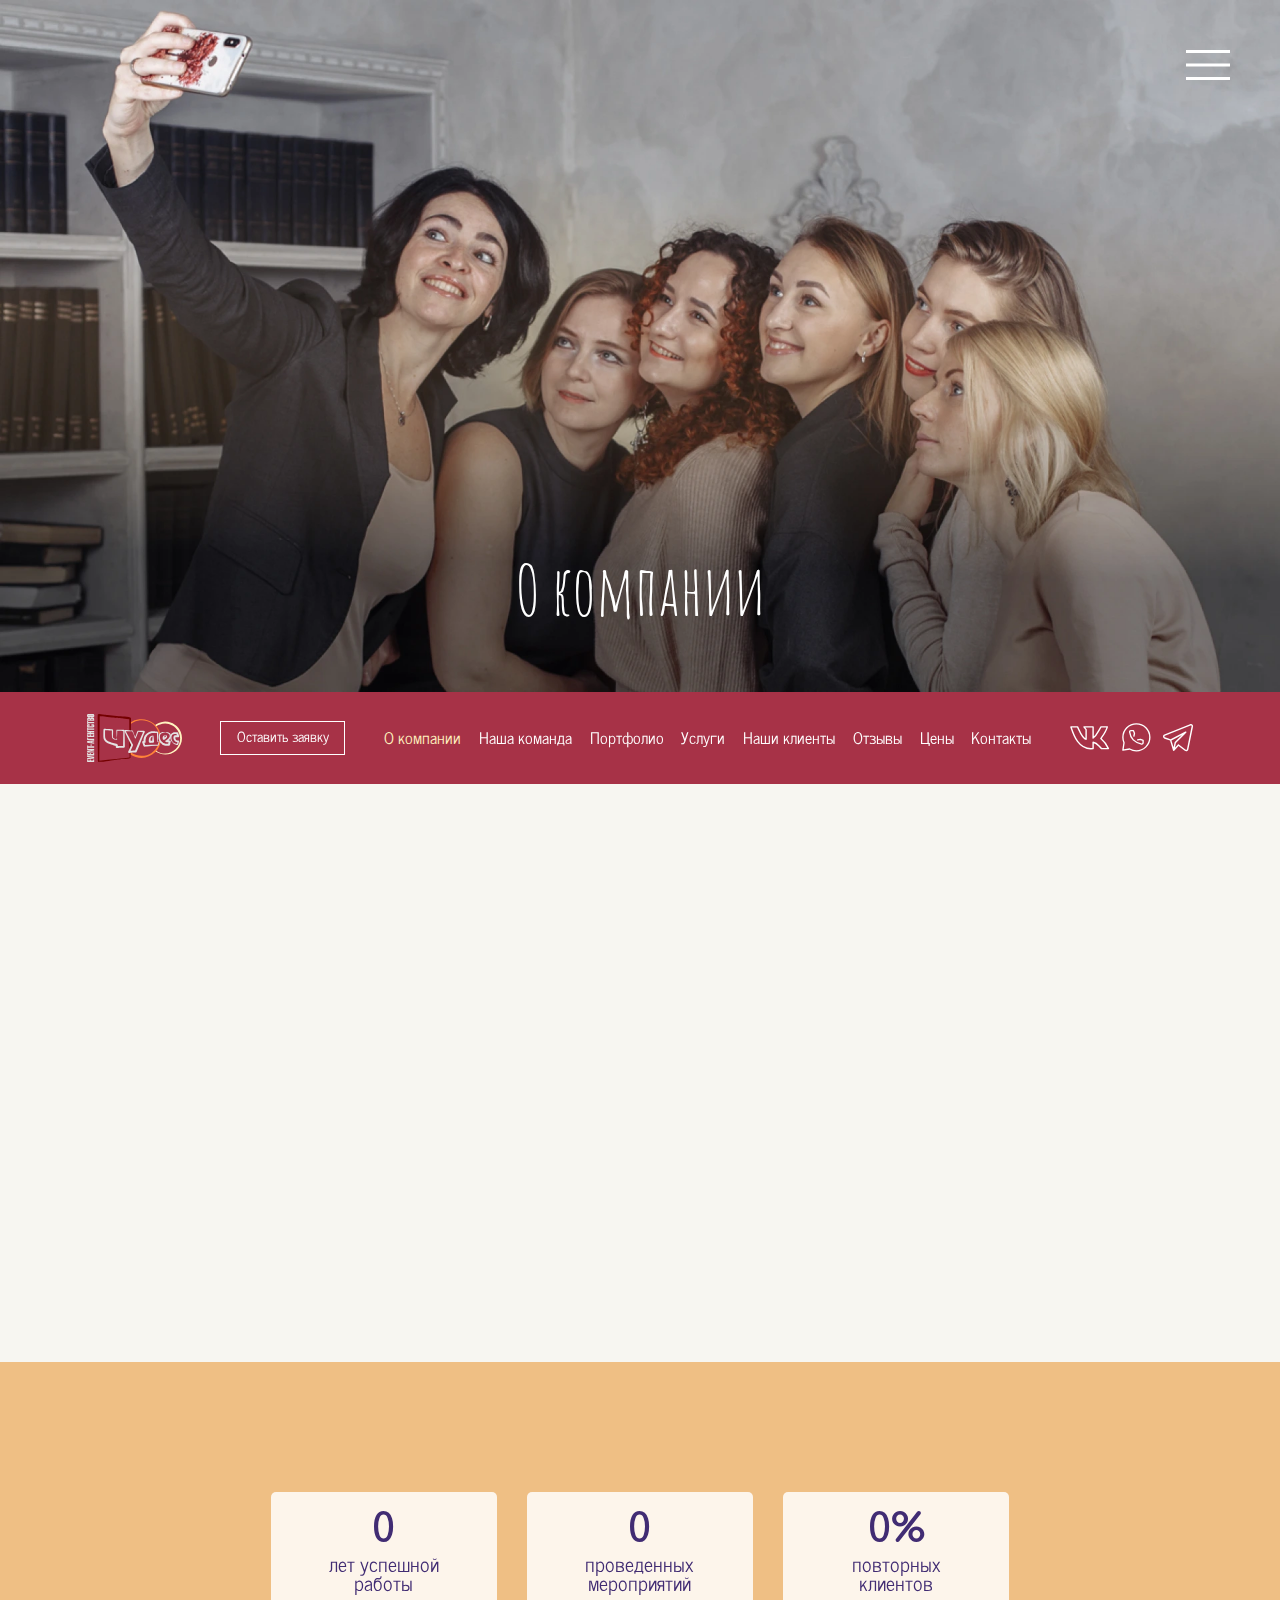
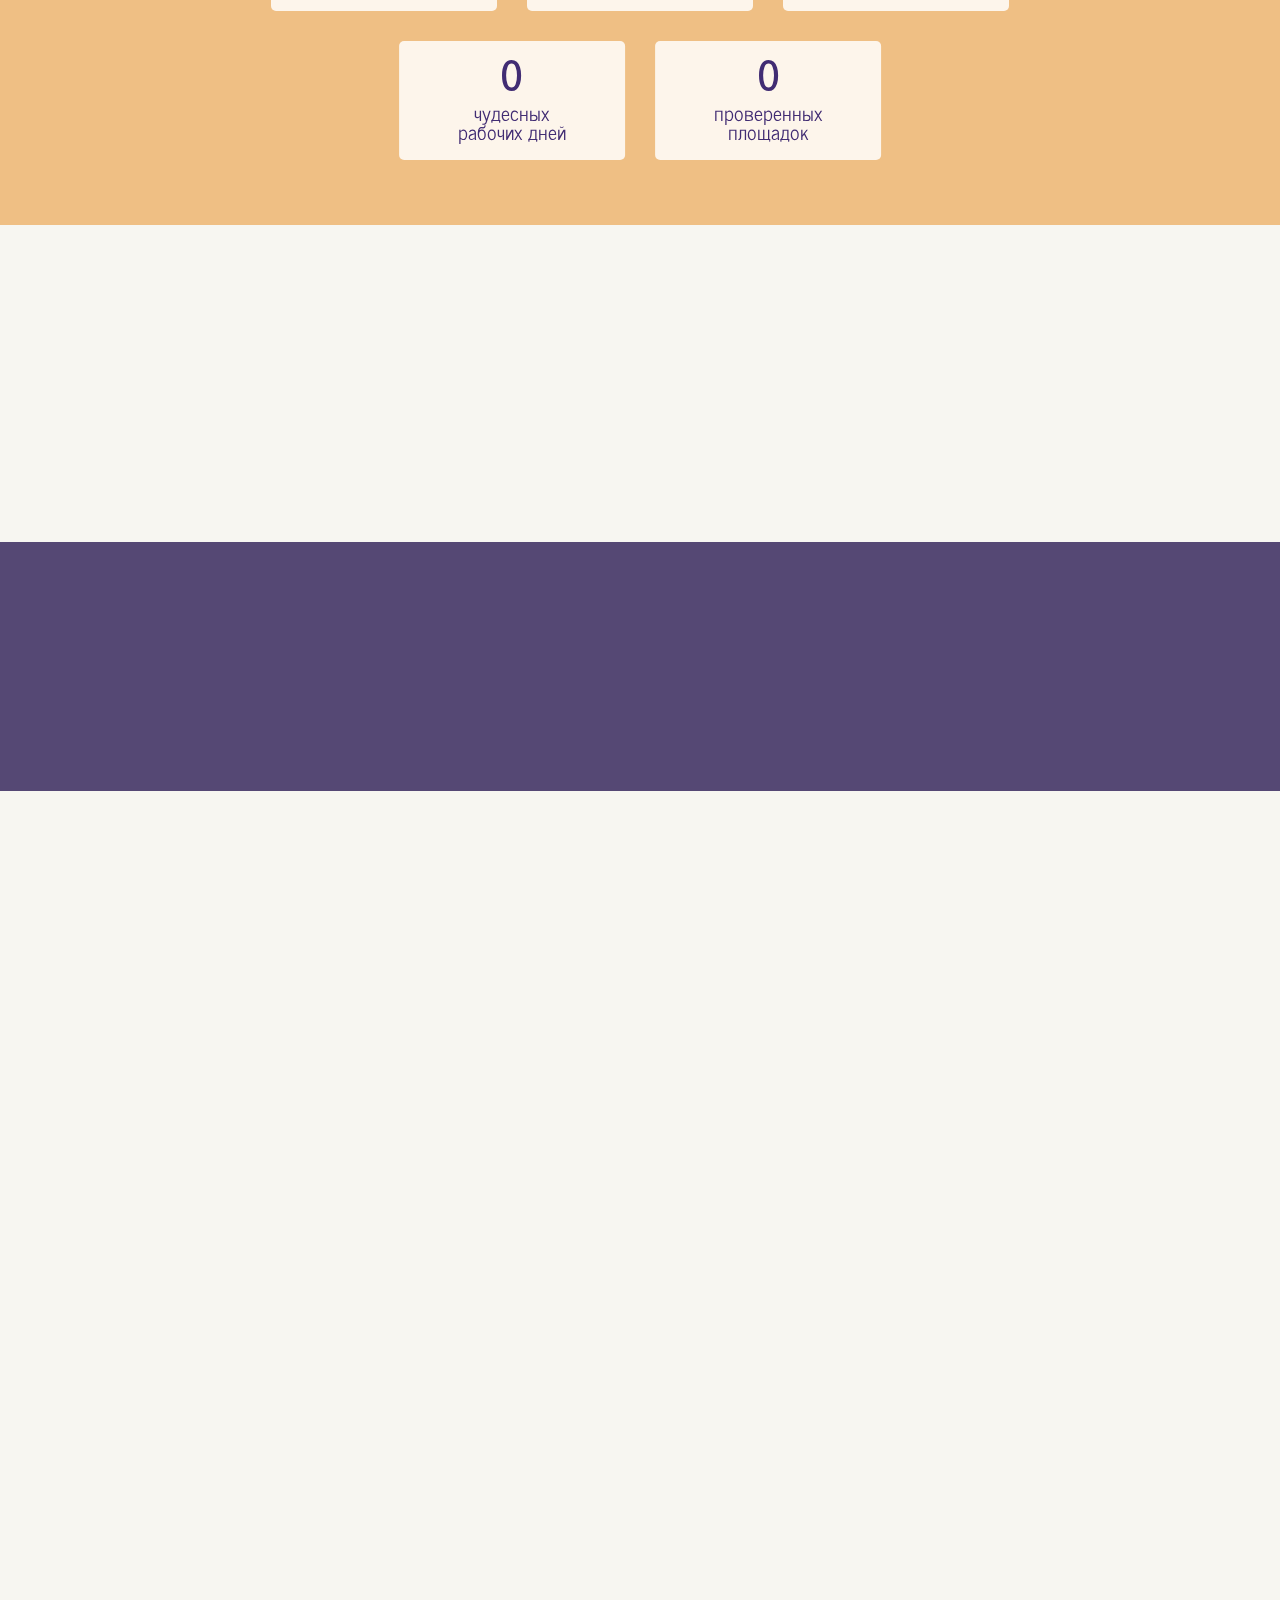
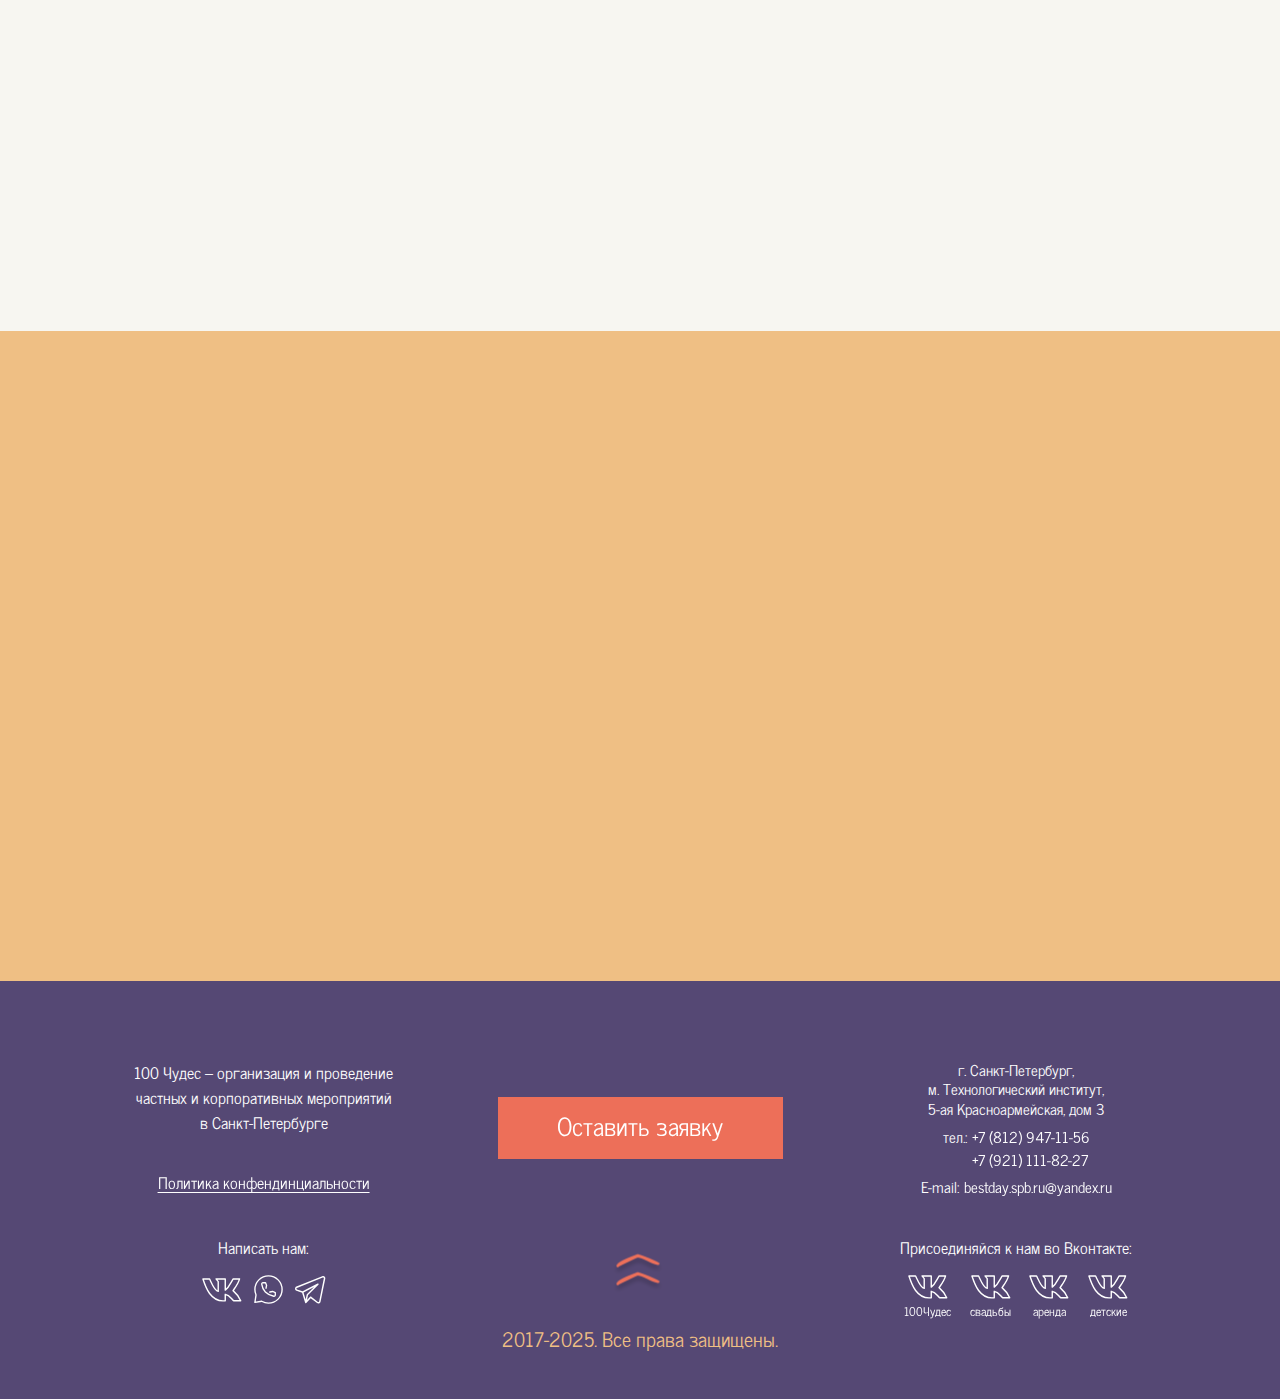
<file: about-company.html>
<!DOCTYPE html>
<html lang="ru">
    <head>
        <meta charset="UTF-8">
        <meta name="viewport" content="width=device-width, initial-scale=1.0, maximum-scale=1.0, user-scalable=0">
        <link rel="stylesheet" href="css/swiper-bundle.min.css">
        <link rel="stylesheet" href="css/main.css">
        <title>О компании</title>
        <script src="js/typing-effect.js" defer></script>
        <script src="js/increasing-number.js" defer></script>
        <script src="js/common.js" defer></script>
        <script src="js/swiper-bundle.min.js" defer></script>
        <script src="js/events-slider.js" defer></script>
    </head>
    <body>
        <div class="wrapper">
            <section class="first-screen anim-item" id="section1">
                <picture>
                    <source srcset="img/about-company_section1.webp" type="image/webp">
                    <img src="img/about-company_section1.jpg" alt="">
                </picture>
                <h2 class="bottom-up-50 delay-5">О компании</h2>
                <div class="first-screen__burger">
                    <div class="burger__icon">
                        <span></span>
                    </div>
                </div>
            </section>
            <header class="header2">
                <div class="container">
                    <a class="header2__logo" href="index.html">
                        <img src="img/header_logo.svg" alt="">
                    </a>
                    <button class="form-open-btn" type="button">Оставить заявку</button>
                    <div class="header2__nav">
                        <nav>
                            <a href="#">О компании</a>
                            <a class="white-link" href="">Наша команда</a>
                            <a class="white-link" href="">Портфолио</a>
                            <a class="white-link" href="">Услуги</a>
                            <a class="white-link" href="">Наши клиенты</a>
                            <a class="white-link" href="">Отзывы</a>
                            <a class="white-link" href="">Цены</a>
                            <a class="white-link" href="">Контакты</a>
                        </nav>
                    </div>
                    <div class="header2__social-network">
                        <a class="vk-link" href="">
                            <svg viewBox="0 0 43 26" fill="none" xmlns="http://www.w3.org/2000/svg">
                                <path d="M25.0104 24.4688V17.5521C29.6562 18.2604 31.125 21.9167 34.0833 24.4688H41.625C39.7395 20.2593 36.9262 16.5309 33.3958 13.5625C36.1042 9.83333 38.9792 6.32292 40.3854 1H33.5312C30.8437 5.07292 29.4271 9.84375 25.0104 12.9896V1H15.0625L17.4375 3.9375V14.4063C13.5833 13.9583 10.9792 6.90625 8.15625 1H1C3.60417 8.97917 9.08333 26.4896 25.0104 24.4688Z" stroke="white" stroke-width="1.5" stroke-linecap="round" stroke-linejoin="round"/>
                            </svg>
                        </a>
                        <a class="wa-link" href="">
                            <svg viewBox="0 0 32 32" fill="none" xmlns="http://www.w3.org/2000/svg">
                                <path d="M31 16C31 24.2845 24.2845 31 16 31C13.3668 31.0036 10.7795 30.3112 8.5 28.993L1 30.25L2.248 22C1.42352 20.1072 0.998655 18.0646 1 16C1 7.7155 7.7155 1 16 1C24.2845 1 31 7.7155 31 16Z" stroke="white" stroke-width="1.5" stroke-linecap="round" stroke-linejoin="round"/>
                                <path d="M17.4401 18.802L20.5601 18.193L23.5001 19.3225V22.057C23.5001 22.9675 22.7171 23.662 21.8351 23.467C19.5506 22.966 15.4001 21.706 12.5171 18.802C9.77206 16.0375 8.83456 12.187 8.51506 10.0615C8.38756 9.211 9.06106 8.5 9.91456 8.5H12.7556L13.8581 11.4535L13.2746 14.605" stroke="white" stroke-width="1.5" stroke-linecap="round" stroke-linejoin="round"/>
                            </svg>
                        </a>
                        <a class="telegram-link" href="">
                            <svg viewBox="0 0 34 31" fill="none" xmlns="http://www.w3.org/2000/svg">
                                <path d="M32.3721 0.565878C32.0308 0.282587 31.6192 0.0970663 31.1809 0.0290402C30.7426 -0.0389858 30.2941 0.0130254 29.8831 0.179544L1.51448 11.6318C1.05605 11.8202 0.665769 12.1435 0.395432 12.5589C0.125096 12.9743 -0.0125061 13.4621 0.000893383 13.9576C0.0142929 14.453 0.17806 14.9327 0.470455 15.3328C0.762849 15.733 1.17004 16.0348 1.63798 16.1981L7.75914 18.323L11.0762 29.2891C11.0826 29.3113 11.1031 29.3255 11.1126 29.3461C11.1473 29.4334 11.1971 29.5138 11.2599 29.5836C11.3564 29.6902 11.4801 29.7685 11.6177 29.81C11.6336 29.8164 11.6446 29.8306 11.6605 29.8338H11.67L11.6747 29.8354C11.7972 29.8616 11.9245 29.855 12.0436 29.8164L12.0832 29.8085C12.1975 29.7681 12.3009 29.702 12.3856 29.6153C12.3951 29.6042 12.411 29.6026 12.4205 29.5931L17.1911 24.327L24.153 29.7182C24.5757 30.0491 25.0966 30.228 25.6334 30.228C26.7956 30.228 27.7978 29.4142 28.0369 28.279L33.2017 2.91713C33.2899 2.48658 33.2592 2.04016 33.1131 1.6257C32.9669 1.21123 32.7108 0.84433 32.3721 0.564294M12.8068 20.405L11.6874 25.847L9.35198 18.1235L20.9341 12.091L13.0221 20.0045C12.9127 20.1141 12.8379 20.2533 12.8068 20.405ZM26.4852 27.9607C26.4555 28.1043 26.3894 28.2378 26.2931 28.3484C26.1969 28.4591 26.0739 28.5431 25.9358 28.5925C25.801 28.6435 25.6553 28.659 25.5127 28.6374C25.3702 28.6157 25.2356 28.5577 25.122 28.469L17.5806 22.628C17.4229 22.5063 17.2252 22.4485 17.0268 22.4661C16.8284 22.4838 16.644 22.5755 16.5102 22.723L13.19 26.3821L14.3078 20.956L25.6904 9.57188C25.8237 9.43814 25.9048 9.26116 25.9191 9.07287C25.9334 8.88459 25.8799 8.6974 25.7683 8.54509C25.6567 8.39278 25.4943 8.28537 25.3104 8.24226C25.1266 8.19914 24.9334 8.22315 24.7657 8.30996L8.35764 16.8568L2.15573 14.7003C1.99179 14.6452 1.84889 14.5408 1.74657 14.4013C1.64426 14.2619 1.58753 14.0942 1.58414 13.9213C1.57578 13.7465 1.62226 13.5735 1.71708 13.4264C1.8119 13.2794 1.95032 13.1656 2.11298 13.1011L30.4768 1.64888C30.6223 1.58785 30.7818 1.56827 30.9378 1.5923C31.0937 1.61633 31.2399 1.68304 31.3603 1.78504C31.4801 1.88126 31.5705 2.00906 31.6215 2.154C31.6724 2.29893 31.6817 2.45523 31.6485 2.60521L26.4852 27.9607Z" fill="white"/>
                            </svg>
                        </a>
                    </div>
                    <div class="header2__burger-box">
                        <div class="burger-box__icon">
                            <span></span>
                        </div>
                    </div>
                </div>
            </header>
            <main>
                <section class="about-company-section2">
                    <div class="container anim-item">
                        <div class="h3-wrapper">
                            <span>Агентство праздников - “100 чудес”</span>
                            <h3></h3>
                        </div>
                        <div class="about-company-section2__text">
                            <p class="bottom-up-50 delay-5">
                                За 16 лет (с 2007 г.) активной творческой работы наша компания, выросшая из&nbsp;студенческой команды КВН,
                                разрослась, окрепла и&nbsp;превратилась в&nbsp;успешное агентство праздников. Накопленный опыт
                                и&nbsp;хорошая репутация позволяют нам гордиться своим делом и&nbsp;вдохновляют на&nbsp;новые проекты.
                            </p>
                            <p class="bottom-up-50 delay-10">
                                Ключевым направлением деятельности агентства является комплексная организация развлекательных мероприятий
                                по&nbsp;оригинальным концепциям. Мы&nbsp;стремимся сделать наши праздники едиными, гармоничными,
                                стильными и&nbsp;незабываемыми. Ежедневно над&nbsp;этими задачами трудится команда профессионалов.
                            </p>
                            <p class="bottom-up-50 delay-15">
                                За годы продуктивной работы мы разработали сотни различных тематик и&nbsp;авторских форматов.
                                Мы&nbsp;выступаем на&nbsp;совершенно различных площадках – от&nbsp;парадных дворцов и&nbsp;просторных стадионов
                                до&nbsp;камерных залов и&nbsp;частных квартир. К&nbsp;любому празднику мы подходим с&nbsp;одинаково-высоким уровнем
                                ответственности, независимо от&nbsp;масштаба и&nbsp;бюджета мероприятия.
                            </p>
                        </div>
                    </div>
                </section>
                <section class="about-company-section3">
                    <div class="container anim-item">
                        <h4>История в цифрах</h4>
                        <div class="about-company-section3__statistics">
                            <div>
                                <span id="number-to-animate1">0</span>
                                <span>лет успешной<br>работы</span>
                            </div>
                            <div>
                                <span id="number-to-animate2">0</span>
                                <span>проведенных<br>мероприятий</span>
                            </div>
                            <div class="statistics__box">
                                <span id="number-to-animate3">0</span>
                                <span>%</span>
                                <span>повторных<br>клиентов</span>
                            </div>
                            <div>
                                <span id="number-to-animate4">0</span>
                                <span>чудесных<br>рабочих дней</span>
                            </div>
                            <div>
                                <span id="number-to-animate5">0</span>
                                <span>проверенных<br>площадок</span>
                            </div>
                        </div>
                    </div>
                </section>
                <section class="about-company-section4">
                    <div class="container anim-item">
                        <h4>100 Чудес - это..</h4>
                        <p class="bottom-up-50 delay-5">
                            Event-агентство с богатым опытом организации всевозможных мероприятий в&nbsp;Санкт-Петербурге и&nbsp;Ленинградской области.
                            Нас&nbsp;объединяет стремление дарить людям радость, получать удовольствие от&nbsp;своей работы. Каждый сотрудник компании
                            являеся надежным и&nbsp;необходимым звеном крепкой цепи. Мы&nbsp;эффективно дополняем друг друга, что&nbsp;позволяет нам
                            создавать качественный продукт и&nbsp;предлагать клиентам полный спектр праздничных возможностей.
                        </p>
                    </div>
                </section>
                <section class="about-company-section5">
                    <div class="container2 anim-item">
                        <h4>Что мы можем?</h4>
                        <p class="bottom-up-50 delay-5">
                            Агентство праздников "100 Чудес" организовывает мероприятия различного&nbsp;масштаба&nbsp;и&nbsp;характера.
                            <br>Вот основные направления нашей деятельности:
                        </p>
                    </div>
                    <div class="container anim-item">
                        <h4>Корпоративные мероприятия</h4>
                        <div class="about-company-section5__cards">
                            <div class="card bottom-up-50 delay-5">
                                <div>
                                    <svg viewBox="0 0 72 72" fill="none" xmlns="http://www.w3.org/2000/svg">
                                        <path d="M35.2638 10.8449C33.3108 10.8059 31.6923 12.5399 31.6488 14.7149C31.6053 16.8929 33.1518 18.6899 35.1033 18.7289C37.0563 18.7709 38.6763 17.0384 38.7213 14.8589C38.7648 12.6824 37.2168 10.8824 35.2638 10.8449ZM45.7488 15.9419C45.4271 15.9352 45.1062 15.9757 44.7963 16.0619C42.7893 16.5959 41.1003 17.9024 39.0948 19.8569C37.2378 21.6689 35.2308 22.8149 34.2558 22.0214C31.2618 19.5854 27.4608 15.7904 25.6188 16.5149C24.3108 17.0309 24.5088 18.3599 25.5858 19.7429C27.0633 21.5939 31.2063 24.7229 30.9678 26.5334C30.5928 29.3984 29.0688 30.8384 27.5718 32.7044C26.8938 33.5504 26.7363 34.4174 26.9073 35.1059C25.5933 36.1904 24.2538 37.3799 23.0313 38.3729C21.9168 39.2789 19.6188 37.9679 17.4963 35.9024C15.2028 33.6689 13.2723 32.1779 10.9788 31.5674C7.71925 30.7034 7.26625 34.0499 10.2363 36.2024C12.3558 37.7414 14.7228 37.9829 16.2933 40.4264C17.4423 42.2144 16.8303 44.5814 15.6843 46.2569C13.8843 48.8909 11.6493 50.5769 10.8663 54.0269C10.4463 55.8794 12.0333 56.6264 14.1723 55.9739C16.6353 55.2209 17.6943 52.0979 21.3723 48.0059C21.7428 47.5949 22.3683 47.5559 22.7928 48.0569L27.6903 53.8499C28.3623 54.6119 29.0823 54.8999 29.7153 54.8594C29.3523 55.3049 28.9743 55.7474 28.5948 56.2169C26.5848 58.7219 29.1573 61.4114 31.2018 59.0909L35.4858 54.0149C35.8548 53.5769 36.4053 53.6129 36.7278 53.9729C39.9438 57.5564 40.8723 60.2924 43.0248 60.9509C44.8968 61.5239 46.2858 60.8669 45.9168 59.2424C45.3288 56.6429 43.7973 55.1834 42.3768 53.3564C42.9873 53.3669 43.6728 53.0714 44.3118 52.3469L49.2078 46.5524C49.6308 46.0514 50.2608 46.0904 50.6313 46.5014C54.3093 50.5934 55.3683 53.7164 57.8298 54.4694C59.9703 55.1234 61.5588 54.3749 61.1373 52.5224C60.3543 49.0724 58.1192 47.3819 56.3177 44.7494C55.1717 43.0754 54.5598 40.7084 55.7088 38.9219C57.2793 36.4769 59.6448 36.2369 61.7628 34.6994C64.7328 32.5454 64.2828 29.1989 61.0233 30.0644C58.7313 30.6734 56.7963 32.1644 54.5028 34.3979C52.3803 36.4634 50.0853 37.7744 48.9708 36.8684C47.1303 35.3729 44.8608 33.6344 43.1403 32.0834C42.1728 31.2134 41.4753 30.0869 40.6788 28.9244C39.6768 27.4589 39.1413 25.3844 40.1463 23.8184C41.5188 21.6794 43.5903 21.4694 45.4443 20.1224C47.7168 18.4724 47.6988 16.0184 45.7488 15.9389V15.9419ZM50.1243 24.1109C47.8908 24.0659 46.0428 26.0459 45.9918 28.5299C45.9408 31.0139 47.7108 33.0674 49.9443 33.1124C52.1778 33.1574 54.0243 31.1774 54.0768 28.6919C54.1263 26.2064 52.3578 24.1559 50.1243 24.1109ZM21.8748 25.6139C19.6428 25.6589 17.8728 27.7094 17.9238 30.1964C17.9733 32.6834 19.8258 34.6604 22.0593 34.6154C24.2913 34.5704 26.0613 32.5184 26.0103 30.0329C25.9593 27.5474 24.1098 25.5659 21.8748 25.6139ZM35.1048 30.1814C35.3358 30.1814 35.5548 30.2834 35.7078 30.4589C38.9238 34.0439 39.8478 36.7784 42.0018 37.4369C42.5763 37.6139 44.2128 39.6719 44.4858 40.0649C43.0248 40.7444 41.6628 41.8649 40.1148 43.3724C38.2578 45.1814 36.2508 46.3319 35.2758 45.5384C33.0918 43.7609 30.4803 41.2679 28.5123 40.3244C29.9703 38.6999 31.9638 36.9914 32.9418 35.7689C34.1238 34.2509 34.3758 32.7944 33.0618 32.1599L34.4613 30.5039C34.5375 30.4059 34.6344 30.326 34.7452 30.27C34.8559 30.214 34.9777 30.1832 35.1018 30.1799L35.1048 30.1814ZM36.2868 34.3604C34.3338 34.3214 32.7138 36.0554 32.6718 38.2334C32.6298 40.4114 34.1763 42.2039 36.1278 42.2474C38.0793 42.2849 39.6978 40.5524 39.7428 38.3759C39.7848 36.1979 38.2398 34.4009 36.2868 34.3619V34.3604ZM26.7828 43.4654C28.3833 45.3344 32.2203 48.3044 31.9908 50.0474C31.9003 50.7629 31.7146 51.463 31.4388 52.1294C31.3085 51.5564 31.0454 51.022 30.6708 50.5694C28.9578 48.4394 27.2163 46.7909 26.7858 43.5194L26.7828 43.4654ZM44.4063 44.8049C43.6368 46.4294 42.4758 47.6399 41.3313 49.0649C41.0523 49.4149 40.8473 49.7619 40.7163 50.1059C40.5363 49.1504 40.6338 48.1709 41.1708 47.3354C42.0453 45.9704 43.2018 45.3929 44.4063 44.8049Z" stroke="#554874" stroke-width="2" stroke-linecap="round" stroke-linejoin="round"/>
                                    </svg>
                                </div>
                                <span class="font-size-24">Тимбилдинг</span>
                                <p>Активные, интеллектуальные, творческие, спортивные и&nbsp;тематические программы</p>
                            </div>
                            <div class="card bottom-up-50 delay-10">
                                <div>
                                    <svg viewBox="0 0 70 70" fill="none" xmlns="http://www.w3.org/2000/svg">
                                        <path d="M9.53711 60.4367L9.72781 41.3455L15.4458 41.3989C15.2797 49.7722 25.2666 48.5962 25.2507 41.5044L30.1221 41.5492L30.0542 48.3131C36.1681 46.149 37.2068 56.0377 29.9993 53.9126L29.9314 60.6418L9.53711 60.4367Z" stroke="#554874" stroke-width="2" stroke-linecap="round" stroke-linejoin="round"/>
                                        <path d="M53.9723 61.7729L34.8796 61.4219L34.8753 56.0679C43.2486 56.1431 41.9599 46.1691 34.8681 46.263L34.8637 41.3901L41.6277 41.3844C39.3985 35.2951 49.2757 34.1509 47.2286 41.38L53.9564 41.3757L53.9723 61.7729ZM61.1191 19.0022L51.1205 35.2676L46.1942 32.0995C50.651 25.0091 41.5887 21.2226 37.9495 27.3104L33.7456 24.5858L37.2879 18.8245C30.9328 17.5286 35.1368 8.51823 40.2206 14.0527L43.7455 8.32031L61.1191 19.0022ZM10.7754 15.0163H29.8695V20.7343C21.4948 20.652 22.7762 30.6274 29.8695 30.5393V35.4121H23.1056C25.3304 41.5043 15.4532 42.6412 17.5046 35.4121H10.7768L10.7754 15.0163Z" stroke="#554874" stroke-width="2" stroke-linecap="round" stroke-linejoin="round"/>
                                    </svg>
                                </div>
                                <span class="font-size-24">Квест</span>
                                <p>Загородные квесты, квесты в&nbsp;офисе и&nbsp;по&nbsp;городу, квестовые программы в&nbsp;party&#8209;bus</p>
                            </div>
                            <div class="card bottom-up-50 delay-15">
                                <div>
                                    <svg viewBox="0 0 61 60" fill="none" xmlns="http://www.w3.org/2000/svg">
                                        <path d="M39.5225 45.7501C40.285 46.6251 41.1746 47.7501 42.0642 48.8751C44.3517 51.8751 47.91 53.5001 49.1808 51.3751C50.3246 49.0001 50.1975 44.0001 50.0704 41.3751C57.8225 31.2501 56.2975 21.0001 48.9267 16.3751C49.8162 14.0001 51.4683 9.87511 48.5454 8.75011C44.6058 7.87511 42.9537 13.2501 43.8433 15.6251C40.6742 15.6291 37.5169 16.0068 34.4392 16.7501C32.1995 17.2575 30.0252 18.0123 27.9579 19.0001C27.6503 19.147 27.3531 19.314 27.0683 19.5001C27.0683 21.0001 27.4496 20.3751 27.7037 21.0001C27.9579 21.0001 28.2121 20.8751 28.4662 20.8751C30.2697 20.5109 32.0949 20.2603 33.9308 20.1251C36.7605 19.86 39.6047 19.7765 42.4454 19.8751C42.4774 22.5789 42.8618 25.2675 43.5892 27.8751C44.7329 31.3751 47.5287 30.3751 49.0537 28.1251C50.2341 26.4056 51.2956 24.6098 52.2308 22.7501C53.3838 23.7972 54.294 25.0762 54.8996 26.5001C56.1704 30.0001 53.7558 33.7501 50.5787 36.1251C49.2093 37.1826 47.7654 38.1434 46.2579 39.0001C47.1475 36.3751 46.2579 32.8751 43.8433 32.1251C40.7933 32.0001 38.1246 35.3751 39.1412 37.7501C40.0055 39.2072 41.2874 40.3812 42.8267 41.1251C39.5125 42.4034 35.8923 42.7074 32.4058 42.0001C30.0917 41.4855 27.8657 40.6434 25.7975 39.5001C25.7975 39.5001 25.2892 39.0001 24.7808 39.8751C27.8654 43.2281 32.1422 45.2867 36.7267 45.6251C37.6544 45.7319 38.5887 45.7737 39.5225 45.7501ZM12.3267 23.3751C10.5475 25.2501 8.13291 27.3751 6.86208 29.6251C5.82625 31.4508 5.38281 33.5444 5.59124 35.6251C5.75404 35.5438 5.93785 35.5122 6.11903 35.5345C6.30021 35.5568 6.47047 35.6319 6.60791 35.7501C8.04237 33.5412 9.65744 31.451 11.4371 29.5001C12.1996 31.1251 12.835 32.7501 13.4704 34.2501C13.8517 34.7501 14.36 35.6251 15.3767 35.3751C18.8079 32.7501 18.2996 27.3751 17.7912 24.1251C20.446 22.6792 23.3215 21.6661 26.3058 21.1251C24.467 20.2311 22.4248 19.8188 20.3766 19.9283C18.3284 20.0378 16.3436 20.6653 14.6142 21.7501C14.6142 18.6251 12.835 14.8751 9.65791 15.3751C8.64124 15.6251 7.49749 15.7501 6.86208 16.7501C5.59124 18.2501 8.89541 23.7501 12.3267 23.3751Z" stroke="#554874" stroke-width="2" stroke-linecap="round" stroke-linejoin="round"/>
                                    </svg>
                                </div>
                                <span class="font-size-24">Корпоративный праздник</span>
                                <p>Новый год, 8-е марта и 23-е февраля, день рождения компании, профессиональные праздники</p>
                            </div>
                        </div>
                        <div class="dividing-line transparency"></div>
                    </div>
                    <div class="container anim-item">
                        <h4>Организация свадеб</h4>
                        <div class="about-company-section5__cards">
                            <div class="card bottom-up-50 delay-5">
                                <div>
                                    <svg viewBox="0 0 65 65" fill="none" xmlns="http://www.w3.org/2000/svg">
                                        <path d="M38.6874 46.4776C38.6603 45.3117 40.0768 45.5663 42.2164 44.7985C48.9764 42.3718 50.0137 37.2964 49.9582 34.951C49.8728 31.4979 47.2918 28.0989 47.1902 26.2207C47.1009 24.5415 47.7265 23.3024 50.5391 23.7087C50.1713 22.6812 49.6504 21.7151 48.994 20.8433C48.0826 19.6949 46.8883 18.8093 44.983 18.812C41.76 18.812 40.697 21.7316 39.9576 23.6085C39.2183 25.4854 39.9847 26.2396 37.9792 29.082C38.2839 32.5081 38.1552 32.5419 37.6231 34.6747C36.3366 39.8206 31.7595 45.8926 29.4249 49.1914C27.0903 52.4901 25.162 54.1964 27.2434 55.8376C29.3247 57.4789 30.3133 55.1023 31.0757 53.7319C31.8381 52.3615 32.6478 50.5794 33.004 50.6864C33.3601 50.7947 33.4603 50.4575 32.5219 53.2999C31.5835 56.1437 31.811 57.3868 33.8409 57.5385C35.8721 57.6929 36.2513 56.4484 36.4057 54.3156C36.56 52.1827 36.8363 51.0168 37.1152 51.0168C37.3942 51.0168 37.47 50.6607 37.6732 53.3514C37.8763 56.0408 37.9521 57.8689 40.5413 56.9548C43.1304 56.0408 42.3423 54.5701 41.7099 53.1496C41.0775 51.7291 40.8974 50.3059 41.1737 50.1786C41.4499 50.0513 41.7831 50.7148 42.7973 52.2843C43.8116 53.8538 44.3709 55.7374 46.5294 54.2939C49.5275 52.2843 44.2246 47.041 42.3978 44.7321" stroke="#412C73" stroke-width="2" stroke-linecap="round" stroke-linejoin="round"/>
                                        <path d="M34.3367 41.9385C31.6243 42.2459 27.2571 41.8437 26.7128 40.7455C26.0655 39.4617 27.4521 39.2261 29.0121 38.0913C29.0121 38.0913 31.6081 36.5529 31.0908 35.9747C30.5721 35.3978 28.0101 37.1799 26.7818 37.6485C25.5536 38.117 23.1486 39.2735 21.8581 36.9944C21.2798 35.9747 22.0111 35.4561 24.2617 34.9929C26.5123 34.5298 27.8584 33.8974 27.4765 33.3977C27.0946 32.8981 23.5928 34.1669 20.8221 34.1859C18.0515 34.2048 17.1862 32.9807 17.1862 31.9745C17.1862 30.9684 18.0529 31.1282 20.4755 30.9724C22.8994 30.8194 24.4472 31.051 24.3998 30.1085C24.3606 29.3583 20.8614 29.9351 18.7448 29.6074C16.6283 29.2797 13.5123 28.7042 13.5123 26.4536C13.5123 25.4921 14.0716 25.2023 15.7901 25.7616C17.5085 26.3209 22.1167 27.1469 22.1167 26.1069C22.1167 25.0669 16.1178 25.6465 12.8271 22.5685C9.53651 19.4904 11.6802 17.856 12.3342 17.856C13.3349 17.856 14.1149 19.4634 19.4896 21.1832C22.0666 22.0106 28.5206 22.6226 30.3947 23.5299C32.7415 24.6647 37.9794 29.082 37.9794 29.082M51.8664 25.985C53.2653 24.5984 54.1712 20.9232 53.4535 20.265C52.8793 19.741 50.9618 19.3577 50.7587 19.894C51.6186 18.9894 52.9091 17.0949 53.1001 16.0414C53.2923 14.9892 52.4284 13.5064 51.448 13.5226C50.4676 13.5389 50.2116 15.2627 48.2454 17.3956M43.9161 18.9325C45.4192 15.9967 46.7571 13.2586 47.4058 11.2002C48.0544 9.14191 48.4214 7.36388 49.5278 7.45055C51.0268 7.55888 52.1508 9.34909 51.5292 11.5036C50.8115 14.0034 48.741 16.6156 48.2318 17.3969" stroke="#412C73" stroke-width="2" stroke-linecap="round" stroke-linejoin="round"/>
                                        <path d="M49.6718 32.9968C50.4978 32.3739 53.6192 28.6161 53.3443 27.4312C53.0707 26.2476 52.8663 26.1041 51.2155 25.8888C49.5648 25.6735 47.1056 25.6342 47.1896 26.2205" stroke="#412C73" stroke-width="2" stroke-linecap="round" stroke-linejoin="round"/>
                                    </svg>
                                </div>
                                <span class="font-size-24">Оформление свадьбы</span>
                                <p>Флористика, полиграфия, декор площадки, фотозона, свадебные аксессуары</p>
                            </div>
                            <div class="card bottom-up-50 delay-10">
                                <div>
                                    <svg viewBox="0 0 50 50" fill="none" xmlns="http://www.w3.org/2000/svg">
                                        <path d="M39.6933 41.902C37.0758 44.1776 33.9656 45.8142 30.6077 46.6827C27.2498 47.5513 23.7361 47.6281 20.3435 46.907C16.9509 46.186 13.7722 44.6869 11.0578 42.5278C8.34337 40.3687 6.16753 37.6086 4.70176 34.4652C3.23598 31.3218 2.52033 27.8809 2.61121 24.4137C2.70208 20.9465 3.597 17.5478 5.22542 14.4855C6.85385 11.4232 9.17127 8.7809 11.995 6.76696C14.8188 4.75302 18.0717 3.42245 21.4975 2.88013M27.7298 2.77075C31.5332 3.23771 35.1532 4.67277 38.2435 6.93867C41.3338 9.20456 43.791 12.2255 45.3801 15.7125C46.9692 19.1995 47.6369 23.0359 47.3195 26.8547C47.0021 30.6735 45.7102 34.3471 43.5673 37.5239" stroke="#412C73" stroke-width="2" stroke-linecap="round" stroke-linejoin="round"/>
                                        <path d="M24.9998 19.0083C21.3915 7.61453 2.155 21.5708 24.9998 35.1895ZM24.9998 19.0083C28.6081 7.61453 47.8446 21.5708 24.9998 35.1895Z" stroke="#412C73" stroke-width="2" stroke-linecap="round" stroke-linejoin="round"/>
                                    </svg>
                                </div>
                                <span class="font-size-24">Свадьба под ключ</span>
                                <p>Организация, подбор услуг, координатор, проведение банкета и&nbsp;выездной регистрации</p>
                            </div>
                            <div class="card bottom-up-50 delay-15">
                                <div>
                                    <svg viewBox="0 0 60 60" fill="none" xmlns="http://www.w3.org/2000/svg">
                                        <path d="M24.178 31.7625C24.178 36.5088 21.193 40.4125 17.518 40.4125C13.843 40.4125 10.8555 36.5088 10.8555 31.7625V31.2275" stroke="#412C73" stroke-width="2" stroke-linecap="round" stroke-linejoin="round"/>
                                        <path d="M49.7824 43.245C50.4386 42.5275 51.1161 41.7888 51.5099 41.33C53.1949 39.4175 53.5774 36.7375 52.5824 34.365C51.2036 31.1513 50.8211 31.1513 50.5911 27.0188C50.5161 24.6463 48.6786 22.6563 46.3036 22.4263C46.3036 22.4263 44.8499 20.6663 41.7099 20.6663C38.0349 20.6663 34.6661 22.6563 33.8249 25.7938C32.9061 29.0088 33.9774 30.3088 33.0586 32.7588C31.9874 35.5138 30.1499 37.9625 32.4461 41.4063C32.6536 41.7475 33.5524 42.6538 34.2174 43.3813M9.24861 27.6313C9.70736 20.9725 14.7611 20.8963 17.2861 21.2788C17.5174 21.355 18.2061 21.2788 18.4361 21.2788C23.0299 20.6663 25.3261 25.87 25.3261 28.1663C25.3261 29.0088 25.3261 31.075 24.1774 32.2225C24.1774 32.2225 21.5749 29.0088 21.4211 27.1725C21.4211 27.1725 12.6936 30.4625 12.0811 27.6313C12.0811 27.6313 11.4686 29.9263 10.9324 30.5388V32.835C10.9324 32.835 9.01736 30.5375 9.24861 27.6313Z" stroke="#412C73" stroke-width="2" stroke-linecap="round" stroke-linejoin="round"/>
                                        <path d="M31.375 49.5186V47.7586C31.375 44.9274 34.2075 42.6311 37.04 42.6311C40.4087 45.4624 43.7775 45.4624 47.2225 42.6311C50.055 42.6311 52.8888 44.9261 52.8888 47.7586V49.5186M6.875 49.5186V47.7586C6.875 44.9274 9.7075 42.6311 12.54 42.6311C15.9087 45.4624 19.2775 45.4624 22.7238 42.6311C25.5563 42.6311 28.3888 44.9261 28.3888 47.7586V49.5186M35.7387 32.2999C35.7387 36.8911 38.6487 40.3349 42.0937 40.3349C45.5387 40.3349 48.4475 36.8911 48.4475 32.2986C48.4475 29.3911 47.3 27.7074 45.0025 25.4111C42.7062 27.7074 35.815 30.6149 35.815 31.7636L35.7387 32.2999Z" stroke="#412C73" stroke-width="2" stroke-linecap="round" stroke-linejoin="round"/>
                                        <path d="M26.1306 6.03609C25.3501 6.03502 24.5852 6.25545 23.9249 6.67176C23.2647 7.08807 22.7361 7.68318 22.4005 8.38795C22.065 9.09272 21.9363 9.87823 22.0295 10.6532C22.1226 11.4282 22.4337 12.1609 22.9266 12.7661L29.5416 20.5301L36.0916 12.8431L36.1246 12.8061L36.1566 12.7661C36.5147 12.3347 36.7811 11.8349 36.9397 11.2972C37.0984 10.7595 37.1458 10.1952 37.0792 9.63853C37.0126 9.08189 36.8334 8.54464 36.5524 8.05953C36.2714 7.57442 35.8946 7.15161 35.4449 6.81687C34.9952 6.48213 34.4821 6.24247 33.9367 6.1125C33.3914 5.98253 32.8253 5.96497 32.273 6.06089C31.7206 6.15682 31.1936 6.36422 30.724 6.67044C30.2544 6.97667 29.8521 7.37532 29.5416 7.84209C29.1641 7.28599 28.6563 6.83069 28.0625 6.51589C27.4686 6.2011 26.8068 6.03638 26.1346 6.03609H26.1306Z" stroke="#412C73" stroke-width="2" stroke-linecap="round" stroke-linejoin="round"/>
                                    </svg>
                                </div>
                                <span class="font-size-24">Выездная регистрация</span>
                                <p>Оформление площадки, регистраторы, аренда мебели и&nbsp;конструкций, музыкальное сопровождение</p>
                            </div>
                        </div>
                        <div class="dividing-line transparency"></div>
                    </div>
                    <div class="container anim-item">
                        <h4>Частные праздники</h4>
                        <div class="about-company-section5__cards">
                            <div class="card bottom-up-50 delay-5">
                                <div>
                                    <svg viewBox="0 0 69 69" fill="none" xmlns="http://www.w3.org/2000/svg">
                                        <path d="M17.6866 23.9539C16.9677 24.7951 16.5006 25.822 16.3387 26.9166C16.1768 28.0113 16.3268 29.1294 16.7715 30.1426C17.2161 31.1559 17.9374 32.0234 18.8525 32.6454C19.7677 33.2675 20.8396 33.619 21.9454 33.6596" stroke="#412C73" stroke-width="2" stroke-linecap="round" stroke-linejoin="round"/>
                                        <path d="M17.4716 23.9509C16.8725 23.929 16.2754 24.0296 15.7166 24.2465C11.1678 26.1862 5.81619 29.375 9.59474 39.1546C9.59474 39.1546 10.5369 34.7864 13.369 34.0559L13.3719 34.0488C14.0628 34.7217 14.9085 35.2143 15.8345 35.4834C16.7606 35.7525 17.7386 35.7899 18.6825 35.5922C19.6264 35.3944 20.5072 34.9677 21.2474 34.3495C21.9876 33.7313 22.5645 32.9407 22.9273 32.0471C23.29 31.1536 23.4276 30.1845 23.3278 29.2253C23.228 28.2661 22.894 27.3462 22.3551 26.5464C21.8161 25.7467 21.0889 25.0917 20.2373 24.6391C19.3857 24.1865 18.4359 23.9502 17.4716 23.9509Z" stroke="#412C73" stroke-width="2" stroke-linecap="round" stroke-linejoin="round"/>
                                        <path d="M16.7879 35.6802C16.3189 40.1365 11.125 46.6279 11.125 46.6279C11.125 46.6279 11.0682 51.6768 17.7897 51.6768C24.5112 51.6768 24.0494 47.4933 24.0494 46.8296C24.0494 46.166 20.1444 37.7648 19.9909 35.1572" stroke="#412C73" stroke-width="2" stroke-linecap="round" stroke-linejoin="round"/>
                                        <path d="M17.5907 60.6494L15.9707 59.352L16.1682 51.5662M21.3081 58.6017L19.4338 57.1878L19.5432 51.5662" stroke="#412C73" stroke-width="2" stroke-linecap="round" stroke-linejoin="round"/>
                                        <path d="M31.8965 43.4549C32.8846 43.4549 33.6856 42.6539 33.6856 41.6658C33.6856 40.6777 32.8846 39.8767 31.8965 39.8767C30.9084 39.8767 30.1074 40.6777 30.1074 41.6658C30.1074 42.6539 30.9084 43.4549 31.8965 43.4549Z" stroke="#412C73" stroke-width="2" stroke-linecap="round" stroke-linejoin="round"/>
                                        <path d="M21.9453 41.3886C24.5127 42.7841 27.499 43.2017 30.3507 42.5638M21.2319 39.527C19.4329 38.9827 13.6109 48.4412 12.1074 49.3947" stroke="#412C73" stroke-width="2" stroke-linecap="round" stroke-linejoin="round"/>
                                        <path d="M43.4469 23.9126C46.9793 23.9126 49.843 21.0489 49.843 17.5165C49.843 13.984 46.9793 11.1204 43.4469 11.1204C39.9144 11.1204 37.0508 13.984 37.0508 17.5165C37.0508 21.0489 39.9144 23.9126 43.4469 23.9126Z" stroke="#412C73" stroke-width="2" stroke-linecap="round" stroke-linejoin="round"/>
                                        <path d="M43.048 23.8999C43.9465 23.042 44.5758 21.9409 44.8589 20.7312C45.142 19.5216 45.0666 18.2556 44.6421 17.088C44.2175 15.9205 43.4621 14.9018 42.4682 14.1565C41.4742 13.4112 40.2847 12.9715 39.0449 12.8911" stroke="#412C73" stroke-width="2" stroke-linecap="round" stroke-linejoin="round"/>
                                        <path d="M52.7831 14.6518C54.9813 14.6518 56.7634 12.8698 56.7634 10.6715C56.7634 8.47322 54.9813 6.69116 52.7831 6.69116C50.5848 6.69116 48.8027 8.47322 48.8027 10.6715C48.8027 12.8698 50.5848 14.6518 52.7831 14.6518Z" stroke="#412C73" stroke-width="2" stroke-linecap="round" stroke-linejoin="round"/>
                                        <path d="M48.5068 13.6086L49.5129 12.9351M43.6681 35.9147C43.6298 37.8757 45.9773 51.3784 54.0559 50.4548C54.8923 49.2262 55.3396 47.7745 55.3396 46.2883C55.3396 44.8021 54.8923 43.3503 54.0559 42.1218C55.0383 42.7717 56.1618 43.1773 57.3327 43.3048C58.5037 43.4324 59.6881 43.2782 60.7874 42.855C60.4037 41.2223 56.5555 37.492 56.5555 37.492C57.1982 37.8485 57.9147 38.0513 58.6489 38.0846C59.3831 38.1179 60.1151 37.9807 60.7874 37.6839C58.9798 36.7602 46.9777 30.7975 46.2843 27.721C46.0831 28.0026 45.8176 28.2321 45.5099 28.3905C45.2022 28.5488 44.8611 28.6314 44.5151 28.6314C44.169 28.6314 43.8279 28.5488 43.5202 28.3905C43.2125 28.2321 42.947 28.0026 42.7459 27.721C42.6691 28.8365 39.8995 46.2229 38.1289 48.4937C40.3983 49.0707 41.403 49.2625 42.0368 48.3019C42.6705 47.3413 43.7846 40.1849 43.6681 35.9147Z" stroke="#412C73" stroke-width="2" stroke-linecap="round" stroke-linejoin="round"/>
                                        <path d="M40.7058 59.9188L43.4455 58.2264L42.6497 46.1973H46.8333M45.2062 62.1115L47.8607 59.9188L47.6276 47.3583M33.4414 40.7661C35.32 39.2996 39.6045 37.3726 42.2334 31.1613M46.2833 27.7209V23.2461M42.7449 27.7209V23.9538" stroke="#412C73" stroke-width="2" stroke-linecap="round" stroke-linejoin="round"/>
                                    </svg>
                                </div>
                                <span class="font-size-24">Детский праздник</span>
                                <p>
                                    День рождения, новый год, календарные праздники. Дома и&nbsp;на&nbsp;даче,
                                    в&nbsp;школе и&nbsp;в&nbsp;саду, в&nbsp;кафе и&nbsp;детском центре.
                                </p>
                            </div>
                            <div class="card bottom-up-50 delay-10">
                                <div>
                                    <svg viewBox="0 0 69 69" fill="none" xmlns="http://www.w3.org/2000/svg">
                                        <path d="M28.7296 13.1021C34.9325 21.4407 33.898 42.3897 28.7296 47.9715V13.1021ZM28.7296 13.1021C41.6853 18.5446 52.8489 32.8119 54.5727 45.4904L11.2949 50.3148C21.0802 38.3923 25.6972 29.8476 28.7296 13.1021Z" stroke="#412C73" stroke-width="2" stroke-linecap="round" stroke-linejoin="round"/>
                                        <path d="M28.7286 13.102V9.65601L19.0115 15.7196L28.5993 13.8054M7.88195 54.7953L60.3936 48.7317C60.3936 48.7317 59.8422 58.4474 50.7448 58.4474C40.6838 58.4474 40.8913 51.6946 40.8913 51.6946C40.8913 51.6946 39.3068 57.6942 33.6553 58.554H9.3982C8.81208 58.1384 8.35762 57.5633 8.08883 56.897C7.82004 56.2307 7.74824 55.5012 7.88195 54.7953Z" stroke="#412C73" stroke-width="2" stroke-linecap="round" stroke-linejoin="round"/>
                                    </svg>
                                </div>
                                <span class="font-size-24">Выпускной</span>
                                <p>Детский сад, школа, университет, вечера встречи выпускников. Готовые пакеты и&nbsp;отдельные услуги</p>
                            </div>
                            <div class="card bottom-up-50 delay-15">
                                <div>
                                    <svg viewBox="0 0 60 60" fill="none" xmlns="http://www.w3.org/2000/svg">
                                        <path d="M25.4125 18.95C16.25 19.8875 9.4375 23.5375 9.4375 27.9125C9.4375 32.9875 18.65 37.1 30 37.1C41.35 37.1 50.5625 32.9875 50.5625 27.9125C50.5625 23.5375 43.7375 19.8875 34.5875 18.95" stroke="#412C73" stroke-width="2" stroke-linecap="round" stroke-linejoin="round"/>
                                        <path d="M9.4375 33.0125C9.4375 34.8125 9.9125 37.45 11.9375 38.875C13.3625 39.8875 16.2625 38.6625 18.4375 39.35C20.2125 39.925 21.675 42.675 23.8125 42.975C25.725 43.2375 27.925 41.0125 30.0625 41.0125C32.2 41.0125 34.35 43.2375 36.3125 42.975C38.45 42.675 39.925 39.925 41.7 39.3625C43.875 38.6625 46.775 39.8875 48.2 38.875C50.2 37.45 50.7 34.8125 50.7 33.0125" stroke="#412C73" stroke-width="2" stroke-linecap="round" stroke-linejoin="round"/>
                                        <path d="M9.4375 27.9126V44.7126C9.4375 49.7876 18.65 53.9001 30 53.9001C41.35 53.9001 50.5625 49.7876 50.5625 44.7126V27.9126" stroke="#412C73" stroke-width="2" stroke-linecap="round" stroke-linejoin="round"/>
                                        <path d="M25.4121 17.6875V27.9125C25.4121 29.0375 27.4996 30 29.9996 30C32.4996 30 34.5871 29.075 34.5871 27.95V17.6875" stroke="#412C73" stroke-width="2" stroke-linecap="round" stroke-linejoin="round"/>
                                        <path d="M29.9996 19.7375C32.5332 19.7375 34.5871 18.8196 34.5871 17.6875C34.5871 16.5553 32.5332 15.6375 29.9996 15.6375C27.466 15.6375 25.4121 16.5553 25.4121 17.6875C25.4121 18.8196 27.466 19.7375 29.9996 19.7375Z" stroke="#412C73" stroke-width="2" stroke-linecap="round" stroke-linejoin="round"/>
                                        <path d="M29.4375 17.5375C29.4375 16.4125 28.125 14.9125 28.125 13.9625M28.1875 13.9625C27.8625 13 26 13.0875 26 10.5C26 7.9125 27.7625 7.125 27.7625 5C28.6094 5.43205 29.3157 6.09663 29.7983 6.9158C30.2809 7.73497 30.52 8.67477 30.4875 9.625C30.5221 10.4868 30.3274 11.3424 29.9234 12.1044C29.5193 12.8664 28.9203 13.5076 28.1875 13.9625Z" stroke="#412C73" stroke-width="2" stroke-linecap="round" stroke-linejoin="round"/>
                                    </svg>
                                </div>
                                <span class="font-size-24">День Рождения и&nbsp;Юбилей</span>
                                <p>Комплексная организация, ведущие, артисты, сценарии, декор, подбор площадки, угощения&nbsp;и&nbsp;пр.</p>
                            </div>
                        </div>
                        <div class="dividing-line transparency"></div>
                    </div>
                    <div class="container anim-item">
                        <h4>Костюмы и декорации</h4>
                        <div class="about-company-section5__cards">
                            <div class="card bottom-up-50 delay-5">
                                <div>
                                    <svg viewBox="0 0 58 58" fill="none" xmlns="http://www.w3.org/2000/svg">
                                        <path d="M24.7663 22.1131L29.1454 29.451L37.7852 28.9776L32.1042 35.3687L35.5365 43.4167L27.7251 39.7478L21.0973 45.5471L21.8075 36.9073L14.5879 32.5282L22.991 30.6345L24.7663 22.1131ZM41.4542 12.1714L40.9807 16.3138L44.1763 18.3258L40.5073 18.9175L39.3238 22.7049L37.4301 19.391L33.5245 19.5093L36.1282 16.6688L34.8263 12.9999L38.4953 14.7752L41.4542 12.1714Z" stroke="#412C73" stroke-width="2" stroke-linecap="round" stroke-linejoin="round"/>
                                        <path d="M29.1452 54.5419C43.1987 54.5419 54.5913 43.1494 54.5913 29.0959C54.5913 15.0425 43.1987 3.6499 29.1452 3.6499C15.0918 3.6499 3.69922 15.0425 3.69922 29.0959C3.69922 43.1494 15.0918 54.5419 29.1452 54.5419Z" stroke="#412C73" stroke-width="2" stroke-linecap="round" stroke-linejoin="round"/>
                                    </svg>
                                </div>
                                <span class="font-size-24">Декор</span>
                                <p>Готовые варианты фотозон, свадебных арок, праздничный текстиль и&nbsp;аксессуары</p>
                            </div>
                            <div class="card bottom-up-50 delay-10">
                                <div>
                                    <svg viewBox="0 0 60 60" fill="none" xmlns="http://www.w3.org/2000/svg">
                                        <path d="M21.4294 23.6963C20.8169 23.9475 21.5919 24.3863 22.0207 24.3888C22.2157 24.4145 22.4141 24.3924 22.5986 24.3243C22.7832 24.2563 22.9484 24.1443 23.0801 23.9981C23.2117 23.852 23.3058 23.676 23.3543 23.4853C23.4027 23.2947 23.4041 23.0951 23.3582 22.9038C22.9744 21.8225 21.1619 21.3875 19.7494 21.7288C17.7132 22.2225 16.9282 23.9038 17.7019 25.2275C18.7169 26.9675 21.7632 27.6225 24.1582 26.8913C27.1382 25.9825 28.2407 23.4388 26.9082 21.445C25.3082 19.0538 21.0207 18.18 17.6719 19.2975C13.7594 20.6038 12.3407 24.0063 14.2282 26.655C16.3932 29.69 21.9157 30.7825 26.1994 29.2813C31.0369 27.5875 32.7682 23.3313 30.3294 20.04C27.6107 16.3663 20.8657 15.0575 15.6569 16.9375C9.90442 19.0138 7.86317 24.1138 10.8444 28.045C14.1107 32.35 22.0694 33.8725 28.1944 31.6175C34.8532 29.1638 37.2032 23.225 33.6819 18.6625C29.8732 13.73 20.7094 11.9925 13.6782 14.6225C6.11567 17.45 3.45942 24.2225 7.51817 29.4113C10.0994 32.7125 15.0107 34.9275 20.3882 35.2963" stroke="#412C73" stroke-width="2" stroke-linecap="round" stroke-linejoin="round"/>
                                        <path d="M20.3871 35.2963H54.3746V46.6H20.2996C12.0271 46.6 5.63086 41.0875 5.63086 33.8838V23.9938M11.9884 44.1975V41.3725M16.2271 45.8938V40.2413M20.4659 46.6V43.775M24.7046 46.6V40.9475M28.9421 46.6V43.775M33.1821 46.6V40.9475M37.4196 46.6V43.775M45.8971 46.6V43.775M41.6596 46.6V40.9475M50.1359 46.6V40.9475M35.3009 35.155V22.8638" stroke="#412C73" stroke-width="2" stroke-linecap="round" stroke-linejoin="round"/>
                                    </svg>
                                </div>
                                <span class="font-size-24">Пошив костюмов</span>
                                <p>Изготовление костюмов и&nbsp;аксессуаров любой сложности, на&nbsp;заказ</p>
                            </div>
                            <div class="card bottom-up-50 delay-15">
                                <div>
                                    <svg viewBox="0 0 60 60" fill="none" xmlns="http://www.w3.org/2000/svg">
                                        <path d="M25.9551 10.2463L34.1938 10.1963H36.0438C36.0438 10.1963 39.2913 10.635 42.3438 14.6938C42.3438 14.6938 42.1488 15.4 45.4688 15.465C46.0688 15.465 48.0338 15.3763 49.7063 15.27C50.8026 15.205 51.7851 15.1325 52.1413 15.0913C52.2925 15.099 52.4401 15.1397 52.5738 15.2105C52.7076 15.2813 52.8242 15.3805 52.9156 15.5012C53.0069 15.6218 53.0708 15.761 53.1026 15.9089C53.1345 16.0569 53.1336 16.21 53.1001 16.3575C52.9701 17.5913 49.7063 31.52 49.7063 31.52C49.5806 31.8643 49.3281 32.1474 49.0005 32.3117C48.6729 32.476 48.2949 32.5089 47.9438 32.4038C47.2319 32.2567 46.5976 31.856 46.1588 31.2763L38.3826 21.4638L38.2038 33.4025L38.1476 37.6313L37.9851 48.4513C37.9582 48.8292 37.7823 49.181 37.4961 49.4292C37.2099 49.6775 36.8368 49.8018 36.4588 49.775L36.4426 49.7738" stroke="#412C73" stroke-width="2" stroke-linecap="round" stroke-linejoin="round"/>
                                        <path d="M30.0703 16.3575L25.9553 10.245C25.9553 10.245 22.529 10.1975 20.7765 11.8363C19.7041 13.0425 18.4259 14.0485 17.0015 14.8075C16.2124 15.1522 15.352 15.3023 14.4928 15.245C11.7653 15.335 7.89276 15.01 7.89276 15.01C7.73209 15.0146 7.57462 15.0561 7.43255 15.1312C7.29049 15.2064 7.16762 15.3133 7.07348 15.4436C6.97934 15.5738 6.91644 15.724 6.88965 15.8825C6.86286 16.041 6.87291 16.2035 6.919 16.3575C7.0565 17.5913 10.3128 31.52 10.3128 31.52C10.5753 32.2313 11.3453 32.6175 12.074 32.4038C12.801 32.2604 13.4505 31.8563 13.9003 31.2675L21.6765 21.4625V22.275L21.9615 41.3325L22.0178 45.39L22.0678 48.475C22.1228 49.2625 22.8053 49.855 23.5928 49.8L23.609 49.7975L36.4428 49.7725" stroke="#412C73" stroke-width="2" stroke-linecap="round" stroke-linejoin="round"/>
                                        <path d="M10.5625 15.545C10.6688 15.9025 12.5038 23.995 12.5038 23.995C12.5038 23.995 13.535 25.3513 14.5575 23.435C15.195 22.4725 15.1163 21.2025 14.3625 20.3263C14.3625 20.3263 16.7413 17.08 14.4925 15.3113M49.675 15.5138L47.1813 25.2863C47.1813 25.2863 44.6738 26.7388 45.0713 21.78C45.0713 21.78 42.8225 18.2413 45.4613 15.48M38.2038 33.4025C37.7298 33.3176 37.2425 33.347 36.7822 33.4883C36.322 33.6296 35.9021 33.8788 35.5575 34.215C35.1868 34.5343 34.7286 34.7347 34.2425 34.79C33.748 34.7895 33.26 34.9019 32.8155 35.1185C32.371 35.3351 31.9818 35.6503 31.6775 36.04C31.6155 36.1553 31.5786 36.2825 31.5694 36.4132C31.5602 36.5438 31.5789 36.6749 31.6241 36.7978C31.6694 36.9207 31.7402 37.0326 31.832 37.1261C31.9237 37.2195 32.0342 37.2925 32.1563 37.34C33.0813 37.7038 34.2025 37.6225 37.96 37.4775M21.9375 41.3163C25.8088 40.6513 26.8875 42.5738 26.8875 42.5738C30.655 43.0363 29.8588 45.35 29.8588 45.35H22.0175M38.245 22.5188H21.8075M34.1538 10.1975L30.07 16.39L26.0363 22.5188M38.2525 25.3188H21.8063M37.895 28.0938H21.855" stroke="#412C73" stroke-width="2" stroke-linecap="round" stroke-linejoin="round"/>
                                    </svg>
                                </div>
                                <span class="font-size-24">Аренда костюмов</span>
                                <p>Взрослые карнавальные костюмы и&nbsp;аксессуары, реквизит для&nbsp;детских и&nbsp;взрослых праздников</p>
                            </div>
                        </div>
                    </div>
                </section>
                <section class="about-company-section6">
                    <div class="container anim-item">
                        <h4>Самое интересное из нашей биографии</h4>
                        <div class="about-company-section6__swiper bottom-up-50 delay-5">
                            <div class="swiper">
                                <div class="swiper-wrapper">
                                    <div class="swiper-slide">
                                        <picture>
                                            <source srcset="img/about-company_section6-1.webp" type="image/webp">
                                            <img src="img/about-company_section6-1.png" alt="">
                                        </picture>
                                        <span class="swiper-slide__date">26.12.2024</span>
                                        <span class="swiper-slide__title">Новый год с насыщенной<br>программой</span>
                                    </div>
                                    <div class="swiper-slide">
                                        <picture>
                                            <source srcset="img/about-company_section6-2.webp" type="image/webp">
                                            <img src="img/about-company_section6-2.png" alt="">
                                        </picture>
                                        <span class="swiper-slide__date">13.12.2024</span>
                                        <span class="swiper-slide__title">Французская вечеринка<br>для GSS</span>
                                    </div>
                                    <div class="swiper-slide">
                                        <picture>
                                            <source srcset="img/about-company_section6-3.webp" type="image/webp">
                                            <img src="img/about-company_section6-3.png" alt="">
                                        </picture>
                                        <span class="swiper-slide__date">14.01.2025</span>
                                        <span class="swiper-slide__title">Новый год<br>по-русски</span>
                                    </div>
                                    <div class="swiper-slide">
                                        <picture>
                                            <source srcset="img/about-company_section6-4.webp" type="image/webp">
                                            <img src="img/about-company_section6-4.png" alt="">
                                        </picture>
                                        <span class="swiper-slide__date">21.12.2024</span>
                                        <span class="swiper-slide__title">Меркурий в фазе близнецов,<br>а ДК-Форма в фазе Барби</span>
                                    </div>
                                    <div class="swiper-slide">
                                        <picture>
                                            <source srcset="img/about-company_section6-1.webp" type="image/webp">
                                            <img src="img/about-company_section6-1.png" alt="">
                                        </picture>
                                        <span class="swiper-slide__date">26.12.2024</span>
                                        <span class="swiper-slide__title">Новый год с насыщенной<br>программой</span>
                                    </div>
                                    <div class="swiper-slide">
                                        <picture>
                                            <source srcset="img/about-company_section6-2.webp" type="image/webp">
                                            <img src="img/about-company_section6-2.png" alt="">
                                        </picture>
                                        <span class="swiper-slide__date">13.12.2024</span>
                                        <span class="swiper-slide__title">Французская вечеринка<br>для GSS</span>
                                    </div>
                                    <div class="swiper-slide">
                                        <picture>
                                            <source srcset="img/about-company_section6-3.webp" type="image/webp">
                                            <img src="img/about-company_section6-3.png" alt="">
                                        </picture>
                                        <span class="swiper-slide__date">14.01.2025</span>
                                        <span class="swiper-slide__title">Новый год<br>по-русски</span>
                                    </div>
                                    <div class="swiper-slide">
                                        <picture>
                                            <source srcset="img/about-company_section6-4.webp" type="image/webp">
                                            <img src="img/about-company_section6-4.png" alt="">
                                        </picture>
                                        <span class="swiper-slide__date">21.12.2024</span>
                                        <span class="swiper-slide__title">Меркурий в фазе близнецов,<br>а ДК-Форма в фазе Барби</span>
                                    </div>
                                    <div class="swiper-slide">
                                        <picture>
                                            <source srcset="img/about-company_section6-1.webp" type="image/webp">
                                            <img src="img/about-company_section6-1.png" alt="">
                                        </picture>
                                        <span class="swiper-slide__date">26.12.2024</span>
                                        <span class="swiper-slide__title">Новый год с насыщенной<br>программой</span>
                                    </div>
                                    <div class="swiper-slide">
                                        <picture>
                                            <source srcset="img/about-company_section6-2.webp" type="image/webp">
                                            <img src="img/about-company_section6-2.png" alt="">
                                        </picture>
                                        <span class="swiper-slide__date">13.12.2024</span>
                                        <span class="swiper-slide__title">Французская вечеринка<br>для GSS</span>
                                    </div>
                                </div>
                            </div>
                            <div class="swiper-btn-prev">&lt;</div>
                            <div class="swiper-btn-next">&lt;</div>
                        </div>
                        <div class="underlined-link transparency">
                            <a href="">Посмотреть все мероприятия</a>
                        </div>
                    </div>
                </section>
            </main>
            <footer>
                <div class="container">
                    <div class="footer__text">
                        <span>100 Чудес – организация и проведение частных и&nbsp;корпоративных мероприятий в&nbsp;Санкт-Петербурге</span>
                        <a class="white-link" href="">Политика конфендинциальности</a>
                    </div>
                    <button class="form-open-btn orange-btn font-size-25 padding-60" type="button">Оставить заявку</button>
                    <div class="footer__contacts">
                        <span class="contacts__address">г. Санкт-Петербург,<br>м. Технологический институт,<br>5-ая Красноармейская, дом 3</span>
                        <div class="contacts__phone-numbers">
                            <span>тел.:</span>
                            <a class="white-link" href="tel:88129471156">+7 (812) 947-11-56</a>
                            <a class="white-link" href="tel:89211118227">+7 (921) 111-82-27</a>
                        </div>
                        <div class="contacts__mail">
                            <span>E-mail:</span>
                            <a class="white-link" href="mailto:bestday.spb.ru@yandex.ru">bestday.spb.ru@yandex.ru</a>
                        </div>
                    </div>
                    <div class="footer__write-us">
                        <span>Написать нам:</span>
                        <a class="vk-link" href="">
                            <svg viewBox="0 0 43 26" fill="none" xmlns="http://www.w3.org/2000/svg">
                                <path d="M25.0104 24.4688V17.5521C29.6562 18.2604 31.125 21.9167 34.0833 24.4688H41.625C39.7395 20.2593 36.9262 16.5309 33.3958 13.5625C36.1042 9.83333 38.9792 6.32292 40.3854 1H33.5312C30.8437 5.07292 29.4271 9.84375 25.0104 12.9896V1H15.0625L17.4375 3.9375V14.4063C13.5833 13.9583 10.9792 6.90625 8.15625 1H1C3.60417 8.97917 9.08333 26.4896 25.0104 24.4688Z" stroke="white" stroke-width="1.5" stroke-linecap="round" stroke-linejoin="round"/>
                            </svg>
                        </a>
                        <a class="wa-link" href="">
                            <svg viewBox="0 0 32 32" fill="none" xmlns="http://www.w3.org/2000/svg">
                                <path d="M31 16C31 24.2845 24.2845 31 16 31C13.3668 31.0036 10.7795 30.3112 8.5 28.993L1 30.25L2.248 22C1.42352 20.1072 0.998655 18.0646 1 16C1 7.7155 7.7155 1 16 1C24.2845 1 31 7.7155 31 16Z" stroke="white" stroke-width="1.5" stroke-linecap="round" stroke-linejoin="round"/>
                                <path d="M17.4401 18.802L20.5601 18.193L23.5001 19.3225V22.057C23.5001 22.9675 22.7171 23.662 21.8351 23.467C19.5506 22.966 15.4001 21.706 12.5171 18.802C9.77206 16.0375 8.83456 12.187 8.51506 10.0615C8.38756 9.211 9.06106 8.5 9.91456 8.5H12.7556L13.8581 11.4535L13.2746 14.605" stroke="white" stroke-width="1.5" stroke-linecap="round" stroke-linejoin="round"/>
                            </svg>
                        </a>
                        <a class="telegram-link" href="">
                            <svg viewBox="0 0 34 31" fill="none" xmlns="http://www.w3.org/2000/svg">
                                <path d="M32.3721 0.565878C32.0308 0.282587 31.6192 0.0970663 31.1809 0.0290402C30.7426 -0.0389858 30.2941 0.0130254 29.8831 0.179544L1.51448 11.6318C1.05605 11.8202 0.665769 12.1435 0.395432 12.5589C0.125096 12.9743 -0.0125061 13.4621 0.000893383 13.9576C0.0142929 14.453 0.17806 14.9327 0.470455 15.3328C0.762849 15.733 1.17004 16.0348 1.63798 16.1981L7.75914 18.323L11.0762 29.2891C11.0826 29.3113 11.1031 29.3255 11.1126 29.3461C11.1473 29.4334 11.1971 29.5138 11.2599 29.5836C11.3564 29.6902 11.4801 29.7685 11.6177 29.81C11.6336 29.8164 11.6446 29.8306 11.6605 29.8338H11.67L11.6747 29.8354C11.7972 29.8616 11.9245 29.855 12.0436 29.8164L12.0832 29.8085C12.1975 29.7681 12.3009 29.702 12.3856 29.6153C12.3951 29.6042 12.411 29.6026 12.4205 29.5931L17.1911 24.327L24.153 29.7182C24.5757 30.0491 25.0966 30.228 25.6334 30.228C26.7956 30.228 27.7978 29.4142 28.0369 28.279L33.2017 2.91713C33.2899 2.48658 33.2592 2.04016 33.1131 1.6257C32.9669 1.21123 32.7108 0.84433 32.3721 0.564294M12.8068 20.405L11.6874 25.847L9.35198 18.1235L20.9341 12.091L13.0221 20.0045C12.9127 20.1141 12.8379 20.2533 12.8068 20.405ZM26.4852 27.9607C26.4555 28.1043 26.3894 28.2378 26.2931 28.3484C26.1969 28.4591 26.0739 28.5431 25.9358 28.5925C25.801 28.6435 25.6553 28.659 25.5127 28.6374C25.3702 28.6157 25.2356 28.5577 25.122 28.469L17.5806 22.628C17.4229 22.5063 17.2252 22.4485 17.0268 22.4661C16.8284 22.4838 16.644 22.5755 16.5102 22.723L13.19 26.3821L14.3078 20.956L25.6904 9.57188C25.8237 9.43814 25.9048 9.26116 25.9191 9.07287C25.9334 8.88459 25.8799 8.6974 25.7683 8.54509C25.6567 8.39278 25.4943 8.28537 25.3104 8.24226C25.1266 8.19914 24.9334 8.22315 24.7657 8.30996L8.35764 16.8568L2.15573 14.7003C1.99179 14.6452 1.84889 14.5408 1.74657 14.4013C1.64426 14.2619 1.58753 14.0942 1.58414 13.9213C1.57578 13.7465 1.62226 13.5735 1.71708 13.4264C1.8119 13.2794 1.95032 13.1656 2.11298 13.1011L30.4768 1.64888C30.6223 1.58785 30.7818 1.56827 30.9378 1.5923C31.0937 1.61633 31.2399 1.68304 31.3603 1.78504C31.4801 1.88126 31.5705 2.00906 31.6215 2.154C31.6724 2.29893 31.6817 2.45523 31.6485 2.60521L26.4852 27.9607Z" fill="white"/>
                            </svg>
                        </a>
                    </div>
                    <div class="footer__bottom">
                        <a class="bottom__scroll-to-top" href="#section1">
                            <span>&lt;</span>
                            <span>&lt;</span>
                        </a>
                        <a class="white-link" href="">Политика конфендинциальности</a>
                        <span class="bottom__text">2017-2025. Все права защищены.</span>
                    </div>
                    <div class="footer__vk-links">
                        <span class="vk-links__text">Присоединяйся к нам во Вконтакте:</span>
                        <a class="vk-link" href="">
                            <svg viewBox="0 0 43 26" fill="none" xmlns="http://www.w3.org/2000/svg">
                                <path d="M25.0104 24.4688V17.5521C29.6562 18.2604 31.125 21.9167 34.0833 24.4688H41.625C39.7395 20.2593 36.9262 16.5309 33.3958 13.5625C36.1042 9.83333 38.9792 6.32292 40.3854 1H33.5312C30.8437 5.07292 29.4271 9.84375 25.0104 12.9896V1H15.0625L17.4375 3.9375V14.4063C13.5833 13.9583 10.9792 6.90625 8.15625 1H1C3.60417 8.97917 9.08333 26.4896 25.0104 24.4688Z" stroke="white" stroke-width="1.5" stroke-linecap="round" stroke-linejoin="round"/>
                            </svg>
                            <span>100Чудес</span>
                        </a>
                        <a class="vk-link" href="">
                            <svg viewBox="0 0 43 26" fill="none" xmlns="http://www.w3.org/2000/svg">
                                <path d="M25.0104 24.4688V17.5521C29.6562 18.2604 31.125 21.9167 34.0833 24.4688H41.625C39.7395 20.2593 36.9262 16.5309 33.3958 13.5625C36.1042 9.83333 38.9792 6.32292 40.3854 1H33.5312C30.8437 5.07292 29.4271 9.84375 25.0104 12.9896V1H15.0625L17.4375 3.9375V14.4063C13.5833 13.9583 10.9792 6.90625 8.15625 1H1C3.60417 8.97917 9.08333 26.4896 25.0104 24.4688Z" stroke="white" stroke-width="1.5" stroke-linecap="round" stroke-linejoin="round"/>
                            </svg>
                            <span>свадьбы</span>
                        </a>
                        <a class="vk-link" href="">
                            <svg viewBox="0 0 43 26" fill="none" xmlns="http://www.w3.org/2000/svg">
                                <path d="M25.0104 24.4688V17.5521C29.6562 18.2604 31.125 21.9167 34.0833 24.4688H41.625C39.7395 20.2593 36.9262 16.5309 33.3958 13.5625C36.1042 9.83333 38.9792 6.32292 40.3854 1H33.5312C30.8437 5.07292 29.4271 9.84375 25.0104 12.9896V1H15.0625L17.4375 3.9375V14.4063C13.5833 13.9583 10.9792 6.90625 8.15625 1H1C3.60417 8.97917 9.08333 26.4896 25.0104 24.4688Z" stroke="white" stroke-width="1.5" stroke-linecap="round" stroke-linejoin="round"/>
                            </svg>
                            <span>аренда</span>
                        </a>
                        <a class="vk-link" href="">
                            <svg viewBox="0 0 43 26" fill="none" xmlns="http://www.w3.org/2000/svg">
                                <path d="M25.0104 24.4688V17.5521C29.6562 18.2604 31.125 21.9167 34.0833 24.4688H41.625C39.7395 20.2593 36.9262 16.5309 33.3958 13.5625C36.1042 9.83333 38.9792 6.32292 40.3854 1H33.5312C30.8437 5.07292 29.4271 9.84375 25.0104 12.9896V1H15.0625L17.4375 3.9375V14.4063C13.5833 13.9583 10.9792 6.90625 8.15625 1H1C3.60417 8.97917 9.08333 26.4896 25.0104 24.4688Z" stroke="white" stroke-width="1.5" stroke-linecap="round" stroke-linejoin="round"/>
                            </svg>
                            <span>детские</span>
                        </a>
                    </div>
                </div>
            </footer>
        </div>
    </body>
</html>
</file>
<file: css/main.css>
* {
  padding: 0;
  margin: 0;
  border: 0;
}

*, *::before, *::after {
  box-sizing: border-box;
}

@font-face {
  font-family: "NewsCycle-Regular";
  src: url("../fonts/NewsCycle-Regular.woff2");
}
@font-face {
  font-family: "NewsCycle-Bold";
  src: url("../fonts/NewsCycle-Bold.woff2");
}
@font-face {
  font-family: "AmaticSC-Regular";
  src: url("../fonts/AmaticSC-Regular.woff2");
}
@font-face {
  font-family: "AmaticSC-Bold";
  src: url("../fonts/AmaticSC-Bold.woff2");
}
@font-face {
  font-family: "Comfortaa-Light";
  src: url("../fonts/Comfortaa-Light.woff2");
}
@font-face {
  font-family: "Comfortaa-Bold";
  src: url("../fonts/Comfortaa-Bold.woff2");
}
@font-face {
  font-family: "CenturyGothic-Regular";
  src: url("../fonts/CenturyGothic-Regular.woff2");
}
@font-face {
  font-family: "Niconne-Regular";
  src: url("../fonts/Niconne-Regular.woff2");
}
html, body {
  font-family: "NewsCycle-Regular";
  font-size: 20px;
  line-height: 1;
  color: black;
  background-color: #F7F6F1;
  text-size-adjust: 100%;
  scroll-behavior: smooth;
  overscroll-behavior-y: none;
}

body._lock {
  overflow: hidden;
}

.swiper .swiper-pagination, .container .swiper-pagination {
  font-size: 0;
}
.swiper .swiper-pagination .swiper-pagination-bullet, .container .swiper-pagination .swiper-pagination-bullet {
  width: 30px;
  height: 40px;
  margin: 0 10px;
  opacity: 1;
  border-radius: unset;
  background: linear-gradient(to bottom, transparent 19px, #FFFFFF 19px 22px, transparent 23px);
}

.container {
  max-width: 1280px;
  margin: 0px auto;
}
.container .swiper-pagination {
  position: unset;
  margin-top: 26px;
}
.container .swiper-pagination .swiper-pagination-bullet-active {
  background: linear-gradient(to bottom, transparent 19px, #554874 19px 22px, transparent 23px);
}

.swiper .swiper-pagination {
  bottom: 12px;
}
.swiper .swiper-pagination .swiper-pagination-bullet-active {
  background: linear-gradient(to bottom, transparent 19px, #F6BD76 19px 22px, transparent 23px);
}

.swiper-btn-prev, .swiper-btn-next {
  font-family: "AmaticSC-Regular";
  font-size: 128px;
  min-width: 40px;
  text-align: center;
  position: absolute;
  top: 50%;
  cursor: pointer;
}

.swiper-btn-prev {
  left: -20px;
}

.swiper-btn-next {
  right: -20px;
}

h2, h3, h4 {
  font-family: "AmaticSC-Regular";
  font-weight: normal;
}

h2 {
  font-size: 70px;
  line-height: 110%;
  color: #FFFFFF;
}

.h3-wrapper {
  font-size: 60px;
  width: fit-content;
  margin: 0 auto;
  transform: translate3d(0, 0, 0);
  display: grid;
  text-align: center;
}
.h3-wrapper span, .h3-wrapper h3 {
  grid-column: 1/2;
  grid-row: 1/2;
}
.h3-wrapper span {
  font-family: "AmaticSC-Regular";
  visibility: hidden;
}
.h3-wrapper h3 {
  font-size: inherit;
}

h4 {
  font-size: 48px;
  transform: translate3d(0, 0, 0);
}

h4:not(.home-section3__about-us h4) {
  width: fit-content;
  transition: opacity 0.8s, visibility 0.8s;
}

h4:not(.home-section2 h4, .home-section3__about-us h4) {
  margin-left: auto;
  margin-right: auto;
}

h4, .left-to-right, .right-to-left, .bottom-up-50, .bottom-up-100, .home-section3__blue-square, .transparency {
  opacity: 0;
  visibility: hidden;
}

h4, .left-to-right, .right-to-left, .bottom-up-50:not(.swiper), .bottom-up-100, .transparency {
  position: relative;
  z-index: 2;
}

.delay-0 {
  transition: transform 0.8s, opacity 0.8s, visibility 0.8s;
}

.delay-5 {
  transition: transform 0.8s 0.5s, opacity 0.8s 0.5s, visibility 0.8s 0.5s;
}

.delay-10 {
  transition: transform 0.8s 1s, opacity 0.8s 1s, visibility 0.8s 1s;
}

.delay-15 {
  transition: transform 0.8s 1.5s, opacity 0.8s 1.5s, visibility 0.8s 1.5s;
}

.delay-20 {
  transition: transform 0.8s 2s, opacity 0.8s 2s, visibility 0.8s 2s;
}

.left-to-right {
  transform: translate3d(-50%, 0, 0);
}

.right-to-left {
  transform: translate3d(50%, 0, 0);
}

.bottom-up-50 {
  transform: translate3d(0, 50%, 0);
}

.bottom-up-100 {
  transform: translate3d(0, 100%, 0);
}

.anim-item._transform h4, .anim-item._transform .left-to-right, .anim-item._transform .right-to-left, .anim-item._transform .bottom-up-50, .anim-item._transform .bottom-up-100, .anim-item._transform .home-section3__blue-square, .anim-item._transform .transparency {
  opacity: 1;
  visibility: visible;
}
.anim-item._transform .left-to-right, .anim-item._transform .right-to-left, .anim-item._transform .bottom-up-50, .anim-item._transform .bottom-up-100 {
  transform: translate3d(0, 0, 0);
}

.font-size-25 {
  font-size: 25px;
}

.font-size-24 {
  font-size: 24px;
}

picture img {
  display: block;
  width: 100%;
}

.card {
  display: grid;
  grid-template-columns: auto 1fr;
  column-gap: 14px;
}
.card div {
  width: 85px;
  height: 85px;
  display: flex;
  align-items: center;
  justify-content: center;
}
.card div svg {
  width: 75%;
  margin-left: 11%;
}

input, button, textarea {
  font: inherit;
}

input, input:focus {
  appearance: none;
}

button {
  cursor: pointer;
}

.padding-60 {
  padding: 17px 60px 20px 60px;
}

.home-section1 .form-open-btn {
  transform: translate3d(0, 0, 0);
}

.orange-btn {
  color: #FFFFFF;
  background-color: #ED6F59;
}

.white-link {
  color: #FFFFFF;
}

.underlined-link {
  width: fit-content;
  transform: translate3d(0, 0, 0);
  margin-left: auto;
  margin-right: auto;
}
.underlined-link a {
  display: block;
  font-size: 32px;
  text-underline-offset: 3px;
  color: #4B2F32;
}

.underlined-link:not(.home-section7 .underlined-link) {
  margin-top: 35px;
}

a:not(.underlined-link a, .footer__text a, .footer__bottom .white-link) {
  text-decoration: none;
}

@media (hover: hover) and (pointer: fine) {
  .white-link {
    transform: translate3d(0, 0, 0);
    transition: color 0.3s;
  }
  .white-link:not(.header2 .white-link):hover {
    color: #F6BD76;
  }
  .underlined-link a {
    transition: color 0.3s;
  }
  .underlined-link a:hover {
    color: #554874;
  }
  .orange-btn {
    will-change: transform;
    transition: transform 0.3s, background-color 0.3s;
  }
  .orange-btn:hover {
    transform: translate3d(0, 0, 0) scale(1.05);
    background-color: #F6BD76;
  }
  .vk-link, .wa-link {
    will-change: transform;
    transition: transform 0.3s;
  }
  .vk-link svg path, .wa-link svg path {
    transition: stroke 0.3s;
  }
  .vk-link:not(.header2 .vk-link):hover, .wa-link:not(.header2 .wa-link):hover {
    transform: translate3d(0, 0, 0) scale(1.1);
  }
  .vk-link:not(.header2 .vk-link):hover svg path, .wa-link:not(.header2 .wa-link):hover svg path {
    stroke: #F6BD76;
  }
  .telegram-link {
    will-change: transform;
    transition: transform 0.3s;
  }
  .telegram-link svg path {
    transition: fill 0.3s;
  }
  .telegram-link:not(.header2 .telegram-link):hover {
    transform: translate3d(0, 0, 0) scale(1.1);
  }
  .telegram-link:not(.header2 .telegram-link):hover svg path {
    fill: #F6BD76;
  }
  .swiper-btn-prev, .swiper-btn-next {
    transition: color 0.2s;
  }
}
@media (max-width: 1300.9px) and (min-width: 321px) {
  html, body {
    font-size: calc(10px + 10 * (100vw - 321px) / 979);
  }
  .container .swiper-pagination {
    margin-top: calc(6px + 20 * (100vw - 321px) / 979);
  }
  .swiper .swiper-pagination .swiper-pagination-bullet, .container .swiper-pagination .swiper-pagination-bullet {
    width: calc(20px + 10 * (100vw - 321px) / 979);
    margin: 0 calc(8px + 2 * (100vw - 321px) / 979);
  }
  .swiper-btn-prev, .swiper-btn-next {
    font-size: calc(58px + 70 * (100vw - 321px) / 979);
    min-width: calc(20px + 20 * (100vw - 321px) / 979);
  }
  .swiper-btn-prev {
    left: calc(-8px + -12 * (100vw - 321px) / 979);
  }
  .swiper-btn-next {
    right: calc(-8px + -12 * (100vw - 321px) / 979);
  }
  .font-size-25 {
    font-size: calc(13px + 12 * (100vw - 321px) / 979);
  }
  .font-size-24 {
    font-size: calc(12px + 12 * (100vw - 321px) / 979);
  }
  .card div {
    width: calc(60px + 25 * (100vw - 321px) / 979);
    height: calc(60px + 25 * (100vw - 321px) / 979);
  }
  .padding-60 {
    padding: calc(12px + 5 * (100vw - 321px) / 979) calc(24px + 36 * (100vw - 321px) / 979) calc(14px + 6 * (100vw - 321px) / 979) calc(24px + 36 * (100vw - 321px) / 979);
  }
  .h3-wrapper {
    font-size: calc(28px + 32 * (100vw - 321px) / 979);
  }
  h4 {
    font-size: calc(24px + 24 * (100vw - 321px) / 979);
  }
  .underlined-link a {
    font-size: calc(14px + 18 * (100vw - 321px) / 979);
  }
  .underlined-link:not(.home-section7 .underlined-link) {
    margin-top: calc(20px + 15 * (100vw - 321px) / 979);
  }
}
@media (max-width: 1300.9px) and (min-width: 768px) {
  h2 {
    font-size: calc(45px + 25 * (100vw - 768px) / 532);
  }
}
@media (max-width: 767.9px) and (min-width: 321px) {
  h2 {
    font-size: calc(32px + 13 * (100vw - 321px) / 446);
  }
}
@media (max-width: 767.9px) {
  .swiper .swiper-pagination .swiper-pagination-bullet, .container .swiper-pagination .swiper-pagination-bullet {
    background: linear-gradient(to bottom, transparent 19px, #FFFFFF 19px 21px, transparent 22px);
  }
  .container .swiper-pagination .swiper-pagination-bullet-active {
    background: linear-gradient(to bottom, transparent 19px, #554874 19px 21px, transparent 22px);
  }
  .swiper .swiper-pagination .swiper-pagination-bullet-active {
    background: linear-gradient(to bottom, transparent 19px, #F6BD76 19px 21px, transparent 22px);
  }
}
@media (max-width: 320.9px) {
  html, body {
    font-size: 10px;
  }
  .container .swiper-pagination {
    margin-top: 6px;
  }
  .swiper .swiper-pagination .swiper-pagination-bullet, .container .swiper-pagination .swiper-pagination-bullet {
    width: 20px;
    margin: 0 8px;
  }
  .swiper-btn-prev, .swiper-btn-next {
    font-size: 58px;
    min-width: 20px;
  }
  .swiper-btn-prev {
    left: -8px;
  }
  .swiper-btn-next {
    right: -8px;
  }
  .font-size-25 {
    font-size: 13px;
  }
  .font-size-24 {
    font-size: 12px;
  }
  .card div {
    width: 60px;
    height: 60px;
  }
  .padding-60 {
    padding: 12px 24px 14px 24px;
  }
  h2 {
    font-size: 32px;
  }
  .h3-wrapper {
    font-size: 28px;
  }
  h4 {
    font-size: 24px;
  }
  .underlined-link a {
    font-size: 14px;
  }
  .underlined-link:not(.home-section7 .underlined-link) {
    margin-top: 20px;
  }
}
.header1 {
  position: absolute;
  width: 100%;
  top: 34px;
  left: 0;
}
.header1 .container {
  display: flex;
  padding: 0 101px 0 176px;
}
.header1 .container .header__logo, .header1 .container .header__nav, .header1 .container .header__phone {
  position: relative;
  transform: translate3d(0, 0, 0);
}
.header1 .container .header__logo {
  z-index: 3;
  flex: 1 1 auto;
}
.header1 .container .header__logo img {
  display: block;
  width: 98px;
}
.header1 .container .header__nav {
  z-index: 2;
}
.header1 .container .header__nav nav {
  display: grid;
  grid-auto-flow: column;
  column-gap: 12px;
  padding: 3px 0 10px 0;
  border-bottom: 1px solid #FFFFFF;
}
.header1 .container .header__nav nav a {
  font-size: 16px;
  text-transform: uppercase;
}
.header1 .container .header__phone {
  z-index: 2;
  display: flex;
  flex-direction: column;
  align-items: center;
  margin-left: 34px;
}
.header1 .container .header__phone a {
  font-size: 20px;
  margin-bottom: 8px;
}
.header1 .container .header__phone span {
  font-size: 10px;
  line-height: 110%;
  color: #FFFFFF;
}
.header1 .container .header__burger-icon-wrapper {
  display: none;
}

@media (max-width: 1300.9px) {
  .header1 .container {
    justify-content: space-between;
  }
  .header1 .container .header__logo {
    flex: 0 1 auto;
  }
  .header1 .container .header__phone {
    margin-left: 0;
  }
}
@media (max-width: 1300.9px) and (min-width: 768px) {
  .header1 .container {
    padding: 0 calc(50px + 126 * (100vw - 768px) / 532);
  }
  .header1 .container .header__nav nav a {
    font-size: calc(13px + 3 * (100vw - 768px) / 532);
  }
}
@media (max-width: 767.9px) {
  .header1 .container {
    padding: 0 50px;
    align-items: center;
  }
  .header1 .container .header__logo img {
    width: 90px;
  }
  .header1 .container .header__phone a {
    font-size: 18px;
    margin-bottom: 0;
  }
  .header1 .container .header__phone span {
    display: none;
  }
  .header1 .container .header__burger-icon-wrapper {
    display: flex;
    align-items: center;
    justify-content: center;
    width: 40px;
    height: 40px;
    position: relative;
    z-index: 2;
    transform: translate3d(5px, 0, 0);
  }
  .header1 .container .header__burger-icon-wrapper .burger-icon-wrapper__icon {
    position: relative;
    width: 30px;
    height: 20px;
    cursor: pointer;
  }
  .header1 .container .header__burger-icon-wrapper .burger-icon-wrapper__icon span, .header1 .container .header__burger-icon-wrapper .burger-icon-wrapper__icon::before, .header1 .container .header__burger-icon-wrapper .burger-icon-wrapper__icon::after {
    position: absolute;
    left: 0;
    height: 10%;
    width: 100%;
    transition: all 0.3s ease;
    background-color: #FFFFFF;
  }
  .header1 .container .header__burger-icon-wrapper .burger-icon-wrapper__icon::before, .header1 .container .header__burger-icon-wrapper .burger-icon-wrapper__icon::after {
    content: "";
    transform: translate3d(0, 0, 0);
  }
  .header1 .container .header__burger-icon-wrapper .burger-icon-wrapper__icon::before {
    top: 0;
  }
  .header1 .container .header__burger-icon-wrapper .burger-icon-wrapper__icon::after {
    bottom: 0;
  }
  .header1 .container .header__burger-icon-wrapper .burger-icon-wrapper__icon span {
    top: 50%;
    transform: translate3d(0, -50%, 0) scale(1);
  }
  .header1 .container .header__burger-icon-wrapper._active .burger-icon-wrapper__icon span {
    transform: translate3d(0, -50%, 0) scale(0);
  }
  .header1 .container .header__burger-icon-wrapper._active .burger-icon-wrapper__icon::before {
    top: 9px;
    transform: translate3d(0, 0, 0) rotate(-45deg);
  }
  .header1 .container .header__burger-icon-wrapper._active .burger-icon-wrapper__icon::after {
    bottom: 9px;
    transform: translate3d(0, 0, 0) rotate(45deg);
  }
  .header1 .container .header__nav {
    position: fixed;
    top: 0;
    right: -100%;
    width: 100%;
    height: 100%;
    padding-top: 100px;
    transition: transform 0.3s ease;
    display: flex;
    justify-content: flex-end;
    align-items: flex-start;
    overflow: auto;
    background-color: rgba(0, 0, 0, 0.7);
  }
  .header1 .container .header__nav nav {
    min-width: 160px;
    padding: 28px;
    grid-auto-flow: row;
    background-color: #FFFFFF;
    box-shadow: 0 4px 4px rgba(0, 0, 0, 0.25);
  }
  .header1 .container .header__nav nav a {
    font-size: 13px;
    margin-top: 20px;
    color: inherit;
  }
  .header1 .container .header__nav nav a:first-child {
    margin-top: 0;
  }
  .header1 .container .header__nav._active {
    transform: translate3d(-100%, 0, 0);
  }
}
@media (max-width: 480.9px) {
  .header1 {
    top: 22px;
  }
  .header1 .container {
    padding: 0 22px;
  }
  .header1 .container .header__phone a {
    font-size: 16px;
  }
}
@media (max-width: 360.9px) {
  .header1 {
    top: 20px;
  }
  .header1 .container {
    padding: 0 15px;
  }
  .header1 .container .header__logo img {
    width: 80px;
  }
}
.header2 {
  position: sticky;
  z-index: 3;
  top: 0;
  padding: 22px 0;
  background-color: rgb(167, 50, 71);
}
.header2 .container {
  padding: 0 90px;
  display: flex;
  justify-content: space-between;
  align-items: center;
}
.header2 .container .header2__logo img {
  display: block;
  height: 49px;
}
.header2 .container .form-open-btn {
  font-size: 14px;
  padding: 8px 16px 10px 16px;
  color: #FFFFFF;
  border: 1px solid;
  border-color: #FFFFFF;
  background-color: transparent;
}
.header2 .container .header2__nav nav {
  display: grid;
  grid-auto-flow: column;
  column-gap: 18px;
}
.header2 .container .header2__nav nav a {
  font-size: 16px;
}
.header2 .container .header2__nav nav a:not(.white-link) {
  color: #fff4c0;
}
.header2 .container .header2__social-network {
  display: grid;
  grid-auto-flow: column;
  align-items: center;
  column-gap: 12px;
}
.header2 .container .header2__social-network a svg {
  display: block;
}
.header2 .container .header2__social-network .vk-link svg {
  width: 40px;
}
.header2 .container .header2__social-network .wa-link svg {
  width: 29px;
}
.header2 .container .header2__social-network .telegram-link svg {
  width: 31px;
}
.header2 .container .header2__burger-box {
  display: none;
}
@media (hover: hover) and (pointer: fine) {
  .header2 .container .form-open-btn {
    will-change: transform;
    transition: transform 0.3s, color 0.3s, border-color 0.3s;
  }
  .header2 .container .form-open-btn:hover {
    transform: translate3d(0, 0, 0) scale(1.05);
    color: #fff4c0;
    border-color: #fff4c0;
  }
  .header2 .container .white-link:hover {
    color: #fff4c0;
  }
  .header2 .container .vk-link:hover, .header2 .container .wa-link:hover {
    transform: translate3d(0, 0, 0) scale(1.1);
  }
  .header2 .container .vk-link:hover svg path, .header2 .container .wa-link:hover svg path {
    stroke: #fff4c0;
  }
  .header2 .container .telegram-link:hover {
    transform: translate3d(0, 0, 0) scale(1.1);
  }
  .header2 .container .telegram-link:hover svg path {
    fill: #fff4c0;
  }
}

@media (max-width: 1300.9px) and (min-width: 992px) {
  .header2 {
    padding: calc(16px + 6 * (100vw - 992px) / 308) 0;
  }
  .header2 .container {
    padding: 0 calc(40px + 50 * (100vw - 992px) / 308);
  }
  .header2 .container .header2__logo img {
    height: calc(40px + 9 * (100vw - 992px) / 308);
  }
  .header2 .container .form-open-btn {
    font-size: calc(12px + 2 * (100vw - 992px) / 308);
    padding: 8px calc(10px + 6 * (100vw - 992px) / 308) 10px calc(10px + 6 * (100vw - 992px) / 308);
  }
  .header2 .container .header2__nav nav {
    column-gap: calc(14px + 4 * (100vw - 992px) / 308);
  }
  .header2 .container .header2__nav nav a {
    font-size: calc(13px + 3 * (100vw - 992px) / 308);
  }
  .header2 .container .header2__social-network .vk-link svg {
    width: calc(36px + 4 * (100vw - 992px) / 308);
  }
  .header2 .container .header2__social-network .wa-link svg {
    width: calc(25px + 4 * (100vw - 992px) / 308);
  }
  .header2 .container .header2__social-network .telegram-link svg {
    width: calc(27px + 4 * (100vw - 992px) / 308);
  }
}
@media (max-width: 991.9px) {
  .header2 {
    padding: 16px 0;
  }
  .header2 .container {
    max-width: 580px;
    padding: 0 30px;
  }
  .header2 .container .header2__logo img {
    height: 40px;
  }
  .header2 .container .header2__burger-box {
    display: flex;
    align-items: center;
    justify-content: center;
    width: 40px;
    height: 40px;
    transform: translate3d(5px, 0, 0);
  }
  .header2 .container .header2__burger-box .burger-box__icon {
    position: relative;
    width: 30px;
    height: 20px;
    cursor: pointer;
  }
  .header2 .container .header2__burger-box .burger-box__icon span, .header2 .container .header2__burger-box .burger-box__icon::before, .header2 .container .header2__burger-box .burger-box__icon::after {
    position: absolute;
    left: 0;
    height: 10%;
    width: 100%;
    transition: all 0.3s ease;
    background-color: #FFFFFF;
  }
  .header2 .container .header2__burger-box .burger-box__icon::before, .header2 .container .header2__burger-box .burger-box__icon::after {
    content: "";
    transform: translate3d(0, 0, 0);
  }
  .header2 .container .header2__burger-box .burger-box__icon::before {
    top: 0;
  }
  .header2 .container .header2__burger-box .burger-box__icon::after {
    bottom: 0;
  }
  .header2 .container .header2__burger-box .burger-box__icon span {
    top: 50%;
    transform: translate3d(0, -50%, 0) scale(1);
  }
  .header2 .container .header2__burger-box._active .burger-box__icon span {
    transform: translate3d(0, -50%, 0) scale(0);
  }
  .header2 .container .header2__burger-box._active .burger-box__icon::before {
    top: 9px;
    transform: translate3d(0, 0, 0) rotate(-45deg);
  }
  .header2 .container .header2__burger-box._active .burger-box__icon::after {
    bottom: 9px;
    transform: translate3d(0, 0, 0) rotate(45deg);
  }
  .header2 .container .header2__nav {
    position: absolute;
    top: 72px;
    left: 0;
    width: 100%;
    height: calc(100vh - 72px);
    opacity: 0;
    visibility: hidden;
    transition: opacity 0.8s, visibility 0.8s;
    transform: translate3d(0, 0, 0);
    display: flex;
    justify-content: flex-end;
    align-items: flex-start;
    overflow: auto;
    background-color: rgba(0, 0, 0, 0.7);
  }
  .header2 .container .header2__nav nav {
    padding: 0 28px;
    max-height: 0;
    overflow: hidden;
    transition: max-height 0.8s;
    grid-auto-flow: row;
    background-color: #FFFFFF;
    box-shadow: 0 4px 4px rgba(0, 0, 0, 0.25);
  }
  .header2 .container .header2__nav nav a {
    font-size: 13px;
    margin-top: 20px;
  }
  .header2 .container .header2__nav nav a:first-child {
    margin-top: 28px;
  }
  .header2 .container .header2__nav nav a:last-child {
    margin-bottom: 28px;
  }
  .header2 .container .header2__nav nav a:not(.white-link) {
    color: rgba(148, 1, 29, 0.8);
  }
  .header2 .container .header2__nav nav .white-link {
    color: inherit;
  }
}
@media (max-width: 991.9px) and (hover: hover) and (pointer: fine) {
  .header2 .container .header2__nav nav .white-link:hover {
    color: rgba(148, 1, 29, 0.8);
  }
}
@media (max-width: 991.9px) {
  .header2 .container .header2__nav._active {
    opacity: 1;
    visibility: visible;
  }
}
@media (max-width: 767.9px) {
  .header2 {
    padding: 12px 0;
  }
  .header2 .container {
    max-width: 520px;
  }
  .header2 .container .header2__logo img {
    height: 36px;
  }
  .header2 .container .form-open-btn {
    font-size: 13px;
    padding: 8px 12px 10px 12px;
  }
  .header2 .container .header2__social-network .vk-link svg {
    width: 36px;
  }
  .header2 .container .header2__social-network .wa-link svg {
    width: 25px;
  }
  .header2 .container .header2__social-network .telegram-link svg {
    width: 27px;
  }
  .header2 .container .header2__burger-box {
    height: 36px;
  }
  .header2 .container .header2__nav {
    top: 60px;
    height: calc(100vh - 60px);
  }
}
@media (max-width: 480.9px) and (min-width: 321px) {
  .header2 .container {
    padding: 0 calc(12px + 18 * (100vw - 321px) / 159);
  }
  .header2 .container .form-open-btn {
    font-size: calc(9px + 3 * (100vw - 321px) / 159);
    padding: 6px calc(8px + 2 * (100vw - 321px) / 159) 8px calc(8px + 2 * (100vw - 321px) / 159);
  }
  .header2 .container .header2__social-network {
    column-gap: calc(8px + 4 * (100vw - 321px) / 159);
  }
  .header2 .container .header2__social-network .vk-link svg {
    width: calc(28px + 4 * (100vw - 321px) / 159);
  }
  .header2 .container .header2__social-network .wa-link svg {
    width: calc(17px + 4 * (100vw - 321px) / 159);
  }
  .header2 .container .header2__social-network .telegram-link svg {
    width: calc(19px + 4 * (100vw - 321px) / 159);
  }
  .header2 .container .header2__burger-box .burger-box__icon {
    width: calc(24px + 6 * (100vw - 321px) / 159);
  }
}
@media (max-width: 480.9px) {
  .header2 .container .header2__logo img {
    height: 30px;
  }
  .header2 .container .header2__burger-box {
    height: 30px;
    width: auto;
    transform: translate3d(0, 0, 0);
  }
  .header2 .container .header2__nav {
    top: 54px;
    height: calc(100vh - 54px);
  }
}
@media (max-width: 360.9px) {
  .header2 .container .header2__logo img {
    height: 28px;
  }
  .header2 .container .header2__burger-box {
    height: 28px;
  }
  .header2 .container .header2__nav {
    top: 52px;
    height: calc(100vh - 52px);
  }
}
@media (max-width: 320.9px) {
  .header2 .container {
    padding: 0 12px;
  }
  .header2 .container .form-open-btn {
    font-size: 9px;
    padding: 6px 8px 8px 8px;
  }
  .header2 .container .header2__social-network {
    column-gap: 8px;
  }
  .header2 .container .header2__social-network .vk-link svg {
    width: 28px;
  }
  .header2 .container .header2__social-network .wa-link svg {
    width: 17px;
  }
  .header2 .container .header2__social-network .telegram-link svg {
    width: 19px;
  }
  .header2 .container .header2__burger-box .burger-box__icon {
    width: 24px;
  }
}
footer {
  background-color: #554874;
}
footer .container {
  display: grid;
  grid-template-columns: 1fr auto 1fr;
  column-gap: 90px;
  row-gap: 45px;
  padding: 80px 120px 50px 120px;
}
footer .container .footer__text {
  font-size: 16px;
  display: flex;
  flex-direction: column;
}
footer .container .footer__text span {
  flex: 1 1 auto;
  line-height: 156%;
  text-align: center;
  color: #FFFFFF;
}
footer .container .footer__text a {
  margin: 0 auto 4px auto;
  text-underline-offset: 3px;
}
footer .container .form-open-btn {
  align-self: center;
}
footer .container .footer__contacts {
  font-size: 15px;
}
footer .container .footer__contacts .contacts__address {
  display: block;
  line-height: 130%;
  text-align: center;
  color: #FFFFFF;
}
footer .container .footer__contacts .contacts__phone-numbers {
  display: grid;
  grid-auto-flow: column;
  justify-content: center;
  column-gap: 5px;
  row-gap: 8px;
  margin: 12px 0;
}
footer .container .footer__contacts .contacts__phone-numbers span {
  grid-row: 1/3;
  color: #FFFFFF;
}
footer .container .footer__contacts .contacts__mail {
  display: flex;
  justify-content: center;
}
footer .container .footer__contacts .contacts__mail span {
  color: #FFFFFF;
}
footer .container .footer__contacts .contacts__mail a {
  margin-left: 5px;
}
footer .container .footer__write-us {
  align-self: start;
  display: grid;
  justify-content: center;
  align-items: center;
  column-gap: 12px;
  row-gap: 20px;
}
footer .container .footer__write-us span {
  grid-column: 1/4;
  font-size: 16px;
  text-align: center;
  color: #FFFFFF;
}
footer .container .footer__write-us a svg {
  display: block;
}
footer .container .footer__write-us .vk-link svg {
  width: 40px;
}
footer .container .footer__write-us .wa-link svg {
  width: 29px;
}
footer .container .footer__write-us .telegram-link svg {
  width: 31px;
}
footer .container .footer__bottom {
  display: flex;
  flex-direction: column;
  align-items: center;
}
footer .container .footer__bottom .bottom__scroll-to-top {
  transform: rotate(90deg);
  display: flex;
}
footer .container .footer__bottom .bottom__scroll-to-top span {
  font-family: "AmaticSC-Bold";
  font-size: 60px;
  color: #ED6F59;
  text-shadow: 4px 0 4px rgba(0, 0, 0, 0.25);
}
footer .container .footer__bottom .bottom__scroll-to-top span:nth-child(2) {
  margin-left: -5px;
}
@media (hover: hover) and (pointer: fine) {
  footer .container .footer__bottom .bottom__scroll-to-top {
    transform: translate3d(0, 0, 0) rotate(90deg);
  }
  footer .container .footer__bottom .bottom__scroll-to-top span {
    transform: translate3d(0, 0, 0);
    transition: transform 0.3s, color 0.3s;
  }
  footer .container .footer__bottom .bottom__scroll-to-top:hover span {
    transform: translate3d(-5px, 0, 0);
    color: #F6BD76;
  }
}
footer .container .footer__bottom .white-link {
  display: none;
}
footer .container .footer__bottom .bottom__text {
  color: #EFBF84;
  margin-top: 30px;
}
footer .container .footer__vk-links {
  align-self: start;
  display: grid;
  justify-content: center;
  column-gap: 10px;
  row-gap: 20px;
}
footer .container .footer__vk-links .vk-links__text {
  grid-column: 1/5;
  font-size: 16px;
  text-align: center;
  color: #FFFFFF;
}
footer .container .footer__vk-links a {
  display: flex;
  flex-direction: column;
  align-items: center;
}
footer .container .footer__vk-links a svg {
  width: 40px;
}
footer .container .footer__vk-links a span {
  font-size: 12px;
  margin-top: 6px;
  color: #FFFFFF;
}
@media (hover: hover) and (pointer: fine) {
  footer .container a, footer .container button {
    position: relative;
    z-index: 2;
  }
}

@media (max-width: 1300.9px) and (min-width: 321px) {
  footer .container {
    row-gap: calc(30px + 15 * (100vw - 321px) / 979);
    padding-top: calc(50px + 30 * (100vw - 321px) / 979);
    padding-bottom: calc(35px + 15 * (100vw - 321px) / 979);
  }
  footer .container .footer__text {
    font-size: calc(12px + 4 * (100vw - 321px) / 979);
  }
  footer .container .footer__contacts {
    font-size: calc(11px + 4 * (100vw - 321px) / 979);
  }
  footer .container .footer__write-us, footer .container .footer__vk-links {
    row-gap: calc(16px + 4 * (100vw - 321px) / 979);
  }
  footer .container .footer__write-us span {
    font-size: calc(12px + 4 * (100vw - 321px) / 979);
  }
  footer .container .footer__bottom .bottom__text {
    margin-top: calc(20px + 10 * (100vw - 321px) / 979);
  }
  footer .container .footer__bottom .white-link {
    font-size: calc(12px + 4 * (100vw - 321px) / 979);
  }
  footer .container .footer__vk-links .vk-links__text {
    font-size: calc(12px + 4 * (100vw - 321px) / 979);
  }
}
@media (max-width: 1300.9px) and (min-width: 992px) {
  footer .container {
    column-gap: calc(60px + 30 * (100vw - 992px) / 308);
    padding-left: calc(80px + 40 * (100vw - 992px) / 308);
    padding-right: calc(80px + 40 * (100vw - 992px) / 308);
  }
}
@media (max-width: 991.9px) {
  footer .container {
    max-width: 592px;
    grid-template-columns: 1fr 1fr;
    column-gap: 60px;
    padding-left: 20px;
    padding-right: 20px;
  }
  footer .container .form-open-btn, footer .container .footer__bottom {
    grid-column: 1/3;
  }
  footer .container .form-open-btn {
    order: 5;
    justify-self: center;
    margin-top: 3px;
  }
  footer .container .footer__bottom {
    order: 6;
  }
}
@media (max-width: 767.9px) {
  footer .container {
    max-width: 542px;
    column-gap: 40px;
  }
}
@media (max-width: 600.9px) {
  footer .container {
    grid-template-columns: 1fr;
  }
  footer .container .form-open-btn, footer .container .footer__bottom {
    grid-column: auto;
  }
  footer .container .footer__text {
    justify-self: center;
  }
  footer .container .footer__text span {
    max-width: 300px;
  }
  footer .container .footer__text a {
    display: none;
  }
  footer .container .footer__contacts {
    display: grid;
    justify-content: center;
    column-gap: 20px;
    row-gap: 30px;
  }
  footer .container .footer__contacts .contacts__address {
    grid-column: 1/3;
  }
  footer .container .footer__contacts .contacts__phone-numbers {
    margin: 0;
  }
  footer .container .footer__contacts .contacts__mail {
    align-self: start;
  }
  footer .container .footer__bottom .bottom__scroll-to-top span {
    font-size: 50px;
  }
  footer .container .footer__bottom .white-link {
    display: block;
    margin-top: 30px;
    text-underline-offset: 3px;
  }
}
@media (max-width: 360.9px) {
  footer .container .footer__contacts {
    column-gap: 12px;
  }
}
@media (max-width: 320.9px) {
  footer .container {
    row-gap: 30px;
    padding-top: 50px;
    padding-bottom: 35px;
  }
  footer .container .footer__text {
    font-size: 12px;
  }
  footer .container .footer__contacts {
    font-size: 11px;
  }
  footer .container .footer__write-us, footer .container .footer__vk-links {
    row-gap: 16px;
  }
  footer .container .footer__write-us span {
    font-size: 12px;
  }
  footer .container .footer__bottom .bottom__text {
    margin-top: 20px;
  }
  footer .container .footer__bottom .white-link {
    font-size: 12px;
  }
  footer .container .footer__vk-links .vk-links__text {
    font-size: 12px;
  }
}
.home-section1 {
  display: grid;
}
.home-section1 .swiper, .home-section1 .container {
  grid-row: 1/2;
  grid-column: 1/2;
  width: 100%;
}
.home-section1 .swiper .swiper-wrapper .swiper-slide picture img {
  position: absolute;
  top: 0;
  left: 0;
  height: 100%;
  object-fit: cover;
}
.home-section1 .container.slide1 .home-section1__greeting .greeting__heading h2:nth-child(2), .home-section1 .container.slide1 .home-section1__greeting .greeting__heading h2:nth-child(3), .home-section1 .container.slide1 .home-section1__greeting .greeting__heading h2:nth-child(4) {
  opacity: 0;
}
.home-section1 .container.slide1 .home-section1__greeting .greeting__text span:nth-child(2) {
  opacity: 0;
}
.home-section1 .container.slide1 .home-section1__photo-frame .photo-frame__with-photo .with-photo__photo picture:first-child {
  transform: translate3d(0, 0, 0);
}
.home-section1 .container.slide1 .home-section1__photo-frame .photo-frame__with-photo .with-photo__photo picture:nth-child(2), .home-section1 .container.slide1 .home-section1__photo-frame .photo-frame__with-photo .with-photo__photo picture:nth-child(3), .home-section1 .container.slide1 .home-section1__photo-frame .photo-frame__with-photo .with-photo__photo picture:nth-child(4) {
  opacity: 0;
  transform: translate3d(30px, -35px, 0);
}
.home-section1 .container.slide1 .home-section1__photo-frame .photo-frame__with-photo .with-photo__year span:nth-child(2), .home-section1 .container.slide1 .home-section1__photo-frame .photo-frame__with-photo .with-photo__year span:nth-child(3), .home-section1 .container.slide1 .home-section1__photo-frame .photo-frame__with-photo .with-photo__year span:nth-child(4) {
  opacity: 0;
}
.home-section1 .container.slide2 .home-section1__greeting .greeting__heading h2:first-child, .home-section1 .container.slide2 .home-section1__greeting .greeting__heading h2:nth-child(3), .home-section1 .container.slide2 .home-section1__greeting .greeting__heading h2:nth-child(4) {
  opacity: 0;
}
.home-section1 .container.slide2 .home-section1__greeting .greeting__text span:first-child {
  opacity: 0;
}
.home-section1 .container.slide2 .home-section1__photo-frame .photo-frame__with-photo .with-photo__photo picture:nth-child(2) {
  transform: translate3d(0, 0, 0);
}
.home-section1 .container.slide2 .home-section1__photo-frame .photo-frame__with-photo .with-photo__photo picture:first-child, .home-section1 .container.slide2 .home-section1__photo-frame .photo-frame__with-photo .with-photo__photo picture:nth-child(3), .home-section1 .container.slide2 .home-section1__photo-frame .photo-frame__with-photo .with-photo__photo picture:nth-child(4) {
  opacity: 0;
  transform: translate3d(30px, -35px, 0);
}
.home-section1 .container.slide2 .home-section1__photo-frame .photo-frame__with-photo .with-photo__year span:first-child, .home-section1 .container.slide2 .home-section1__photo-frame .photo-frame__with-photo .with-photo__year span:nth-child(3), .home-section1 .container.slide2 .home-section1__photo-frame .photo-frame__with-photo .with-photo__year span:nth-child(4) {
  opacity: 0;
}
.home-section1 .container.slide3 .home-section1__greeting .greeting__heading h2:first-child, .home-section1 .container.slide3 .home-section1__greeting .greeting__heading h2:nth-child(2), .home-section1 .container.slide3 .home-section1__greeting .greeting__heading h2:nth-child(4) {
  opacity: 0;
}
.home-section1 .container.slide3 .home-section1__greeting .greeting__text span:first-child, .home-section1 .container.slide3 .home-section1__greeting .greeting__text span:nth-child(2) {
  opacity: 0;
}
.home-section1 .container.slide3 .home-section1__photo-frame .photo-frame__with-photo .with-photo__photo picture:nth-child(3) {
  transform: translate3d(0, 0, 0);
}
.home-section1 .container.slide3 .home-section1__photo-frame .photo-frame__with-photo .with-photo__photo picture:first-child, .home-section1 .container.slide3 .home-section1__photo-frame .photo-frame__with-photo .with-photo__photo picture:nth-child(2), .home-section1 .container.slide3 .home-section1__photo-frame .photo-frame__with-photo .with-photo__photo picture:nth-child(4) {
  opacity: 0;
  transform: translate3d(30px, -35px, 0);
}
.home-section1 .container.slide3 .home-section1__photo-frame .photo-frame__with-photo .with-photo__year span:first-child, .home-section1 .container.slide3 .home-section1__photo-frame .photo-frame__with-photo .with-photo__year span:nth-child(2), .home-section1 .container.slide3 .home-section1__photo-frame .photo-frame__with-photo .with-photo__year span:nth-child(4) {
  opacity: 0;
}
.home-section1 .container.slide4 .home-section1__greeting .greeting__heading h2:first-child, .home-section1 .container.slide4 .home-section1__greeting .greeting__heading h2:nth-child(2), .home-section1 .container.slide4 .home-section1__greeting .greeting__heading h2:nth-child(3) {
  opacity: 0;
}
.home-section1 .container.slide4 .home-section1__greeting .greeting__text span:first-child, .home-section1 .container.slide4 .home-section1__greeting .greeting__text span:nth-child(2) {
  opacity: 0;
}
.home-section1 .container.slide4 .home-section1__photo-frame .photo-frame__with-photo .with-photo__photo picture:nth-child(4) {
  transform: translate3d(0, 0, 0);
}
.home-section1 .container.slide4 .home-section1__photo-frame .photo-frame__with-photo .with-photo__photo picture:first-child, .home-section1 .container.slide4 .home-section1__photo-frame .photo-frame__with-photo .with-photo__photo picture:nth-child(2), .home-section1 .container.slide4 .home-section1__photo-frame .photo-frame__with-photo .with-photo__photo picture:nth-child(3) {
  opacity: 0;
  transform: translate3d(30px, -35px, 0);
}
.home-section1 .container.slide4 .home-section1__photo-frame .photo-frame__with-photo .with-photo__year span:first-child, .home-section1 .container.slide4 .home-section1__photo-frame .photo-frame__with-photo .with-photo__year span:nth-child(2), .home-section1 .container.slide4 .home-section1__photo-frame .photo-frame__with-photo .with-photo__year span:nth-child(3) {
  opacity: 0;
}
.home-section1 .container {
  position: relative;
  z-index: 1;
  pointer-events: none;
  min-height: 100vh;
  min-height: 100svh;
  display: grid;
  grid-auto-flow: column;
  align-items: center;
  justify-content: space-between;
  padding: 120px 176px;
}
.home-section1 .container .home-section1__greeting {
  position: relative;
}
.home-section1 .container .home-section1__greeting .greeting__heading {
  display: grid;
  margin-bottom: 47px;
}
.home-section1 .container .home-section1__greeting .greeting__heading h2 {
  grid-row: 1/2;
  grid-column: 1/2;
  width: fit-content;
  transform: translate3d(0, 0, 0);
  transition: opacity 0.8s;
}
.home-section1 .container .home-section1__greeting .greeting__heading h2 span {
  display: block;
  color: #F6BD76;
}
.home-section1 .container .home-section1__greeting .greeting__text {
  display: grid;
  position: absolute;
  bottom: 110px;
  left: 0;
}
.home-section1 .container .home-section1__greeting .greeting__text span {
  grid-row: 1/2;
  grid-column: 1/2;
  font-size: 36px;
  color: #FFFFFF;
  width: fit-content;
  transform: translate3d(0, 0, 0);
  transition: opacity 0.8s;
}
.home-section1 .container .home-section1__greeting .form-open-btn {
  pointer-events: auto;
  position: relative;
  z-index: 2;
}
.home-section1 .container .home-section1__photo-frame {
  width: 387px;
  padding: 16px 0;
  margin-left: 30px;
  display: grid;
}
.home-section1 .container .home-section1__photo-frame .photo-frame__with-photo, .home-section1 .container .home-section1__photo-frame .photo-frame__without-photo {
  grid-column: 1/2;
  grid-row: 1/2;
}
.home-section1 .container .home-section1__photo-frame .photo-frame__with-photo {
  position: relative;
  width: 92.455%;
  transform: translateY(16px);
  border-top: 8px solid #FFFCFC;
  border-bottom: 8px solid #FFFCFC;
  border-left: 7px solid #FFFCFC;
  border-right: 7px solid #FFFCFC;
}
.home-section1 .container .home-section1__photo-frame .photo-frame__with-photo .with-photo__photo {
  display: grid;
}
.home-section1 .container .home-section1__photo-frame .photo-frame__with-photo .with-photo__photo picture {
  grid-row: 1/2;
  grid-column: 1/2;
  transition: transform 0.8s, opacity 0.8s;
}
.home-section1 .container .home-section1__photo-frame .photo-frame__with-photo .with-photo__year, .home-section1 .container .home-section1__photo-frame .photo-frame__with-photo .with-photo__social-network {
  position: absolute;
  bottom: 0;
  left: 50%;
}
.home-section1 .container .home-section1__photo-frame .photo-frame__with-photo .with-photo__year {
  display: grid;
  transform: translate(-50%, -23px);
}
.home-section1 .container .home-section1__photo-frame .photo-frame__with-photo .with-photo__year span {
  grid-row: 1/2;
  grid-column: 1/2;
  font-family: "Comfortaa-Light";
  font-size: 96px;
  line-height: 73%;
  color: #FFFFFF;
  transform: translate3d(0, 0, 0);
  transition: opacity 0.8s;
}
.home-section1 .container .home-section1__photo-frame .photo-frame__with-photo .with-photo__social-network {
  width: 91.595%;
  transform: translate(-50%, calc(100% + 23px));
  padding: 10px;
  border-top: 2px solid #FFFFFF;
  display: flex;
  align-items: center;
}
.home-section1 .container .home-section1__photo-frame .photo-frame__with-photo .with-photo__social-network span {
  flex: 1 1 auto;
  color: #FFFFFF;
}
.home-section1 .container .home-section1__photo-frame .photo-frame__with-photo .with-photo__social-network a {
  pointer-events: auto;
  margin-left: 12px;
}
.home-section1 .container .home-section1__photo-frame .photo-frame__with-photo .with-photo__social-network a svg {
  display: block;
}
.home-section1 .container .home-section1__photo-frame .photo-frame__with-photo .with-photo__social-network .vk-link svg {
  width: 43px;
}
.home-section1 .container .home-section1__photo-frame .photo-frame__with-photo .with-photo__social-network .wa-link svg {
  width: 32px;
}
.home-section1 .container .home-section1__photo-frame .photo-frame__with-photo .with-photo__social-network .telegram-link svg {
  width: 34px;
}
.home-section1 .container .home-section1__photo-frame .photo-frame__without-photo {
  justify-self: end;
  width: 79.329%;
  transform: translateY(-16px);
  margin-bottom: 16px;
  border: 4px solid #FFFCFC;
}

.home-section2 {
  background-color: rgba(148, 1, 29, 0.8);
}
.home-section2 .container {
  padding: 30px 80px 70px 80px;
}
.home-section2 .container h4 {
  color: #FFFFFF;
}
.home-section2 .container div {
  display: grid;
  grid-template-columns: repeat(5, 1fr);
  row-gap: 32px;
  column-gap: 29px;
  margin-top: 28px;
}
.home-section2 .container div a {
  display: flex;
  flex-direction: column;
  align-items: center;
  padding: 4px 12px 11px 12px;
  border-radius: 5px;
  background-color: rgba(255, 255, 255, 0.84);
}
.home-section2 .container div a svg {
  flex: 1 1 auto;
}
.home-section2 .container div a span {
  letter-spacing: 0.02em;
  text-align: center;
  color: #412C73;
}
.home-section2 .container div .home-section2__link1 svg {
  width: 80px;
}
.home-section2 .container div .home-section2__link2 svg {
  width: 65px;
}
.home-section2 .container div .home-section2__link3 svg {
  width: 70px;
}
.home-section2 .container div .home-section2__link4 svg {
  width: 64px;
}
.home-section2 .container div .home-section2__link5 svg {
  width: 65px;
}
.home-section2 .container div .home-section2__link6 svg {
  width: 70px;
}
.home-section2 .container div .home-section2__link7 svg {
  width: 80px;
}
.home-section2 .container div .home-section2__link8 svg {
  width: 65px;
}
.home-section2 .container div .home-section2__link9 svg {
  width: 75px;
}
.home-section2 .container div .home-section2__link10 svg {
  width: 77px;
  margin-top: 4px;
  margin-bottom: -10px;
}
@media (hover: hover) and (pointer: fine) {
  .home-section2 .container div a {
    will-change: transform;
    transition: transform 0.3s, background-color 0.3s;
  }
  .home-section2 .container div a:hover {
    transform: translate3d(0, 0, 0) scale(1.05);
    background-color: rgb(255, 255, 255);
  }
}

.home-section3 .container {
  position: relative;
  display: grid;
  grid-template-columns: 660px 1fr;
  column-gap: 45px;
  align-items: center;
  padding: 60px;
}
.home-section3 .container .home-section3__blue-square {
  position: absolute;
  z-index: 3;
  top: -35px;
  left: 50%;
  transform: translate3d(20px, -50%, 0);
  padding: 25px;
  text-align: center;
  color: #FFFFFF;
  background-color: #554874;
}
.home-section3 .container .home-section3__blue-square span:first-child {
  font-size: 32px;
}
.home-section3 .container .home-section3__blue-square span:nth-child(2) {
  display: block;
  font-family: "AmaticSC-Bold";
  font-size: 64px;
  margin-top: 14px;
}
.home-section3 .container picture img {
  border-radius: 5px;
}
.home-section3 .container .home-section3__about-us {
  display: flex;
  flex-direction: column;
  align-items: center;
}
.home-section3 .container .home-section3__about-us h4 {
  transition: opacity 0.8s 1s, visibility 0.8s 1s;
  color: #554874;
}
.home-section3 .container .home-section3__about-us p {
  line-height: 162%;
  margin: 18px 0 34px 0;
  text-align: justify;
  color: #543D40;
}
.home-section3 .container .home-section3__about-us a {
  display: block;
  padding: 9px 20px 12px 20px;
  box-shadow: 0 4px 4px rgba(0, 0, 0, 0.25);
}
.home-section3 .container._transform .home-section3__blue-square {
  transform: translate3d(20px, 0, 0);
}

.home-section4 {
  background-color: rgba(148, 1, 29, 0.8);
}
.home-section4 .container {
  padding: 60px 60px 30px 60px;
  display: flex;
  flex-direction: column;
  align-items: center;
}
.home-section4 .container .home-section4__cards {
  display: grid;
  grid-template-columns: repeat(3, 1fr);
  column-gap: 30px;
  row-gap: 60px;
}
.home-section4 .container .home-section4__cards .card {
  grid-template-rows: auto 1fr;
}
.home-section4 .container .home-section4__cards .card div {
  grid-row: 1/3;
  background: linear-gradient(to right, #554874 11%, #FFFFFF 11%);
}
.home-section4 .container .home-section4__cards .card span, .home-section4 .container .home-section4__cards .card p {
  color: #FFFFFF;
}
.home-section4 .container .home-section4__cards .card p {
  text-transform: lowercase;
  font-size: 13px;
  line-height: 125%;
  margin-top: 8px;
}
.home-section4 .container .hidden-content {
  max-height: 0;
  overflow: hidden;
  transition: max-height 0.5s ease-out;
}
.home-section4 .container .hidden-content .home-section4__cards {
  margin-top: 60px;
}
.home-section4 .container .home-section4__btn {
  transform: translate3d(0, 0, 0) rotate(-90deg);
  transition: opacity 0.8s 1.5s, visibility 0.8s 1.5s;
  margin-top: 25px;
}
.home-section4 .container .home-section4__btn button {
  font-family: "AmaticSC-Bold";
  font-size: 60px;
  width: 60px;
  transform: translate3d(0, 0, 0) rotateY(0);
  transition: transform 0.3s;
  color: #FFFFFF;
  background-color: transparent;
  text-shadow: -4px 0 4px rgba(0, 0, 0, 0.25);
}
.home-section4 .container .home-section4__btn button._open {
  transform: translate3d(0, 0, 0) rotateY(180deg);
}
@media (hover: hover) and (pointer: fine) {
  .home-section4 .container .home-section4__btn button {
    transition: transform 0.3s, color 0.3s;
  }
  .home-section4 .container .home-section4__btn button:hover {
    color: #F6BD76;
  }
}

.home-section5 {
  background-color: #EFBF84;
}
.home-section5 .container {
  padding: 50px 115px 60px 115px;
}
.home-section5 .container h4 {
  color: #412C73;
}
.home-section5 .container .home-section5__swiper {
  margin-top: 30px;
}
.home-section5 .container .home-section5__swiper .swiper {
  background-color: #FFFFFF;
  box-shadow: 0 4px 4px rgba(0, 0, 0, 0.25);
}
.home-section5 .container .home-section5__swiper .swiper .swiper-wrapper .swiper-slide {
  padding: 10px;
}
.home-section5 .container .home-section5__swiper .swiper .swiper-wrapper .swiper-slide .swiper-slide__photos {
  display: grid;
  grid-template-columns: 520px 242px 1fr;
  gap: 10px;
}
.home-section5 .container .home-section5__swiper .swiper .swiper-wrapper .swiper-slide .swiper-slide__photos picture:first-child, .home-section5 .container .home-section5__swiper .swiper .swiper-wrapper .swiper-slide .swiper-slide__photos picture:nth-child(2) {
  grid-row: 1/3;
}
.home-section5 .container .home-section5__swiper .swiper .swiper-wrapper .swiper-slide .swiper-slide__photos picture img {
  height: 100%;
  object-fit: cover;
}
.home-section5 .container .home-section5__swiper .swiper .swiper-wrapper .swiper-slide .swiper-slide__description {
  display: flex;
  align-items: center;
  width: fit-content;
  margin-left: auto;
  margin-right: auto;
  margin-top: 20px;
}
.home-section5 .container .home-section5__swiper .swiper .swiper-wrapper .swiper-slide .swiper-slide__description .description__date {
  font-family: "CenturyGothic-Regular";
  font-size: 36px;
  color: #554874;
}
.home-section5 .container .home-section5__swiper .swiper .swiper-wrapper .swiper-slide .swiper-slide__description .description__title {
  font-size: 32px;
  margin-left: 30px;
}
.home-section5 .container .home-section5__swiper .swiper .swiper-wrapper .swiper-slide .swiper-slide__link {
  width: fit-content;
  margin: 10px auto 15px auto;
}
.home-section5 .container .home-section5__swiper .swiper .swiper-wrapper .swiper-slide .swiper-slide__link a {
  display: block;
  font-size: 24px;
  color: #ED6F59;
}
@media (hover: hover) and (pointer: fine) {
  .home-section5 .container .home-section5__swiper .swiper .swiper-wrapper .swiper-slide .swiper-slide__link a {
    transition: color 0.3s;
  }
  .home-section5 .container .home-section5__swiper .swiper .swiper-wrapper .swiper-slide .swiper-slide__link a:hover {
    color: #F6BD76;
  }
}
.home-section5 .container .home-section5__swiper .swiper-btn-prev, .home-section5 .container .home-section5__swiper .swiper-btn-next {
  color: #412C73;
}
.home-section5 .container .home-section5__swiper .swiper-btn-prev {
  transform: translate(-100%, -50%);
}
.home-section5 .container .home-section5__swiper .swiper-btn-next {
  transform: translate(100%, -50%) rotate(180deg);
}
@media (hover: hover) and (pointer: fine) {
  .home-section5 .container .home-section5__swiper .swiper-btn-prev {
    transform: translate3d(-100%, -50%, 0);
  }
  .home-section5 .container .home-section5__swiper .swiper-btn-next {
    transform: translate3d(100%, -50%, 0) rotate(180deg);
  }
  .home-section5 .container .home-section5__swiper .swiper-btn-prev:hover, .home-section5 .container .home-section5__swiper .swiper-btn-next:hover {
    color: #FFFFFF;
  }
}
.home-section5 .container .underlined-link {
  transition: opacity 0.8s 1.2s, visibility 0.8s 1.2s;
}

.home-section6 .container {
  padding: 50px 60px 60px 60px;
}
.home-section6 .container h4 {
  color: #412C73;
  margin-bottom: 30px;
}
.home-section6 .container .swiper {
  padding: 20px 0;
  background-color: #FFFFFF;
  box-shadow: 0 1px 8px rgba(0, 0, 0, 0.25);
}
.home-section6 .container .swiper .swiper-wrapper {
  transition-timing-function: linear;
}
.home-section6 .container .swiper .swiper-wrapper .swiper-slide {
  height: auto;
  display: flex;
  align-items: center;
}

.home-section7 {
  background-color: #ED6F59;
}
.home-section7 .container {
  padding: 0 50px 60px 50px;
}
.home-section7 .container h4 {
  padding: 20px 70px;
  color: #FFFFFF;
  background-color: #554874;
}
.home-section7 .container .home-section7__swiper {
  margin-top: 50px;
}
.home-section7 .container .home-section7__swiper .swiper {
  padding: 10px;
  margin-bottom: -10px;
}
.home-section7 .container .home-section7__swiper .swiper .swiper-wrapper .swiper-slide {
  height: auto !important;
  display: flex;
  flex-direction: column;
  padding: 36px 22px 22px 22px;
  border-top-left-radius: 6px;
  border-bottom-left-radius: 6px;
  border-bottom-right-radius: 6px;
  background-color: #F7F6F1;
  box-shadow: -4px 4px 4px rgba(0, 0, 0, 0.25);
}
.home-section7 .container .home-section7__swiper .swiper .swiper-wrapper .swiper-slide .swiper-slide__mark-wrapper {
  width: 60px;
  height: 60px;
  position: absolute;
  top: 0;
  right: 0;
  text-align: center;
  border-bottom-left-radius: 6px;
  background-color: #ED6F59;
}
.home-section7 .container .home-section7__swiper .swiper .swiper-wrapper .swiper-slide .swiper-slide__mark-wrapper .mark-wrapper__small-quotation-mark {
  font-family: "Niconne-Regular";
  font-size: 128px;
  line-height: 94%;
  margin-left: 2px;
  color: #EFBF84;
}
.home-section7 .container .home-section7__swiper .swiper .swiper-wrapper .swiper-slide .swiper-slide__mark-wrapper .mark-wrapper__left-corner, .home-section7 .container .home-section7__swiper .swiper .swiper-wrapper .swiper-slide .swiper-slide__mark-wrapper .mark-wrapper__right-corner {
  position: absolute;
  width: 12px;
  height: 12px;
  background-color: inherit;
}
.home-section7 .container .home-section7__swiper .swiper .swiper-wrapper .swiper-slide .swiper-slide__mark-wrapper .mark-wrapper__left-corner::after, .home-section7 .container .home-section7__swiper .swiper .swiper-wrapper .swiper-slide .swiper-slide__mark-wrapper .mark-wrapper__right-corner::after {
  content: "";
  position: absolute;
  top: 0;
  left: 0;
  width: 100%;
  height: 100%;
  border-top-right-radius: 50%;
  background-color: #F7F6F1;
}
.home-section7 .container .home-section7__swiper .swiper .swiper-wrapper .swiper-slide .swiper-slide__mark-wrapper .mark-wrapper__left-corner {
  top: 0;
  left: 0;
  transform: translate3d(-100%, 0, 0);
}
.home-section7 .container .home-section7__swiper .swiper .swiper-wrapper .swiper-slide .swiper-slide__mark-wrapper .mark-wrapper__right-corner {
  bottom: 0;
  right: 0;
  transform: translate3d(0, 100%, 0);
}
.home-section7 .container .home-section7__swiper .swiper .swiper-wrapper .swiper-slide .swiper-slide__big-quotation-mark {
  font-family: "Niconne-Regular";
  font-size: 200px;
  line-height: 10%;
  position: absolute;
  bottom: 0;
  right: 18px;
  color: rgba(85, 72, 116, 0.6);
}
.home-section7 .container .home-section7__swiper .swiper .swiper-wrapper .swiper-slide .swiper-slide__stars {
  display: grid;
  justify-content: start;
  grid-auto-flow: column;
  column-gap: 5px;
  transform: translateX(-2px);
}
.home-section7 .container .home-section7__swiper .swiper .swiper-wrapper .swiper-slide .swiper-slide__stars svg {
  width: 25px;
}
.home-section7 .container .home-section7__swiper .swiper .swiper-wrapper .swiper-slide p {
  flex: 1 1 auto;
  font-size: 12px;
  line-height: 125%;
  margin: 15px 0 17px 0;
  color: #412C73;
}
.home-section7 .container .home-section7__swiper .swiper .swiper-wrapper .swiper-slide .swiper-slide__author {
  display: grid;
  grid-template-columns: auto 1fr;
  column-gap: 12px;
  row-gap: 10px;
}
.home-section7 .container .home-section7__swiper .swiper .swiper-wrapper .swiper-slide .swiper-slide__author div {
  grid-row: 1/3;
  width: 61px;
  height: 61px;
  border-radius: 50%;
  overflow: hidden;
}
.home-section7 .container .home-section7__swiper .swiper .swiper-wrapper .swiper-slide .swiper-slide__author div img {
  width: 100%;
}
.home-section7 .container .home-section7__swiper .swiper .swiper-wrapper .swiper-slide .swiper-slide__author .author__name {
  align-self: end;
  color: #554874;
}
.home-section7 .container .home-section7__swiper .swiper .swiper-wrapper .swiper-slide .swiper-slide__author .author__date {
  font-size: 16px;
  color: #ED6F59;
}
.home-section7 .container .underlined-link {
  margin-top: 17px;
  transition: opacity 0.8s 1.2s, visibility 0.8s 1.2s;
}

.home-section8 .container {
  padding: 50px 142px 60px 142px;
}
.home-section8 .container h4 {
  color: #554874;
  margin-bottom: 40px;
}
.home-section8 .container form {
  display: grid;
  grid-template-columns: repeat(3, 1fr);
  column-gap: 74px;
  row-gap: 32px;
}
.home-section8 .container form input, .home-section8 .container form select, .home-section8 .container form textarea {
  border-radius: 5px;
  color: #554874;
  background-color: rgba(255, 255, 255, 0.8);
  box-shadow: 0 4px 4px rgba(0, 0, 0, 0.25);
  transform: translate3d(0, 0, 0);
  transition: box-shadow 0.3s;
}
.home-section8 .container form input::placeholder, .home-section8 .container form textarea::placeholder {
  color: inherit;
}
.home-section8 .container form input:focus, .home-section8 .container form select:focus, .home-section8 .container form textarea:focus {
  outline: none;
  box-shadow: 0 4px 4px rgba(237, 111, 89, 0.25);
}
.home-section8 .container form input, .home-section8 .container form select {
  width: 100%;
  height: 52px;
  padding: 0 27px;
}
.home-section8 .container form select {
  font-family: inherit;
  letter-spacing: inherit;
  appearance: none;
}
.home-section8 .container form textarea {
  grid-column: 1/4;
  height: 84px;
  padding: 10px 27px;
  resize: none;
}
.home-section8 .container form .orange-btn {
  grid-column: 2/3;
  padding: 17px 0 20px 0;
  margin-top: 10px;
}

@media (max-width: 1300.9px) and (min-width: 321px) {
  .home-section1 .container.slide1 .home-section1__photo-frame .photo-frame__with-photo .with-photo__photo picture:nth-child(2), .home-section1 .container.slide1 .home-section1__photo-frame .photo-frame__with-photo .with-photo__photo picture:nth-child(3), .home-section1 .container.slide1 .home-section1__photo-frame .photo-frame__with-photo .with-photo__photo picture:nth-child(4) {
    transform: translate3d(calc(17px + 13 * (100vw - 321px) / 979), calc(-24px + -11 * (100vw - 321px) / 979), 0);
  }
  .home-section1 .container.slide2 .home-section1__photo-frame .photo-frame__with-photo .with-photo__photo picture:first-child, .home-section1 .container.slide2 .home-section1__photo-frame .photo-frame__with-photo .with-photo__photo picture:nth-child(3), .home-section1 .container.slide2 .home-section1__photo-frame .photo-frame__with-photo .with-photo__photo picture:nth-child(4) {
    transform: translate3d(calc(17px + 13 * (100vw - 321px) / 979), calc(-24px + -11 * (100vw - 321px) / 979), 0);
  }
  .home-section1 .container.slide3 .home-section1__photo-frame .photo-frame__with-photo .with-photo__photo picture:first-child, .home-section1 .container.slide3 .home-section1__photo-frame .photo-frame__with-photo .with-photo__photo picture:nth-child(2), .home-section1 .container.slide3 .home-section1__photo-frame .photo-frame__with-photo .with-photo__photo picture:nth-child(4) {
    transform: translate3d(calc(17px + 13 * (100vw - 321px) / 979), calc(-24px + -11 * (100vw - 321px) / 979), 0);
  }
  .home-section1 .container.slide4 .home-section1__photo-frame .photo-frame__with-photo .with-photo__photo picture:first-child, .home-section1 .container.slide4 .home-section1__photo-frame .photo-frame__with-photo .with-photo__photo picture:nth-child(2), .home-section1 .container.slide4 .home-section1__photo-frame .photo-frame__with-photo .with-photo__photo picture:nth-child(3) {
    transform: translate3d(calc(17px + 13 * (100vw - 321px) / 979), calc(-24px + -11 * (100vw - 321px) / 979), 0);
  }
  .home-section1 .container .home-section1__greeting .greeting__heading {
    margin-bottom: calc(27px + 20 * (100vw - 321px) / 979);
  }
  .home-section1 .container .home-section1__greeting .greeting__text {
    bottom: calc(66px + 44 * (100vw - 321px) / 979);
  }
  .home-section1 .container .home-section1__greeting .greeting__text span {
    font-size: calc(14px + 22 * (100vw - 321px) / 979);
  }
  .home-section1 .container .home-section1__photo-frame {
    padding: calc(10px + 6 * (100vw - 321px) / 979) 0;
  }
  .home-section1 .container .home-section1__photo-frame .photo-frame__with-photo {
    transform: translateY(calc(10px + 6 * (100vw - 321px) / 979));
  }
  .home-section1 .container .home-section1__photo-frame .photo-frame__with-photo .with-photo__year span {
    font-size: calc(40px + 56 * (100vw - 321px) / 979);
  }
  .home-section1 .container .home-section1__photo-frame .photo-frame__without-photo {
    transform: translateY(calc(-10px + -6 * (100vw - 321px) / 979));
    margin-bottom: calc(10px + 6 * (100vw - 321px) / 979);
  }
  .home-section2 .container {
    padding: calc(22px + 8 * (100vw - 321px) / 979) calc(40px + 40 * (100vw - 321px) / 979) calc(40px + 30 * (100vw - 321px) / 979) calc(40px + 40 * (100vw - 321px) / 979);
  }
  .home-section2 .container div {
    row-gap: calc(14px + 18 * (100vw - 321px) / 979);
    column-gap: calc(11px + 18 * (100vw - 321px) / 979);
    margin-top: calc(20px + 8 * (100vw - 321px) / 979);
  }
  .home-section2 .container div a {
    padding: 4px calc(6px + 6 * (100vw - 321px) / 979) 11px calc(6px + 6 * (100vw - 321px) / 979);
  }
  .home-section2 .container div .home-section2__link1 svg {
    width: calc(42px + 38 * (100vw - 321px) / 979);
  }
  .home-section2 .container div .home-section2__link2 svg {
    width: calc(35px + 30 * (100vw - 321px) / 979);
  }
  .home-section2 .container div .home-section2__link3 svg {
    width: calc(37px + 33 * (100vw - 321px) / 979);
  }
  .home-section2 .container div .home-section2__link4 svg {
    width: calc(34px + 30 * (100vw - 321px) / 979);
  }
  .home-section2 .container div .home-section2__link5 svg {
    width: calc(35px + 30 * (100vw - 321px) / 979);
  }
  .home-section2 .container div .home-section2__link6 svg {
    width: calc(37px + 33 * (100vw - 321px) / 979);
  }
  .home-section2 .container div .home-section2__link7 svg {
    width: calc(42px + 38 * (100vw - 321px) / 979);
  }
  .home-section2 .container div .home-section2__link8 svg {
    width: calc(35px + 30 * (100vw - 321px) / 979);
  }
  .home-section2 .container div .home-section2__link9 svg {
    width: calc(40px + 35 * (100vw - 321px) / 979);
  }
  .home-section2 .container div .home-section2__link10 svg {
    width: calc(41px + 36 * (100vw - 321px) / 979);
    margin-bottom: calc(-4px + -6 * (100vw - 321px) / 979);
  }
  .home-section3 .container {
    padding: calc(30px + 30 * (100vw - 321px) / 979);
  }
  .home-section3 .container .home-section3__blue-square span:first-child {
    font-size: calc(16px + 16 * (100vw - 321px) / 979);
  }
  .home-section3 .container .home-section3__blue-square span:nth-child(2) {
    font-size: calc(32px + 32 * (100vw - 321px) / 979);
    margin-top: calc(10px + 4 * (100vw - 321px) / 979);
  }
  .home-section3 .container .home-section3__about-us p {
    margin: calc(12px + 6 * (100vw - 321px) / 979) 0 calc(17px + 17 * (100vw - 321px) / 979) 0;
  }
  .home-section4 .container {
    padding: calc(30px + 30 * (100vw - 321px) / 979) calc(15px + 45 * (100vw - 321px) / 979) calc(15px + 15 * (100vw - 321px) / 979) calc(15px + 45 * (100vw - 321px) / 979);
  }
  .home-section4 .container .home-section4__cards {
    column-gap: calc(15px + 15 * (100vw - 321px) / 979);
    row-gap: calc(25px + 35 * (100vw - 321px) / 979);
  }
  .home-section4 .container .home-section4__cards .card p {
    font-size: calc(10px + 3 * (100vw - 321px) / 979);
  }
  .home-section4 .container .hidden-content .home-section4__cards {
    margin-top: calc(25px + 35 * (100vw - 321px) / 979);
  }
  .home-section4 .container .home-section4__btn {
    margin-top: calc(10px + 15 * (100vw - 321px) / 979);
  }
  .home-section4 .container .home-section4__btn button {
    font-size: calc(35px + 25 * (100vw - 321px) / 979);
    width: calc(35px + 25 * (100vw - 321px) / 979);
  }
  .home-section5 .container {
    padding: calc(25px + 25 * (100vw - 321px) / 979) calc(40px + 75 * (100vw - 321px) / 979) calc(35px + 25 * (100vw - 321px) / 979) calc(40px + 75 * (100vw - 321px) / 979);
  }
  .home-section5 .container .home-section5__swiper {
    margin-top: calc(15px + 15 * (100vw - 321px) / 979);
  }
  .home-section5 .container .home-section5__swiper .swiper .swiper-wrapper .swiper-slide {
    padding: calc(5px + 5 * (100vw - 321px) / 979);
  }
  .home-section5 .container .home-section5__swiper .swiper .swiper-wrapper .swiper-slide .swiper-slide__photos {
    gap: calc(5px + 5 * (100vw - 321px) / 979);
  }
  .home-section5 .container .home-section5__swiper .swiper .swiper-wrapper .swiper-slide .swiper-slide__description {
    margin-top: calc(10px + 10 * (100vw - 321px) / 979);
  }
  .home-section5 .container .home-section5__swiper .swiper .swiper-wrapper .swiper-slide .swiper-slide__description .description__date {
    font-size: calc(12px + 24 * (100vw - 321px) / 979);
  }
  .home-section5 .container .home-section5__swiper .swiper .swiper-wrapper .swiper-slide .swiper-slide__description .description__title {
    font-size: calc(10px + 22 * (100vw - 321px) / 979);
    margin-left: calc(10px + 20 * (100vw - 321px) / 979);
  }
  .home-section5 .container .home-section5__swiper .swiper .swiper-wrapper .swiper-slide .swiper-slide__link {
    margin: calc(5px + 5 * (100vw - 321px) / 979) auto calc(5px + 10 * (100vw - 321px) / 979) auto;
  }
  .home-section5 .container .home-section5__swiper .swiper .swiper-wrapper .swiper-slide .swiper-slide__link a {
    font-size: calc(13px + 11 * (100vw - 321px) / 979);
  }
  .home-section6 .container {
    padding: calc(25px + 25 * (100vw - 321px) / 979) calc(20px + 40 * (100vw - 321px) / 979) calc(35px + 25 * (100vw - 321px) / 979) calc(20px + 40 * (100vw - 321px) / 979);
  }
  .home-section6 .container h4 {
    margin-bottom: calc(17px + 13 * (100vw - 321px) / 979);
  }
  .home-section6 .container .swiper {
    padding: calc(12px + 8 * (100vw - 321px) / 979) 0;
  }
  .home-section7 .container {
    padding: 0 calc(10px + 40 * (100vw - 321px) / 979) calc(35px + 25 * (100vw - 321px) / 979) calc(10px + 40 * (100vw - 321px) / 979);
  }
  .home-section7 .container h4 {
    padding: calc(10px + 10 * (100vw - 321px) / 979) calc(20px + 50 * (100vw - 321px) / 979);
  }
  .home-section7 .container .home-section7__swiper {
    margin-top: calc(20px + 30 * (100vw - 321px) / 979);
  }
  .home-section7 .container .home-section7__swiper .swiper .swiper-wrapper .swiper-slide {
    padding: calc(24px + 12 * (100vw - 321px) / 979) calc(14px + 8 * (100vw - 321px) / 979) calc(14px + 8 * (100vw - 321px) / 979) calc(14px + 8 * (100vw - 321px) / 979);
  }
  .home-section7 .container .home-section7__swiper .swiper .swiper-wrapper .swiper-slide .swiper-slide__mark-wrapper {
    width: calc(36px + 24 * (100vw - 321px) / 979);
    height: calc(36px + 24 * (100vw - 321px) / 979);
  }
  .home-section7 .container .home-section7__swiper .swiper .swiper-wrapper .swiper-slide .swiper-slide__mark-wrapper .mark-wrapper__small-quotation-mark {
    font-size: calc(78px + 50 * (100vw - 321px) / 979);
  }
  .home-section7 .container .home-section7__swiper .swiper .swiper-wrapper .swiper-slide .swiper-slide__big-quotation-mark {
    font-size: calc(120px + 80 * (100vw - 321px) / 979);
    right: calc(11px + 7 * (100vw - 321px) / 979);
  }
  .home-section7 .container .home-section7__swiper .swiper .swiper-wrapper .swiper-slide .swiper-slide__stars svg {
    width: calc(12px + 13 * (100vw - 321px) / 979);
  }
  .home-section7 .container .home-section7__swiper .swiper .swiper-wrapper .swiper-slide p {
    font-size: calc(10px + 2 * (100vw - 321px) / 979);
    margin: calc(10px + 5 * (100vw - 321px) / 979) 0 calc(12px + 5 * (100vw - 321px) / 979) 0;
  }
  .home-section7 .container .home-section7__swiper .swiper .swiper-wrapper .swiper-slide .swiper-slide__author {
    column-gap: calc(10px + 2 * (100vw - 321px) / 979);
    row-gap: calc(8px + 2 * (100vw - 321px) / 979);
  }
  .home-section7 .container .home-section7__swiper .swiper .swiper-wrapper .swiper-slide .swiper-slide__author div {
    width: calc(37px + 24 * (100vw - 321px) / 979);
    height: calc(37px + 24 * (100vw - 321px) / 979);
  }
  .home-section7 .container .home-section7__swiper .swiper .swiper-wrapper .swiper-slide .swiper-slide__author .author__date {
    font-size: calc(10px + 6 * (100vw - 321px) / 979);
  }
  .home-section7 .container .underlined-link {
    margin-top: calc(8px + 9 * (100vw - 321px) / 979);
  }
  .home-section8 .container {
    padding-top: calc(28px + 22 * (100vw - 321px) / 979);
    padding-bottom: calc(35px + 25 * (100vw - 321px) / 979);
  }
  .home-section8 .container h4 {
    margin-bottom: calc(20px + 20 * (100vw - 321px) / 979);
  }
  .home-section8 .container form {
    row-gap: calc(15px + 17 * (100vw - 321px) / 979);
  }
  .home-section8 .container form input, .home-section8 .container form select {
    height: calc(36px + 16 * (100vw - 321px) / 979);
    padding: 0 calc(14px + 13 * (100vw - 321px) / 979);
  }
  .home-section8 .container form textarea {
    height: calc(68px + 16 * (100vw - 321px) / 979);
    padding: 10px calc(14px + 13 * (100vw - 321px) / 979);
  }
  .home-section8 .container form .orange-btn {
    padding: calc(12px + 5 * (100vw - 321px) / 979) 0 calc(14px + 6 * (100vw - 321px) / 979) 0;
  }
}
@media (max-width: 1300.9px) and (min-width: 768px) {
  .home-section1 .container {
    padding: 120px calc(50px + 126 * (100vw - 768px) / 532);
  }
  .home-section1 .container .home-section1__photo-frame {
    width: calc(290px + 97 * (100vw - 768px) / 532);
  }
  .home-section1 .container .home-section1__photo-frame .photo-frame__with-photo .with-photo__social-network a {
    margin-left: calc(10px + 2 * (100vw - 768px) / 532);
  }
  .home-section1 .container .home-section1__photo-frame .photo-frame__with-photo .with-photo__social-network .vk-link svg {
    width: calc(35px + 8 * (100vw - 768px) / 532);
  }
  .home-section1 .container .home-section1__photo-frame .photo-frame__with-photo .with-photo__social-network .wa-link svg {
    width: calc(24px + 8 * (100vw - 768px) / 532);
  }
  .home-section1 .container .home-section1__photo-frame .photo-frame__with-photo .with-photo__social-network .telegram-link svg {
    width: calc(26px + 8 * (100vw - 768px) / 532);
  }
  .home-section5 .container .home-section5__swiper .swiper .swiper-wrapper .swiper-slide .swiper-slide__photos {
    grid-template-columns: calc(301px + 219 * (100vw - 768px) / 532) calc(140px + 102 * (100vw - 768px) / 532) 1fr;
  }
}
@media (max-width: 1300.9px) and (min-width: 992px) {
  .home-section3 .container {
    grid-template-columns: calc(450px + 210 * (100vw - 992px) / 308) 1fr;
  }
  .home-section3 .container .home-section3__blue-square {
    top: calc(-32px + -3 * (100vw - 992px) / 308);
    transform: translate3d(calc(-30px + 50 * (100vw - 992px) / 308), -50%, 0);
    padding: calc(14px + 11 * (100vw - 992px) / 308);
  }
  .home-section3 .container._transform .home-section3__blue-square {
    transform: translate3d(calc(-30px + 50 * (100vw - 992px) / 308), 0, 0);
  }
  .home-section8 .container {
    padding-left: calc(60px + 82 * (100vw - 992px) / 308);
    padding-right: calc(60px + 82 * (100vw - 992px) / 308);
  }
  .home-section8 .container form {
    column-gap: calc(30px + 44 * (100vw - 992px) / 308);
  }
}
@media (max-width: 991.9px) and (min-width: 321px) {
  .home-section3 .container .home-section3__blue-square {
    padding: calc(15px + 5 * (100vw - 321px) / 670);
  }
  .home-section3 .container .home-section3__about-us {
    margin-top: calc(16px + 20 * (100vw - 321px) / 670);
  }
  .home-section3 .container._transform .home-section3__blue-square {
    transform: translate3d(0, calc(-16px + -4 * (100vw - 321px) / 670), 0);
  }
  .home-section8 .container {
    padding-left: calc(20px + 40 * (100vw - 321px) / 670);
    padding-right: calc(20px + 40 * (100vw - 321px) / 670);
  }
  .home-section8 .container form {
    column-gap: calc(10px + 20 * (100vw - 321px) / 670);
  }
}
@media (max-width: 991.9px) {
  .home-section2 .container h4 {
    text-align: center;
  }
  .home-section2 .container div {
    grid-template-columns: repeat(4, 1fr);
  }
  .home-section2 .container div a:nth-child(9) {
    grid-column: 1/3;
  }
  .home-section2 .container div a:nth-child(10) {
    grid-column: 3/5;
  }
  .home-section3 .container {
    grid-template-columns: 1fr;
    justify-items: center;
    padding-top: 0;
  }
  .home-section3 .container .home-section3__blue-square {
    position: unset;
    transform: translate3d(0, -50%, 0);
  }
  .home-section3 .container picture, .home-section3 .container .home-section3__about-us {
    max-width: 660px;
  }
  .home-section4 .container .home-section4__cards .card {
    grid-template-columns: 1fr;
    grid-template-rows: auto auto 1fr;
    max-width: 256px;
  }
  .home-section4 .container .home-section4__cards .card div {
    grid-row: 1/2;
    margin: 0 auto 10px auto;
  }
  .home-section4 .container .home-section4__cards .card span, .home-section4 .container .home-section4__cards .card p {
    text-align: center;
  }
  .home-section8 .container form {
    grid-template-columns: repeat(2, 1fr);
  }
  .home-section8 .container form textarea, .home-section8 .container form .orange-btn {
    grid-column: 1/3;
  }
  .home-section8 .container form .orange-btn {
    width: 50%;
    max-width: 200px;
    margin-left: auto;
    margin-right: auto;
  }
}
@media (max-width: 767.9px) and (min-width: 321px) {
  .home-section1 .container .home-section1__photo-frame {
    max-width: calc(190px + 196 * (100vw - 321px) / 446);
  }
}
@media (max-width: 767.9px) and (min-width: 481px) {
  .home-section5 .container .home-section5__swiper .swiper .swiper-wrapper .swiper-slide .swiper-slide__photos {
    grid-template-columns: 1fr calc(110px + 70 * (100vw - 481px) / 286);
  }
}
@media (max-width: 767.9px) {
  .home-section1 .container {
    padding: 110px 20px;
    grid-auto-flow: row;
    justify-content: unset;
    row-gap: 50px;
  }
  .home-section1 .container .home-section1__greeting {
    align-self: start;
  }
  .home-section1 .container .home-section1__greeting .greeting__heading h2 {
    margin-left: auto;
    margin-right: auto;
    text-align: center;
  }
  .home-section1 .container .home-section1__greeting .greeting__text {
    width: max-content;
    left: 50%;
  }
  .home-section1 .container .home-section1__greeting .greeting__text span {
    transform: translate3d(-50%, 0, 0);
  }
  .home-section1 .container .form-open-btn {
    display: block;
    margin: 0 auto;
  }
  .home-section1 .container .home-section1__photo-frame {
    width: 100%;
    grid-row: 1/2;
    align-self: end;
    margin-right: auto;
    margin-left: auto;
  }
  .home-section1 .container .home-section1__photo-frame .photo-frame__with-photo .with-photo__social-network {
    display: none;
  }
  .home-section5 .container .home-section5__swiper .swiper .swiper-wrapper .swiper-slide .swiper-slide__photos picture:nth-child(2) {
    display: none;
  }
}
@media (max-width: 600.9px) {
  .home-section2 .container div {
    grid-template-columns: repeat(3, 1fr);
  }
  .home-section2 .container div a:nth-child(9) {
    grid-column: auto;
  }
  .home-section2 .container div a:nth-child(10) {
    grid-column: 1/4;
  }
}
@media (max-width: 480.9px) {
  .home-section1 .container {
    padding: 100px 20px;
    row-gap: 40px;
  }
  .home-section4 .container .home-section4__cards {
    grid-template-columns: 1fr;
  }
  .home-section5 .container .home-section5__swiper .swiper .swiper-wrapper .swiper-slide .swiper-slide__photos {
    grid-template-columns: 1fr;
  }
  .home-section5 .container .home-section5__swiper .swiper .swiper-wrapper .swiper-slide .swiper-slide__photos picture:nth-child(3), .home-section5 .container .home-section5__swiper .swiper .swiper-wrapper .swiper-slide .swiper-slide__photos picture:nth-child(4) {
    display: none;
  }
  .home-section8 .container form input[type=email], .home-section8 .container form select {
    grid-column: 1/3;
  }
}
@media (max-width: 360.9px) {
  .home-section1 .container {
    padding: 90px 20px;
    row-gap: 30px;
  }
  .home-section2 .container div {
    grid-template-columns: repeat(2, 1fr);
  }
  .home-section2 .container div a:nth-child(10) {
    grid-column: auto;
  }
}
@media (max-width: 320.9px) {
  .home-section1 .container.slide1 .home-section1__photo-frame .photo-frame__with-photo .with-photo__photo picture:nth-child(2), .home-section1 .container.slide1 .home-section1__photo-frame .photo-frame__with-photo .with-photo__photo picture:nth-child(3), .home-section1 .container.slide1 .home-section1__photo-frame .photo-frame__with-photo .with-photo__photo picture:nth-child(4) {
    transform: translate3d(17px, -24px, 0);
  }
  .home-section1 .container.slide2 .home-section1__photo-frame .photo-frame__with-photo .with-photo__photo picture:first-child, .home-section1 .container.slide2 .home-section1__photo-frame .photo-frame__with-photo .with-photo__photo picture:nth-child(3), .home-section1 .container.slide2 .home-section1__photo-frame .photo-frame__with-photo .with-photo__photo picture:nth-child(4) {
    transform: translate3d(17px, -24px, 0);
  }
  .home-section1 .container.slide3 .home-section1__photo-frame .photo-frame__with-photo .with-photo__photo picture:first-child, .home-section1 .container.slide3 .home-section1__photo-frame .photo-frame__with-photo .with-photo__photo picture:nth-child(2), .home-section1 .container.slide3 .home-section1__photo-frame .photo-frame__with-photo .with-photo__photo picture:nth-child(4) {
    transform: translate3d(17px, -24px, 0);
  }
  .home-section1 .container.slide4 .home-section1__photo-frame .photo-frame__with-photo .with-photo__photo picture:first-child, .home-section1 .container.slide4 .home-section1__photo-frame .photo-frame__with-photo .with-photo__photo picture:nth-child(2), .home-section1 .container.slide4 .home-section1__photo-frame .photo-frame__with-photo .with-photo__photo picture:nth-child(3) {
    transform: translate3d(17px, -24px, 0);
  }
  .home-section1 .container .home-section1__greeting .greeting__heading {
    margin-bottom: 27px;
  }
  .home-section1 .container .home-section1__greeting .greeting__text {
    bottom: 66px;
  }
  .home-section1 .container .home-section1__greeting .greeting__text span {
    font-size: 14px;
  }
  .home-section1 .container .home-section1__photo-frame {
    max-width: 190px;
    padding: 10px 0;
  }
  .home-section1 .container .home-section1__photo-frame .photo-frame__with-photo {
    transform: translateY(10px);
  }
  .home-section1 .container .home-section1__photo-frame .photo-frame__with-photo .with-photo__year span {
    font-size: 40px;
  }
  .home-section1 .container .home-section1__photo-frame .photo-frame__without-photo {
    transform: translateY(-10px);
    margin-bottom: 10px;
  }
  .home-section2 .container {
    padding: 22px 40px 30px 40px;
  }
  .home-section2 .container div {
    row-gap: 14px;
    column-gap: 11px;
    margin-top: 20px;
  }
  .home-section2 .container div a {
    padding: 4px 6px 11px 6px;
  }
  .home-section2 .container div .home-section2__link1 svg {
    width: 42px;
  }
  .home-section2 .container div .home-section2__link2 svg {
    width: 35px;
  }
  .home-section2 .container div .home-section2__link3 svg {
    width: 37px;
  }
  .home-section2 .container div .home-section2__link4 svg {
    width: 34px;
  }
  .home-section2 .container div .home-section2__link5 svg {
    width: 35px;
  }
  .home-section2 .container div .home-section2__link6 svg {
    width: 37px;
  }
  .home-section2 .container div .home-section2__link7 svg {
    width: 42px;
  }
  .home-section2 .container div .home-section2__link8 svg {
    width: 35px;
  }
  .home-section2 .container div .home-section2__link9 svg {
    width: 40px;
  }
  .home-section2 .container div .home-section2__link10 svg {
    width: 41px;
    margin-bottom: -4px;
  }
  .home-section3 .container {
    padding-bottom: 30px;
    padding-left: 30px;
    padding-right: 30px;
  }
  .home-section3 .container .home-section3__blue-square {
    padding: 15px;
  }
  .home-section3 .container .home-section3__blue-square span:first-child {
    font-size: 16px;
  }
  .home-section3 .container .home-section3__blue-square span:nth-child(2) {
    font-size: 32px;
    margin-top: 10px;
  }
  .home-section3 .container .home-section3__about-us {
    margin-top: 16px;
  }
  .home-section3 .container .home-section3__about-us p {
    margin: 12px 0 17px 0;
  }
  .home-section3 .container._transform .home-section3__blue-square {
    transform: translate3d(0, -16px, 0);
  }
  .home-section4 .container {
    padding: 30px 15px 15px 15px;
  }
  .home-section4 .container .home-section4__cards {
    row-gap: 25px;
  }
  .home-section4 .container .home-section4__cards .card p {
    font-size: 10px;
  }
  .home-section4 .container .hidden-content .home-section4__cards {
    margin-top: 25px;
  }
  .home-section4 .container .home-section4__btn {
    margin-top: 10px;
  }
  .home-section4 .container .home-section4__btn button {
    font-size: 35px;
    width: 35px;
  }
  .home-section5 .container {
    padding: 25px 40px 35px 40px;
  }
  .home-section5 .container .home-section5__swiper {
    margin-top: 15px;
  }
  .home-section5 .container .home-section5__swiper .swiper .swiper-wrapper .swiper-slide {
    padding: 5px;
  }
  .home-section5 .container .home-section5__swiper .swiper .swiper-wrapper .swiper-slide .swiper-slide__description {
    margin-top: 10px;
  }
  .home-section5 .container .home-section5__swiper .swiper .swiper-wrapper .swiper-slide .swiper-slide__description .description__date {
    font-size: 12px;
  }
  .home-section5 .container .home-section5__swiper .swiper .swiper-wrapper .swiper-slide .swiper-slide__description .description__title {
    font-size: 10px;
    margin-left: 10px;
  }
  .home-section5 .container .home-section5__swiper .swiper .swiper-wrapper .swiper-slide .swiper-slide__link {
    margin: 5px auto;
  }
  .home-section5 .container .home-section5__swiper .swiper .swiper-wrapper .swiper-slide .swiper-slide__link a {
    font-size: 13px;
  }
  .home-section6 .container {
    padding: 25px 20px 35px 20px;
  }
  .home-section6 .container h4 {
    margin-bottom: 17px;
  }
  .home-section6 .container .swiper {
    padding: 12px 0;
  }
  .home-section7 .container {
    padding: 0 10px 35px 10px;
  }
  .home-section7 .container h4 {
    padding: 10px 20px;
  }
  .home-section7 .container .home-section7__swiper {
    margin-top: 20px;
  }
  .home-section7 .container .home-section7__swiper .swiper .swiper-wrapper .swiper-slide {
    padding: 24px 14px 14px 14px;
  }
  .home-section7 .container .home-section7__swiper .swiper .swiper-wrapper .swiper-slide .swiper-slide__mark-wrapper {
    width: 36px;
    height: 36px;
  }
  .home-section7 .container .home-section7__swiper .swiper .swiper-wrapper .swiper-slide .swiper-slide__mark-wrapper .mark-wrapper__small-quotation-mark {
    font-size: 78px;
  }
  .home-section7 .container .home-section7__swiper .swiper .swiper-wrapper .swiper-slide .swiper-slide__big-quotation-mark {
    font-size: 120px;
    right: 11px;
  }
  .home-section7 .container .home-section7__swiper .swiper .swiper-wrapper .swiper-slide .swiper-slide__stars svg {
    width: 12px;
  }
  .home-section7 .container .home-section7__swiper .swiper .swiper-wrapper .swiper-slide p {
    font-size: 10px;
    margin: 10px 0 12px 0;
  }
  .home-section7 .container .home-section7__swiper .swiper .swiper-wrapper .swiper-slide .swiper-slide__author {
    column-gap: 10px;
    row-gap: 8px;
  }
  .home-section7 .container .home-section7__swiper .swiper .swiper-wrapper .swiper-slide .swiper-slide__author div {
    width: 37px;
    height: 37px;
  }
  .home-section7 .container .home-section7__swiper .swiper .swiper-wrapper .swiper-slide .swiper-slide__author .author__date {
    font-size: 10px;
  }
  .home-section7 .container .underlined-link {
    margin-top: 8px;
  }
  .home-section8 .container {
    padding-top: 28px;
    padding-bottom: 35px;
    padding-left: 20px;
    padding-right: 20px;
  }
  .home-section8 .container h4 {
    margin-bottom: 20px;
  }
  .home-section8 .container form {
    column-gap: 10px;
    row-gap: 15px;
  }
  .home-section8 .container form input, .home-section8 .container form select {
    height: 36px;
    padding: 0 14px;
  }
  .home-section8 .container form textarea {
    height: 68px;
    padding: 10px 14px;
  }
  .home-section8 .container form .orange-btn {
    padding: 12px 0 14px 0;
  }
}
.first-screen {
  display: grid;
  position: relative;
}
.first-screen picture, .first-screen h2 {
  grid-column: 1/2;
  grid-row: 1/2;
}
.first-screen h2 {
  justify-self: center;
  align-self: end;
  margin-bottom: 5%;
}
.first-screen .first-screen__burger {
  position: absolute;
  z-index: 1;
  top: 45px;
  right: 45px;
  display: flex;
  align-items: center;
  justify-content: center;
  width: 54px;
  height: 40px;
}
.first-screen .first-screen__burger .burger__icon {
  position: relative;
  width: 44px;
  height: 30px;
  cursor: pointer;
}
.first-screen .first-screen__burger .burger__icon span, .first-screen .first-screen__burger .burger__icon::before, .first-screen .first-screen__burger .burger__icon::after {
  position: absolute;
  left: 0;
  height: 10%;
  width: 100%;
  transition: all 0.3s ease;
  background-color: #FFFFFF;
}
.first-screen .first-screen__burger .burger__icon::before, .first-screen .first-screen__burger .burger__icon::after {
  content: "";
  transform: translate3d(0, 0, 0);
}
.first-screen .first-screen__burger .burger__icon::before {
  top: 0;
}
.first-screen .first-screen__burger .burger__icon::after {
  bottom: 0;
}
.first-screen .first-screen__burger .burger__icon span {
  top: 50%;
  transform: translate3d(0, -50%, 0) scale(1);
}
.first-screen .first-screen__burger._active .burger__icon span {
  transform: translate3d(0, -50%, 0) scale(0);
}
.first-screen .first-screen__burger._active .burger__icon::before {
  top: 13px;
  transform: translate3d(0, 0, 0) rotate(-45deg);
}
.first-screen .first-screen__burger._active .burger__icon::after {
  bottom: 13px;
  transform: translate3d(0, 0, 0) rotate(45deg);
}

.about-company-section2 .container {
  padding: 50px 120px 60px 120px;
}
.about-company-section2 .container h3 {
  color: rgba(148, 1, 29, 0.8);
}
.about-company-section2 .container .about-company-section2__text {
  display: grid;
  row-gap: 30px;
  margin-top: 40px;
}
.about-company-section2 .container .about-company-section2__text p {
  line-height: 175%;
  text-align: justify;
  color: #4B2F32;
}

.about-company-section3 {
  background-color: #EFBF84;
}
.about-company-section3 .container {
  padding: 50px 30px 65px 30px;
}
.about-company-section3 .container h4 {
  color: #554874;
}
.about-company-section3 .container .about-company-section3__statistics {
  display: grid;
  grid-template-columns: repeat(5, 1fr);
  gap: 20px;
  margin-top: 33px;
}
.about-company-section3 .container .about-company-section3__statistics div {
  transform: translate3d(0, 0, 0);
  display: grid;
  grid-template-rows: auto 1fr;
  row-gap: 4px;
  padding: 18px 10px;
  border-radius: 5px;
  color: #412C73;
  background-color: rgba(255, 255, 255, 0.84);
}
.about-company-section3 .container .about-company-section3__statistics div span:not(:last-child) {
  font-family: "Comfortaa-Bold";
  font-size: 40px;
}
.about-company-section3 .container .about-company-section3__statistics div span:last-child {
  text-align: center;
}
.about-company-section3 .container .about-company-section3__statistics div:not(.statistics__box) span:first-child {
  justify-self: center;
}
.about-company-section3 .container .about-company-section3__statistics .statistics__box span:first-child {
  justify-self: end;
}
.about-company-section3 .container .about-company-section3__statistics .statistics__box span:nth-child(3) {
  grid-column: 1/3;
}

.about-company-section4 .container {
  padding: 50px 120px 58px 120px;
}
.about-company-section4 .container h4 {
  color: #4B2F32;
}
.about-company-section4 .container p {
  line-height: 175%;
  text-align: justify;
  margin-top: 25px;
  color: #543D40;
}

.about-company-section5 .container2 {
  display: flex;
  flex-direction: column;
  align-items: center;
  padding-top: 50px;
  padding-bottom: 58px;
  background-color: #554874;
}
.about-company-section5 .container2 h4 {
  color: #EFBF84;
}
.about-company-section5 .container2 p {
  line-height: 175%;
  text-align: center;
  margin: 25px 120px 0 120px;
  color: #FFFFFF;
}
.about-company-section5 .container:nth-child(2) {
  margin-top: 50px;
}
.about-company-section5 .container:last-child {
  margin-bottom: 60px;
}
.about-company-section5 .container {
  padding: 0 60px;
}
.about-company-section5 .container h4 {
  color: #554874;
}
.about-company-section5 .container .about-company-section5__cards {
  display: grid;
  grid-template-columns: repeat(3, 1fr);
  column-gap: 30px;
  margin-top: 40px;
}
.about-company-section5 .container .about-company-section5__cards .card {
  grid-template-rows: auto 1fr;
}
.about-company-section5 .container .about-company-section5__cards .card div {
  grid-row: 1/3;
  background: linear-gradient(to right, #F6BD76 11%, #FFFFFF 11%);
}
.about-company-section5 .container .about-company-section5__cards .card span {
  color: rgba(148, 1, 29, 0.8);
}
.about-company-section5 .container .about-company-section5__cards .card p {
  text-transform: lowercase;
  font-size: 14px;
  line-height: 120%;
  margin-top: 8px;
  color: #4B2F32;
}
.about-company-section5 .container .dividing-line {
  width: 40%;
  height: 1px;
  margin: 60px auto 55px auto;
  transition: opacity 0.8s 2s;
  transform: translate3d(0, 0, 0);
  background: linear-gradient(to right, #E2DAF3, #7A68A7, #E8E2F8);
}

.about-company-section6 {
  background-color: #EFBF84;
}
.about-company-section6 .container {
  padding: 50px 113px 60px 113px;
}
.about-company-section6 .container h4 {
  text-align: center;
  color: #412C73;
}
.about-company-section6 .container .about-company-section6__swiper {
  max-width: 1054px;
  margin-left: auto;
  margin-right: auto;
  margin-top: 32px;
  padding: 10px 10px 16px 10px;
  background-color: #FFFFFF;
  box-shadow: 0 4px 4px rgba(0, 0, 0, 0.25);
}
.about-company-section6 .container .about-company-section6__swiper .swiper .swiper-wrapper .swiper-slide span {
  display: block;
  text-align: center;
}
.about-company-section6 .container .about-company-section6__swiper .swiper .swiper-wrapper .swiper-slide .swiper-slide__date {
  font-family: "CenturyGothic-Regular";
  font-size: 28px;
  margin: 12px 0 6px 0;
  color: #554874;
}
.about-company-section6 .container .about-company-section6__swiper .swiper .swiper-wrapper .swiper-slide .swiper-slide__title {
  font-size: 18px;
}
.about-company-section6 .container .about-company-section6__swiper .swiper-btn-prev, .about-company-section6 .container .about-company-section6__swiper .swiper-btn-next {
  color: #412C73;
}
.about-company-section6 .container .about-company-section6__swiper .swiper-btn-prev {
  transform: translate3d(-100%, -50%, 0);
}
.about-company-section6 .container .about-company-section6__swiper .swiper-btn-next {
  transform: translate3d(100%, -50%, 0) rotate(180deg);
}
.about-company-section6 .container .about-company-section6__swiper .swiper-button-disabled {
  opacity: 0.3;
}
@media (hover: hover) and (pointer: fine) {
  .about-company-section6 .container .about-company-section6__swiper .swiper-btn-prev:not(.swiper-button-disabled):hover, .about-company-section6 .container .about-company-section6__swiper .swiper-btn-next:not(.swiper-button-disabled):hover {
    color: #FFFFFF;
  }
}
.about-company-section6 .container .underlined-link {
  transition: opacity 0.8s 1.2s, visibility 0.8s 1.2s;
}

@media (min-aspect-ratio: 3/2) {
  .first-screen picture img {
    height: 100vh;
    height: 100svh;
    object-fit: cover;
  }
}
@media (max-width: 1300.9px) {
  .about-company-section3 .container .about-company-section3__statistics {
    grid-template-columns: repeat(3, 1fr);
    gap: 30px;
    margin-left: auto;
    margin-right: auto;
  }
  .about-company-section3 .container .about-company-section3__statistics div:nth-child(4), .about-company-section3 .container .about-company-section3__statistics div:nth-child(5) {
    transform: translate3d(calc(50% + 15px), 0, 0);
  }
}
@media (max-width: 1300.9px) and (min-width: 321px) {
  .about-company-section2 .container {
    padding: calc(25px + 25 * (100vw - 321px) / 979) calc(20px + 100 * (100vw - 321px) / 979) calc(30px + 30 * (100vw - 321px) / 979) calc(20px + 100 * (100vw - 321px) / 979);
  }
  .about-company-section2 .container .about-company-section2__text {
    row-gap: calc(12px + 18 * (100vw - 321px) / 979);
    margin-top: calc(20px + 20 * (100vw - 321px) / 979);
  }
  .about-company-section3 .container {
    padding: calc(25px + 25 * (100vw - 321px) / 979) calc(20px + 10 * (100vw - 321px) / 979) calc(35px + 30 * (100vw - 321px) / 979) calc(20px + 10 * (100vw - 321px) / 979);
  }
  .about-company-section3 .container .about-company-section3__statistics {
    margin-top: calc(20px + 13 * (100vw - 321px) / 979);
  }
  .about-company-section3 .container .about-company-section3__statistics div {
    padding: calc(14px + 4 * (100vw - 321px) / 979) 10px;
  }
  .about-company-section3 .container .about-company-section3__statistics div span:not(:last-child) {
    font-size: calc(20px + 20 * (100vw - 321px) / 979);
  }
  .about-company-section4 .container {
    padding: calc(25px + 25 * (100vw - 321px) / 979) calc(20px + 100 * (100vw - 321px) / 979) calc(28px + 30 * (100vw - 321px) / 979) calc(20px + 100 * (100vw - 321px) / 979);
  }
  .about-company-section4 .container p {
    margin-top: calc(15px + 10 * (100vw - 321px) / 979);
  }
  .about-company-section5 .container2 {
    padding-top: calc(25px + 25 * (100vw - 321px) / 979);
    padding-bottom: calc(28px + 30 * (100vw - 321px) / 979);
  }
  .about-company-section5 .container2 p {
    margin: calc(15px + 10 * (100vw - 321px) / 979) calc(20px + 100 * (100vw - 321px) / 979) 0 calc(20px + 100 * (100vw - 321px) / 979);
  }
  .about-company-section5 .container:nth-child(2) {
    margin-top: calc(25px + 25 * (100vw - 321px) / 979);
  }
  .about-company-section5 .container:last-child {
    margin-bottom: calc(30px + 30 * (100vw - 321px) / 979);
  }
  .about-company-section5 .container {
    padding: 0 calc(15px + 45 * (100vw - 321px) / 979);
  }
  .about-company-section5 .container .about-company-section5__cards {
    column-gap: calc(15px + 15 * (100vw - 321px) / 979);
    margin-top: calc(20px + 20 * (100vw - 321px) / 979);
  }
  .about-company-section5 .container .about-company-section5__cards .card p {
    font-size: calc(10px + 4 * (100vw - 321px) / 979);
  }
  .about-company-section5 .container .dividing-line {
    margin: calc(35px + 25 * (100vw - 321px) / 979) auto calc(30px + 25 * (100vw - 321px) / 979) auto;
  }
  .about-company-section6 .container {
    padding: calc(25px + 25 * (100vw - 321px) / 979) calc(40px + 73 * (100vw - 321px) / 979) calc(35px + 25 * (100vw - 321px) / 979) calc(40px + 73 * (100vw - 321px) / 979);
  }
  .about-company-section6 .container .about-company-section6__swiper {
    margin-top: calc(17px + 15 * (100vw - 321px) / 979);
    padding-bottom: calc(13px + 3 * (100vw - 321px) / 979);
  }
  .about-company-section6 .container .about-company-section6__swiper .swiper .swiper-wrapper .swiper-slide .swiper-slide__date {
    font-size: calc(16px + 12 * (100vw - 321px) / 979);
    margin: calc(10px + 2 * (100vw - 321px) / 979) 0 calc(4px + 2 * (100vw - 321px) / 979) 0;
  }
  .about-company-section6 .container .about-company-section6__swiper .swiper .swiper-wrapper .swiper-slide .swiper-slide__title {
    font-size: calc(12px + 6 * (100vw - 321px) / 979);
  }
}
@media (max-width: 1300.9px) and (min-width: 768px) {
  .about-company-section3 .container .about-company-section3__statistics {
    max-width: calc(600px + 144 * (100vw - 768px) / 532);
  }
}
@media (max-width: 1200.9px) {
  .about-company-section5 .container {
    display: flex;
    flex-direction: column;
    align-items: center;
  }
  .about-company-section5 .container .about-company-section5__cards .card {
    grid-template-columns: 1fr;
    grid-template-rows: auto auto 1fr;
    max-width: 256px;
  }
  .about-company-section5 .container .about-company-section5__cards .card div {
    grid-row: 1/2;
    margin: 0 auto 10px auto;
  }
  .about-company-section5 .container .about-company-section5__cards .card span, .about-company-section5 .container .about-company-section5__cards .card p {
    text-align: center;
  }
  .about-company-section6 .container .about-company-section6__swiper {
    max-width: 790px;
  }
}
@media (max-width: 991.9px) {
  .first-screen .first-screen__burger {
    display: none;
  }
  .about-company-section6 .container .about-company-section6__swiper {
    max-width: 532px;
  }
}
@media (max-width: 767.9px) {
  .about-company-section3 .container .about-company-section3__statistics {
    max-width: 600px;
    gap: 20px;
  }
  .about-company-section3 .container .about-company-section3__statistics div:nth-child(4), .about-company-section3 .container .about-company-section3__statistics div:nth-child(5) {
    transform: translate3d(calc(50% + 10px), 0, 0);
  }
  .about-company-section6 .container .about-company-section6__swiper {
    padding-top: 6px;
    padding-left: 6px;
    padding-right: 6px;
    max-width: 520px;
  }
}
@media (max-width: 600.9px) {
  .about-company-section3 .container .about-company-section3__statistics {
    gap: 16px;
  }
  .about-company-section3 .container .about-company-section3__statistics div:nth-child(4), .about-company-section3 .container .about-company-section3__statistics div:nth-child(5) {
    transform: translate3d(calc(50% + 8px), 0, 0);
  }
}
@media (max-width: 480.9px) {
  .about-company-section3 .container .about-company-section3__statistics {
    grid-template-columns: 1fr 1fr;
  }
  .about-company-section3 .container .about-company-section3__statistics div:nth-child(4), .about-company-section3 .container .about-company-section3__statistics div:nth-child(5) {
    transform: translate3d(0, 0, 0);
  }
  .about-company-section3 .container .about-company-section3__statistics div:nth-child(5) {
    grid-column: 1/3;
  }
  .about-company-section5 .container .about-company-section5__cards {
    grid-template-columns: 1fr;
    row-gap: 25px;
  }
  .about-company-section6 .container .about-company-section6__swiper {
    max-width: 262px;
  }
}
@media (max-width: 400.9px) {
  .about-company-section5 .container .about-company-section5__cards {
    row-gap: 22px;
  }
}
@media (max-width: 320.9px) {
  .about-company-section2 .container {
    padding: 25px 20px 30px 20px;
  }
  .about-company-section2 .container .about-company-section2__text {
    row-gap: 12px;
    margin-top: 20px;
  }
  .about-company-section3 .container {
    padding: 25px 20px 35px 20px;
  }
  .about-company-section3 .container .about-company-section3__statistics {
    margin-top: 20px;
  }
  .about-company-section3 .container .about-company-section3__statistics div {
    padding: 14px 10px;
  }
  .about-company-section3 .container .about-company-section3__statistics div span:not(:last-child) {
    font-size: 20px;
  }
  .about-company-section4 .container {
    padding: 25px 20px 28px 20px;
  }
  .about-company-section4 .container p {
    margin-top: 15px;
  }
  .about-company-section5 .container2 {
    padding-top: 25px;
    padding-bottom: 28px;
  }
  .about-company-section5 .container2 p {
    margin: 15px 20px 0 20px;
  }
  .about-company-section5 .container:nth-child(2) {
    margin-top: 25px;
  }
  .about-company-section5 .container:last-child {
    margin-bottom: 30px;
  }
  .about-company-section5 .container {
    padding: 0 15px;
  }
  .about-company-section5 .container .about-company-section5__cards {
    margin-top: 20px;
  }
  .about-company-section5 .container .about-company-section5__cards .card p {
    font-size: 10px;
  }
  .about-company-section5 .container .dividing-line {
    margin: 35px auto 30px auto;
  }
  .about-company-section6 .container {
    padding: 25px 40px 35px 40px;
  }
  .about-company-section6 .container .about-company-section6__swiper {
    margin-top: 17px;
    padding-bottom: 13px;
  }
  .about-company-section6 .container .about-company-section6__swiper .swiper .swiper-wrapper .swiper-slide .swiper-slide__date {
    font-size: 16px;
    margin: 10px 0 4px 0;
  }
  .about-company-section6 .container .about-company-section6__swiper .swiper .swiper-wrapper .swiper-slide .swiper-slide__title {
    font-size: 12px;
  }
}
</file>
